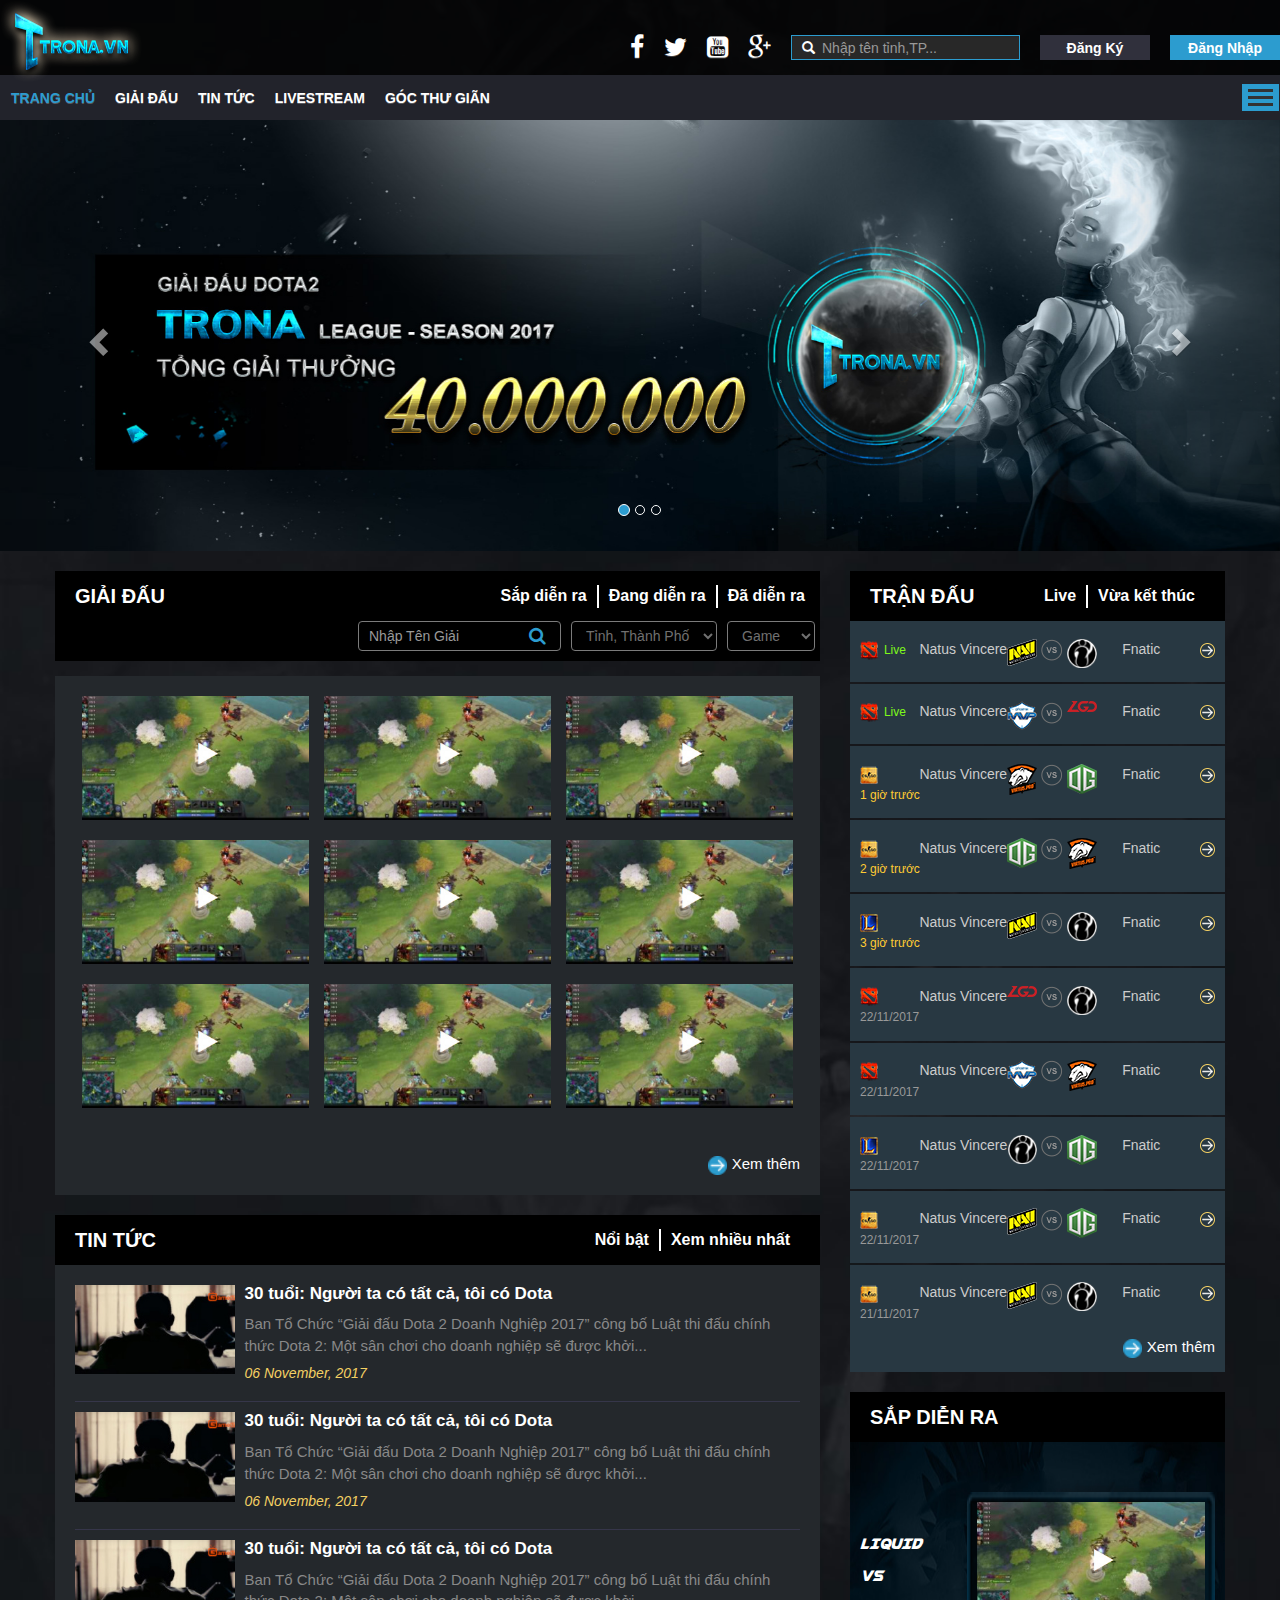
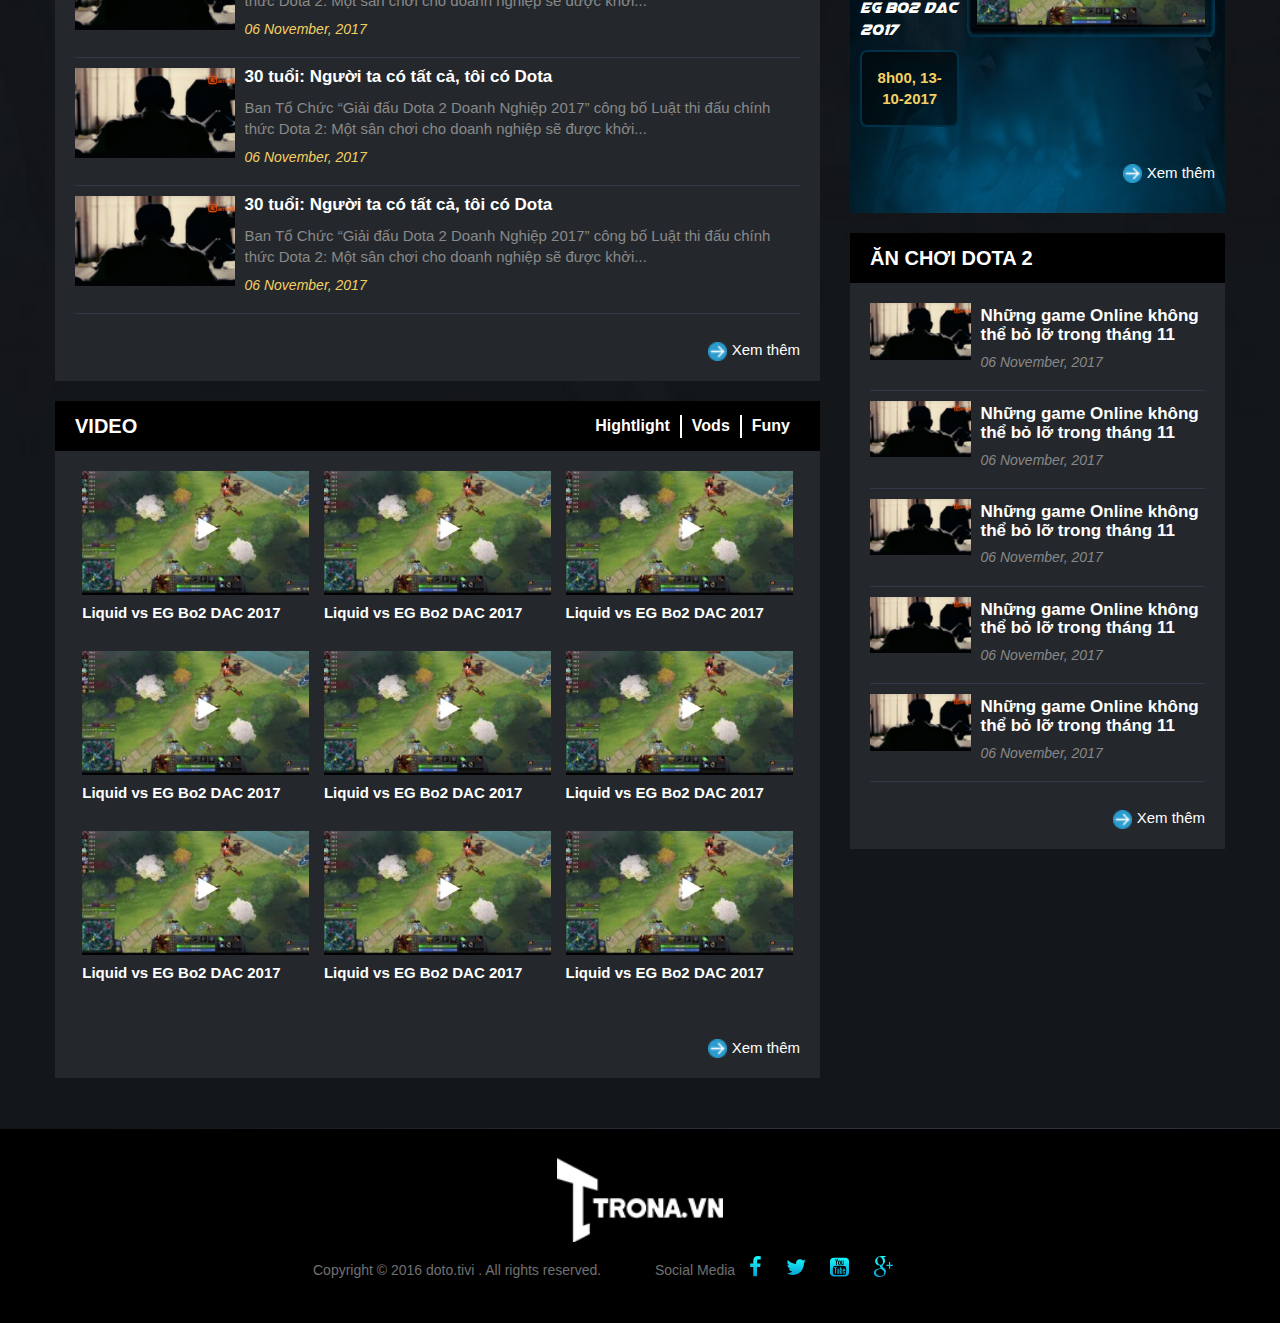
<file: trona.tv/index.html>
<!DOCTYPE html>
<html>
<head>
	<title>TRONA.VN</title>
	<meta charset="utf-8">
	<meta name="viewport" content="width=device-width, initial-scale=1">
	<!-- bootstrap -->
	<link rel="stylesheet" type="text/css" href="public/css/bootstrap.min.css">
	<!-- theme -->
	<link rel="stylesheet" type="text/css" href="public/css/bootstrap-theme.css">
	<!-- Font awesome-->
	<link rel="stylesheet" type="text/css" href="public/css/font-awesome.min.css">
	<!-- common.css -->
	<link rel="stylesheet" type="text/css" href="public/css/common.css">
	<!-- style -->
	<link rel="stylesheet" type="text/css" href="public/css/style.css">
</head>
<body>
	<header>
		<div id="header-top">
			<div id="logo">
				<a href="index.html"><img src="public/images/logo.png"></a>
			</div>
			<ul class="nav navbar-nav navbar-right">
				<li class="social"><a href="#"><i class="fa fa-facebook" aria-hidden="true"></i></a></li>
				<li class="social"><a href="#"><i class="fa fa-twitter" aria-hidden="true"></i></a></li>
				<li class="social"><a href="#"><i class="fa fa-youtube-square" aria-hidden="true"></i></a></li>
				<li class="social"><a href="#"><i class="fa fa-google-plus" aria-hidden="true"></i></a></li>
				<li>
					<div class="form-group search-bar">
						<div class="icon-addon addon-lg">
							<input type="text" placeholder="Nhập tên tỉnh,TP..." class="form-control">
							<label for="email" class="glyphicon glyphicon-search" rel="tooltip" title="email"></label>
						</div>
					</div>
				</li>
				<li class="register-login">
					<button type="button" class="register">Đăng Ký</button>
				</li>
				<li class="register-login">
					<button type="button" class="login">Đăng Nhập</button>
				</li>
			</ul>
			<div class="clearfix"></div>
		</div>	
		<div id="header-bot">
			<div class="header-bot-content">
				<nav class="navbar nav-menu">
					<div class="navbar-header">
						<button type="button" class="navbar-toggle navbar-toggler dropbtn" data-toggle="collapse" data-target="#bs-example-navbar-collapse-1" aria-controls="bs-example-navbar-collapse-1" aria-expanded="false" aria-label="Toggle navigation">
							<div class="bar1"></div>
							<div class="bar2"></div>
							<div class="bar3"></div>
						</button>
					</div>

					<div class="collapse navbar-collapse no-padding" id="bs-example-navbar-collapse-1">
						<ul class="nav navbar-nav menu-items mr-auto">
							<li class="nav-item menu-item active"><a href="index.html">TRANG CHỦ</a></li>
							<li class="nav-item menu-item"><a href="tournament.html">GIẢI ĐẤU</a></li>		
							<li class="nav-item menu-item"><a href="new.html">TIN TỨC</a></li>
							<li class="nav-item menu-item"><a href="#">LIVESTREAM</a></li>
							<li class="nav-item menu-item"><a href="#">GÓC THƯ GIÃN</a></li>											
							<li class="menu-item pull-right dropdown">
								<button class="dropbtn">
									<div class="bar1"></div>
									<div class="bar2"></div>
									<div class="bar3"></div>
								</button>
								<ul class="game-menu dropdown-content">
									<li class="game-menu-item"><a href="#">Dota 2</a></li>
									<li class="game-menu-item"><a href="#">Age Of Empires</a></li>		
									<li class="game-menu-item"><a href="#">Liên Quân Mobile</a></li>
									<li class="game-menu-item"><a href="#">CS:GO</a></li>
									<li class="game-menu-item"><a href="#">PES</a></li>	
									<li class="game-menu-item"><a href="#">GameTV Shop</a></li>	
									<li class="game-menu-item"><a href="contact.html">Liên Hệ</a></li>										
								</ul>
							</li> 
							<div class="clearfix"></div>

						</ul>
					</div>
				</nav>
			</div>
		</div>
	</header>
	<div class="clearfix"></div>

	<div id="carousel-example-generic1" class="carousel slide no-padding" data-ride="carousel">
		<div class="col-lg-12 col-md-12 col-sm-12 col-xs-12 no-padding">
			<ol class="carousel-indicators">
				<li data-target="#carousel-example-generic1" data-slide-to="0" class="active">
				</li>
				<li data-target="#carousel-example-generic1" data-slide-to="1">
				</li>
				<li data-target="#carousel-example-generic1" data-slide-to="2"></li>
			</ol>
			<div class="carousel-inner" style="display: block;">
				<div class="item active">
					<div class="col-lg-12 col-md-12 col-sm-12 col-xs-12 no-padding">
						<a href="#">
							<img src="public/images/slider/banner.jpg" class="img-slide">
						</a>
					</div>
				</div>
				<div class="item">
					<div class="col-lg-12 col-md-12 col-sm-12 col-xs-12 no-padding">
						<a href="#">
							<img src="public/images/slider/banner.jpg" class="img-slide">
						</a>
					</div>
				</div>

				<div class="item">
					<div class="col-lg-12 col-md-12 col-sm-12 col-xs-12 no-padding">
						<a href="#">
							<img src="public/images/slider/banner.jpg" class="img-slide">

						</a>
					</div>
				</div>

			</div>
			<a class="left carousel-control" href="#carousel-example-generic1" role="button" data-slide="prev">
				<span class="glyphicon glyphicon-chevron-left"></span>
			</a>
			<a class="right carousel-control" href="#carousel-example-generic1" role="button" data-slide="next">
				<span class="glyphicon glyphicon-chevron-right"></span>
			</a>
		</div>
	</div>

	<div class="clearfix"></div>

	<div id="main">
		<div id="main-left" class="col-lg-8 col-md-12 col-sm-12 col-xs-12">
			<div id="tournament" class="no-padding">
				<div class="no-padding title">
					<h2 class="title-name">GIẢI ĐẤU</h2>
				</div>
				<ul class="title-option">
					<div class="search-option">
						<select class="form-control">
							<option value="">Game</option>
							<option value="common">Dota 2</option>
							<option value="common">CS:GO</option>
							<option value="common">PUBG</option>
						</select>
					</div>

					<div class="search-option">
						<select class="form-control">
							<option value="">Tỉnh, Thành phố</option>
							<option value="unique">Hà Nội</option>
							<option value="strange">Đà Nẵng</option>
							<option value="strange">Hồ Chí Minh</option>
						</select>
					</div>
					<div class="search search-option">
						<input class="form-control search-name-text" placeholder="Nhập tên giải" type="text">
						<i class="fa fa-search search-name"></i>
					</div>
				</ul>
				<ul class="title-type pull-right">
					<li><a href="#">Sắp diễn ra</a></li>
					<li><a href="#">Đang diễn ra</a></li>
					<li><a href="#">Đã diễn ra</a></li>
				</ul>

				<div class="clearfix"></div>
				<div class="no-padding content">
					<a href="tournament-detail.html">
						<div class="tournament-content">
							<div class="tournament-content-img">
								<img src="public/images/news/videos_1.jpg">
								<img class="tournament-hover" src="public/images/icon/icon-hover-match.png">
							</div>
						</div>
					</a>
					<a href="tournament-detail.html">
						<div class="tournament-content">
							<div class="tournament-content-img">
								<img src="public/images/news/videos_1.jpg">
								<img class="tournament-hover" src="public/images/icon/icon-hover-match.png">
							</div>
						</div>
					</a>
					<a href="tournament-detail.html">
						<div class="tournament-content">
							<div class="tournament-content-img">
								<img src="public/images/news/videos_1.jpg">
								<img class="tournament-hover" src="public/images/icon/icon-hover-match.png">
							</div>
						</div>
					</a>
					<a href="tournament-detail.html">
						<div class="tournament-content">
							<div class="tournament-content-img">
								<img src="public/images/news/videos_1.jpg">
								<img class="tournament-hover" src="public/images/icon/icon-hover-match.png">
							</div>
						</div>
					</a>
					<a href="tournament-detail.html">
						<div class="tournament-content">
							<div class="tournament-content-img">
								<img src="public/images/news/videos_1.jpg">
								<img class="tournament-hover" src="public/images/icon/icon-hover-match.png">
							</div>
						</div>
					</a>
					<a href="tournament-detail.html">
						<div class="tournament-content">
							<div class="tournament-content-img">
								<img src="public/images/news/videos_1.jpg">
								<img class="tournament-hover" src="public/images/icon/icon-hover-match.png">
							</div>
						</div>
					</a>
					<a href="tournament-detail.html">
						<div class="tournament-content">
							<div class="tournament-content-img">
								<img src="public/images/news/videos_1.jpg">
								<img class="tournament-hover" src="public/images/icon/icon-hover-match.png">
							</div>
						</div>
					</a>
					<a href="tournament-detail.html">
						<div class="tournament-content">
							<div class="tournament-content-img">
								<img src="public/images/news/videos_1.jpg">
								<img class="tournament-hover" src="public/images/icon/icon-hover-match.png">
							</div>
						</div>
					</a>
					<a href="tournament-detail.html">
						<div class="tournament-content">
							<div class="tournament-content-img">
								<img src="public/images/news/videos_1.jpg">
								<img class="tournament-hover" src="public/images/icon/icon-hover-match.png">
							</div>
						</div>
					</a>

					<div class="seemore pull-right">
						<img src="public/images/icon/icon-seemore.png"><span>Xem thêm</span>
					</div>
				</div>
			</div>

			<div id="news">
				<div class="no-padding title">
					<h2 class="title-name">Tin tức</h2>
					<ul class="title-type pull-right">
						<li><a href="#">Nổi bật</a></li>
						<li><a href="#">Xem nhiều nhất</a></li>
					</ul>
				</div>

				<div class="content">
					<div class="content-item">
						<div class="content-item-img">
							<img src="public/images/news/1.jpg">
						</div>
						<div class="content-item-news">
							<h4 class="news-title">30 tuổi: Người ta có tất cả, tôi có Dota</h4>
							<p class="news-preview">Ban Tổ Chức “Giải đấu Dota 2 Doanh Nghiệp 2017” công bố Luật thi đấu chính thức Dota 2: Một sân chơi cho doanh nghiệp sẽ được khởi...</p>
							<h5 class="news-time">06 November, 2017</h5>
						</div>
					</div>
					<div class="content-item">
						<div class="content-item-img">
							<img src="public/images/news/1.jpg">
						</div>
						<div class="content-item-news">
							<h4 class="news-title">30 tuổi: Người ta có tất cả, tôi có Dota</h4>
							<p class="news-preview">Ban Tổ Chức “Giải đấu Dota 2 Doanh Nghiệp 2017” công bố Luật thi đấu chính thức Dota 2: Một sân chơi cho doanh nghiệp sẽ được khởi...</p>
							<h5 class="news-time">06 November, 2017</h5>
						</div>
					</div>
					<div class="content-item">
						<div class="content-item-img">
							<img src="public/images/news/1.jpg">
						</div>
						<div class="content-item-news">
							<h4 class="news-title">30 tuổi: Người ta có tất cả, tôi có Dota</h4>
							<p class="news-preview">Ban Tổ Chức “Giải đấu Dota 2 Doanh Nghiệp 2017” công bố Luật thi đấu chính thức Dota 2: Một sân chơi cho doanh nghiệp sẽ được khởi...</p>
							<h5 class="news-time">06 November, 2017</h5>
						</div>
					</div>
					<div class="content-item">
						<div class="content-item-img">
							<img src="public/images/news/1.jpg">
						</div>
						<div class="content-item-news">
							<h4 class="news-title">30 tuổi: Người ta có tất cả, tôi có Dota</h4>
							<p class="news-preview">Ban Tổ Chức “Giải đấu Dota 2 Doanh Nghiệp 2017” công bố Luật thi đấu chính thức Dota 2: Một sân chơi cho doanh nghiệp sẽ được khởi...</p>
							<h5 class="news-time">06 November, 2017</h5>
						</div>
					</div>
					<div class="content-item">
						<div class="content-item-img">
							<img src="public/images/news/1.jpg">
						</div>
						<div class="content-item-news">
							<h4 class="news-title">30 tuổi: Người ta có tất cả, tôi có Dota</h4>
							<p class="news-preview">Ban Tổ Chức “Giải đấu Dota 2 Doanh Nghiệp 2017” công bố Luật thi đấu chính thức Dota 2: Một sân chơi cho doanh nghiệp sẽ được khởi...</p>
							<h5 class="news-time">06 November, 2017</h5>
						</div>
					</div>

					<div class="seemore pull-right">
						<img src="public/images/icon/icon-seemore.png"><span>Xem thêm</span>
					</div>
				</div>
			</div>

			<div id="videos" class="no-padding">
				<div class="no-padding title">
					<h2 class="title-name">Video</h2>
					<ul class="title-type pull-right">
						<li><a href="#">Hightlight</a></li>
						<li><a href="#">Vods</a></li>
						<li><a href="#">Funy</a></li>
					</ul>
				</div>
				<div class="no-padding content">
					<div class="videos-content">
						<div class="videos-content-img">
							<img src="public/images/news/videos_1.jpg">
						</div>
						<h4 class="videos-content-title">
							Liquid vs EG Bo2 DAC 2017
						</h4>
					</div>
					<div class="videos-content">
						<div class="videos-content-img">
							<img src="public/images/news/videos_1.jpg">
						</div>
						<h4 class="videos-content-title">
							Liquid vs EG Bo2 DAC 2017
						</h4>
					</div>
					<div class="videos-content">
						<div class="videos-content-img">
							<img src="public/images/news/videos_1.jpg">
						</div>
						<h4 class="videos-content-title">
							Liquid vs EG Bo2 DAC 2017
						</h4>
					</div>
					<div class="videos-content">
						<div class="videos-content-img">
							<img src="public/images/news/videos_1.jpg">
						</div>
						<h4 class="videos-content-title">
							Liquid vs EG Bo2 DAC 2017
						</h4>
					</div>
					<div class="videos-content">
						<div class="videos-content-img">
							<img src="public/images/news/videos_1.jpg">
						</div>
						<h4 class="videos-content-title">
							Liquid vs EG Bo2 DAC 2017
						</h4>
					</div>
					<div class="videos-content">
						<div class="videos-content-img">
							<img src="public/images/news/videos_1.jpg">
						</div>
						<h4 class="videos-content-title">
							Liquid vs EG Bo2 DAC 2017
						</h4>
					</div>
					<div class="videos-content">
						<div class="videos-content-img">
							<img src="public/images/news/videos_1.jpg">
						</div>
						<h4 class="videos-content-title">
							Liquid vs EG Bo2 DAC 2017
						</h4>
					</div>
					<div class="videos-content">
						<div class="videos-content-img">
							<img src="public/images/news/videos_1.jpg">
						</div>
						<h4 class="videos-content-title">
							Liquid vs EG Bo2 DAC 2017
						</h4>
					</div>
					<div class="videos-content">
						<div class="videos-content-img">
							<img src="public/images/news/videos_1.jpg">
						</div>
						<h4 class="videos-content-title">
							Liquid vs EG Bo2 DAC 2017
						</h4>
					</div>

					<div class="seemore pull-right">
						<img src="public/images/icon/icon-seemore.png"><span>Xem thêm</span>
					</div>
				</div>
			</div>
		</div>
		<div id="main-right" class="col-lg-4 col-md-12 col-sm-12 col-xs-12">
			<div id="match" class="no-padding">
				<div class="no-padding title">
					<h2 class="title-name">trận đấu</h2>
					<ul class="title-type pull-right">
						<li><a href="#">Live</a></li>
						<li><a href="#">Vừa kết thúc</a></li>
					</ul>
				</div>
				<div class="no-padding">
					<div class="match-content">
						<div class="col-lg-2 col-md-2 col-sm-2 col-xs-2 no-padding game">
							<img src="public/images/icon/icon-dota2.png">
							<span class="time live">Live</span>
						</div>
						<div class="col-lg-4 col-md-4 col-sm-4 col-xs-4 no-padding team team-1">
							<span class="team-name">Natus Vincere</span>
							<img src="public/images/team/team-1.png">
						</div>
						<div class="col-lg-1 col-md-1 col-sm-1 col-xs-1 no-padding vs">
							<img src="public/images/icon/icon-vs.png">
						</div>
						<div class="col-lg-4 col-md-4 col-sm-4 col-xs-4 no-padding team team-2">
							<img src="public/images/team/team-2.png">
							<span class="team-name">Fnatic</span>
						</div>
						<div class="col-lg-1 col-md-1 col-sm-1 col-xs-1 no-padding seemore-match">
							<img src="public/images/icon/icon-seemore-match.png">
						</div>
					</div>

					<div class="match-content">
						<div class="col-lg-2 col-md-2 col-sm-2 col-xs-2 no-padding game">
							<img src="public/images/icon/icon-dota2.png">
							<span class="time live">Live</span>
						</div>
						<div class="col-lg-4 col-md-4 col-sm-4 col-xs-4 no-padding team team-1">
							<span class="team-name">Natus Vincere</span>
							<img src="public/images/team/team-3.png">
						</div>
						<div class="col-lg-1 col-md-1 col-sm-1 col-xs-1 no-padding vs">
							<img src="public/images/icon/icon-vs.png">
						</div>
						<div class="col-lg-4 col-md-4 col-sm-4 col-xs-4 no-padding team team-2">
							<img src="public/images/team/team-4.png">
							<span class="team-name">Fnatic</span>
						</div>
						<div class="col-lg-1 col-md-1 col-sm-1 col-xs-1 no-padding seemore-match">
							<img src="public/images/icon/icon-seemore-match.png">
						</div>
					</div>

					<div class="match-content">
						<div class="col-lg-2 col-md-2 col-sm-2 col-xs-2 no-padding game">
							<img src="public/images/icon/icon-csgo.png">
							<span class="time time-ago">1 giờ trước</span>
						</div>
						<div class="col-lg-4 col-md-4 col-sm-4 col-xs-4 no-padding team team-1">
							<span class="team-name">Natus Vincere</span>
							<img src="public/images/team/team-5.png">
						</div>
						<div class="col-lg-1 col-md-1 col-sm-1 col-xs-1 no-padding vs">
							<img src="public/images/icon/icon-vs.png">
						</div>
						<div class="col-lg-4 col-md-4 col-sm-4 col-xs-4 no-padding team team-2">
							<img src="public/images/team/team-6.png">
							<span class="team-name">Fnatic</span>
						</div>
						<div class="col-lg-1 col-md-1 col-sm-1 col-xs-1 no-padding seemore-match">
							<img src="public/images/icon/icon-seemore-match.png">
						</div>
					</div>

					<div class="match-content">
						<div class="col-lg-2 col-md-2 col-sm-2 col-xs-2 no-padding game">
							<img src="public/images/icon/icon-csgo.png">
							<span class="time time-ago">2 giờ trước</span>
						</div>
						<div class="col-lg-4 col-md-4 col-sm-4 col-xs-4 no-padding team team-1">
							<span class="team-name">Natus Vincere</span>
							<img src="public/images/team/team-6.png">
						</div>
						<div class="col-lg-1 col-md-1 col-sm-1 col-xs-1 no-padding vs">
							<img src="public/images/icon/icon-vs.png">
						</div>
						<div class="col-lg-4 col-md-4 col-sm-4 col-xs-4 no-padding team team-2">
							<img src="public/images/team/team-5.png">
							<span class="team-name">Fnatic</span>
						</div>
						<div class="col-lg-1 col-md-1 col-sm-1 col-xs-1 no-padding seemore-match">
							<img src="public/images/icon/icon-seemore-match.png">
						</div>
					</div>

					<div class="match-content">
						<div class="col-lg-2 col-md-2 col-sm-2 col-xs-2 no-padding game">
							<img src="public/images/icon/icon-lol.png">
							<span class="time time-ago">3 giờ trước</span>
						</div>
						<div class="col-lg-4 col-md-4 col-sm-4 col-xs-4 no-padding team team-1">
							<span class="team-name">Natus Vincere</span>
							<img src="public/images/team/team-1.png">
						</div>
						<div class="col-lg-1 col-md-1 col-sm-1 col-xs-1 no-padding vs">
							<img src="public/images/icon/icon-vs.png">
						</div>
						<div class="col-lg-4 col-md-4 col-sm-4 col-xs-4 no-padding team team-2">
							<img src="public/images/team/team-2.png">
							<span class="team-name">Fnatic</span>
						</div>
						<div class="col-lg-1 col-md-1 col-sm-1 col-xs-1 no-padding seemore-match">
							<img src="public/images/icon/icon-seemore-match.png">
						</div>
					</div>

					<div class="match-content">
						<div class="col-lg-2 col-md-2 col-sm-2 col-xs-2 no-padding game">
							<img src="public/images/icon/icon-dota2.png">
							<span class="time time-date">22/11/2017</span>
						</div>
						<div class="col-lg-4 col-md-4 col-sm-4 col-xs-4 no-padding team team-1">
							<span class="team-name">Natus Vincere</span>
							<img src="public/images/team/team-4.png">
						</div>
						<div class="col-lg-1 col-md-1 col-sm-1 col-xs-1 no-padding vs">
							<img src="public/images/icon/icon-vs.png">
						</div>
						<div class="col-lg-4 col-md-4 col-sm-4 col-xs-4 no-padding team team-2">
							<img src="public/images/team/team-2.png">
							<span class="team-name">Fnatic</span>
						</div>
						<div class="col-lg-1 col-md-1 col-sm-1 col-xs-1 no-padding seemore-match">
							<img src="public/images/icon/icon-seemore-match.png">
						</div>
					</div>

					<div class="match-content">
						<div class="col-lg-2 col-md-2 col-sm-2 col-xs-2 no-padding game">
							<img src="public/images/icon/icon-dota2.png">
							<span class="time time-date">22/11/2017</span>
						</div>
						<div class="col-lg-4 col-md-4 col-sm-4 col-xs-4 no-padding team team-1">
							<span class="team-name">Natus Vincere</span>
							<img src="public/images/team/team-3.png">
						</div>
						<div class="col-lg-1 col-md-1 col-sm-1 col-xs-1 no-padding vs">
							<img src="public/images/icon/icon-vs.png">
						</div>
						<div class="col-lg-4 col-md-4 col-sm-4 col-xs-4 no-padding team team-2">
							<img src="public/images/team/team-5.png">
							<span class="team-name">Fnatic</span>
						</div>
						<div class="col-lg-1 col-md-1 col-sm-1 col-xs-1 no-padding seemore-match">
							<img src="public/images/icon/icon-seemore-match.png">
						</div>
					</div>

					<div class="match-content">
						<div class="col-lg-2 col-md-2 col-sm-2 col-xs-2 no-padding game">
							<img src="public/images/icon/icon-lol.png">
							<span class="time time-date">22/11/2017</span>
						</div>
						<div class="col-lg-4 col-md-4 col-sm-4 col-xs-4 no-padding team team-1">
							<span class="team-name">Natus Vincere</span>
							<img src="public/images/team/team-2.png">
						</div>
						<div class="col-lg-1 col-md-1 col-sm-1 col-xs-1 no-padding vs">
							<img src="public/images/icon/icon-vs.png">
						</div>
						<div class="col-lg-4 col-md-4 col-sm-4 col-xs-4 no-padding team team-2">
							<img src="public/images/team/team-6.png">
							<span class="team-name">Fnatic</span>
						</div>
						<div class="col-lg-1 col-md-1 col-sm-1 col-xs-1 no-padding seemore-match">
							<img src="public/images/icon/icon-seemore-match.png">
						</div>
					</div>

					<div class="match-content">
						<div class="col-lg-2 col-md-2 col-sm-2 col-xs-2 no-padding game">
							<img src="public/images/icon/icon-csgo.png">
							<span class="time time-date">22/11/2017</span>
						</div>
						<div class="col-lg-4 col-md-4 col-sm-4 col-xs-4 no-padding team team-1">
							<span class="team-name">Natus Vincere</span>
							<img src="public/images/team/team-1.png">
						</div>
						<div class="col-lg-1 col-md-1 col-sm-1 col-xs-1 no-padding vs">
							<img src="public/images/icon/icon-vs.png">
						</div>
						<div class="col-lg-4 col-md-4 col-sm-4 col-xs-4 no-padding team team-2">
							<img src="public/images/team/team-6.png">
							<span class="team-name">Fnatic</span>
						</div>
						<div class="col-lg-1 col-md-1 col-sm-1 col-xs-1 no-padding seemore-match">
							<img src="public/images/icon/icon-seemore-match.png">
						</div>
					</div>

					<div class="match-content">
						<div class="col-lg-2 col-md-2 col-sm-2 col-xs-2 no-padding game">
							<img src="public/images/icon/icon-csgo.png">
							<span class="time time-date">21/11/2017</span>
						</div>
						<div class="col-lg-4 col-md-4 col-sm-4 col-xs-4 no-padding team team-1">
							<span class="team-name">Natus Vincere</span>
							<img src="public/images/team/team-1.png">
						</div>
						<div class="col-lg-1 col-md-1 col-sm-1 col-xs-1 no-padding vs">
							<img src="public/images/icon/icon-vs.png">
						</div>
						<div class="col-lg-4 col-md-4 col-sm-4 col-xs-4 no-padding team team-2">
							<img src="public/images/team/team-2.png">
							<span class="team-name">Fnatic</span>
						</div>
						<div class="col-lg-1 col-md-1 col-sm-1 col-xs-1 no-padding seemore-match">
							<img src="public/images/icon/icon-seemore-match.png">
						</div>
						<div class="seemore pull-right">
							<img src="public/images/icon/icon-seemore.png"><span>Xem thêm</span>
						</div>
					</div>

				</div>
			</div>
			<div class="clearfix"></div>

			<div id="upcoming" class="no-padding">
				<div class="no-padding title">
					<h2 class="title-name">sắp diễn ra</h2>
				</div>
				<div class="no-padding content">
					<div class="upcoming-info">
						<h4 class="fisrt-team">LIQUID</h4>
						<h4 class="vs">VS</h4>
						<h4 class="second-team">EG BO2 DAC 2017</h4>
						<div class="upcoming-time">
							8h00, 13-10-2017
						</div>
					</div>
					<div class="upcoming-video">
						<div class="videos-content-img">
							<img src="public/images/news/videos_1.jpg">
						</div>
					</div>

					<div class="clearfix"></div>

					<div class="seemore pull-right">
						<img src="public/images/icon/icon-seemore.png"><span>Xem thêm</span>
					</div>
				</div>
			</div>

			<div id="plays" class="no-padding">
				<div class="no-padding title">
					<h2 class="title-name">ăn chơi dota 2</h2>
				</div>
				<div class="no-padding content">
					<div class="no-padding content-item">
						<div class="content-item-img">
							<img src="public/images/news/1.jpg">
						</div>
						<div class="content-item-news">
							<h4 class="news-title">Những game Online không thể bỏ lỡ trong tháng 11</h4>
							<h5 class="news-time">06 November, 2017</h5>
						</div>
					</div>
					<div class="no-padding content-item">
						<div class="content-item-img">
							<img src="public/images/news/1.jpg">
						</div>
						<div class="content-item-news">
							<h4 class="news-title">Những game Online không thể bỏ lỡ trong tháng 11</h4>
							<h5 class="news-time">06 November, 2017</h5>
						</div>
					</div>
					<div class="no-padding content-item">
						<div class="content-item-img">
							<img src="public/images/news/1.jpg">
						</div>
						<div class="content-item-news">
							<h4 class="news-title">Những game Online không thể bỏ lỡ trong tháng 11</h4>
							<h5 class="news-time">06 November, 2017</h5>
						</div>
					</div>
					<div class="no-padding content-item">
						<div class="content-item-img">
							<img src="public/images/news/1.jpg">
						</div>
						<div class="content-item-news">
							<h4 class="news-title">Những game Online không thể bỏ lỡ trong tháng 11</h4>
							<h5 class="news-time">06 November, 2017</h5>
						</div>
					</div>
					<div class="no-padding content-item">
						<div class="content-item-img">
							<img src="public/images/news/1.jpg">
						</div>
						<div class="content-item-news">
							<h4 class="news-title">Những game Online không thể bỏ lỡ trong tháng 11</h4>
							<h5 class="news-time">06 November, 2017</h5>
						</div>
					</div>

					<div class="seemore pull-right">
						<img src="public/images/icon/icon-seemore.png"><span>Xem thêm</span>
					</div>
				</div>
			</div>
		</div>
	</div>
	<div class="clearfix"></div>
	<footer>
		<div class="logo col-xs-12">
			<a href="#"><img src="public/images/logo-footer.png"></a>
		</div>
		<div class="info col-xs-12">
			<div class="col-lg-3 col-md-2 col-sm-2 col-xs-3"></div>
			<div class="col-lg-6 col-md-8 col-sm-8 col-xs-6 info-detail">
				<div class="col-xs-6 copy-right">
					Copyright © 2016 doto.tivi . All rights reserved.
				</div>
				<div class="col-xs-6 social">
					<span>Social Media</span>
					<a href="#"><i class="fa fa-facebook" aria-hidden="true"></i></a>
					<a href="#"><i class="fa fa-twitter" aria-hidden="true"></i></a>
					<a href="#"><i class="fa fa-youtube-square" aria-hidden="true"></i></a>
					<a href="#"><i class="fa fa-google-plus" aria-hidden="true"></i></a>
				</div>
			</div>
		</div>
	</footer>

</body>

<!-- jquery -->
<script type="text/javascript" src="public/js/jquery-3.1.1.min.js"></script>
<!-- js bootstrap -->
<script type="text/javascript" src = "public/js/bootstrap.min.js"></script>
<script type="text/javascript">
	$(document).on('mouseover','.tournament-content-img', function(){
		$(this).find('.tournament-hover').show();
	});

	$(document).on('mouseout','.tournament-content-img', function(){
		$(this).find('.tournament-hover').hide();
	});
</script>
</html>
</file>
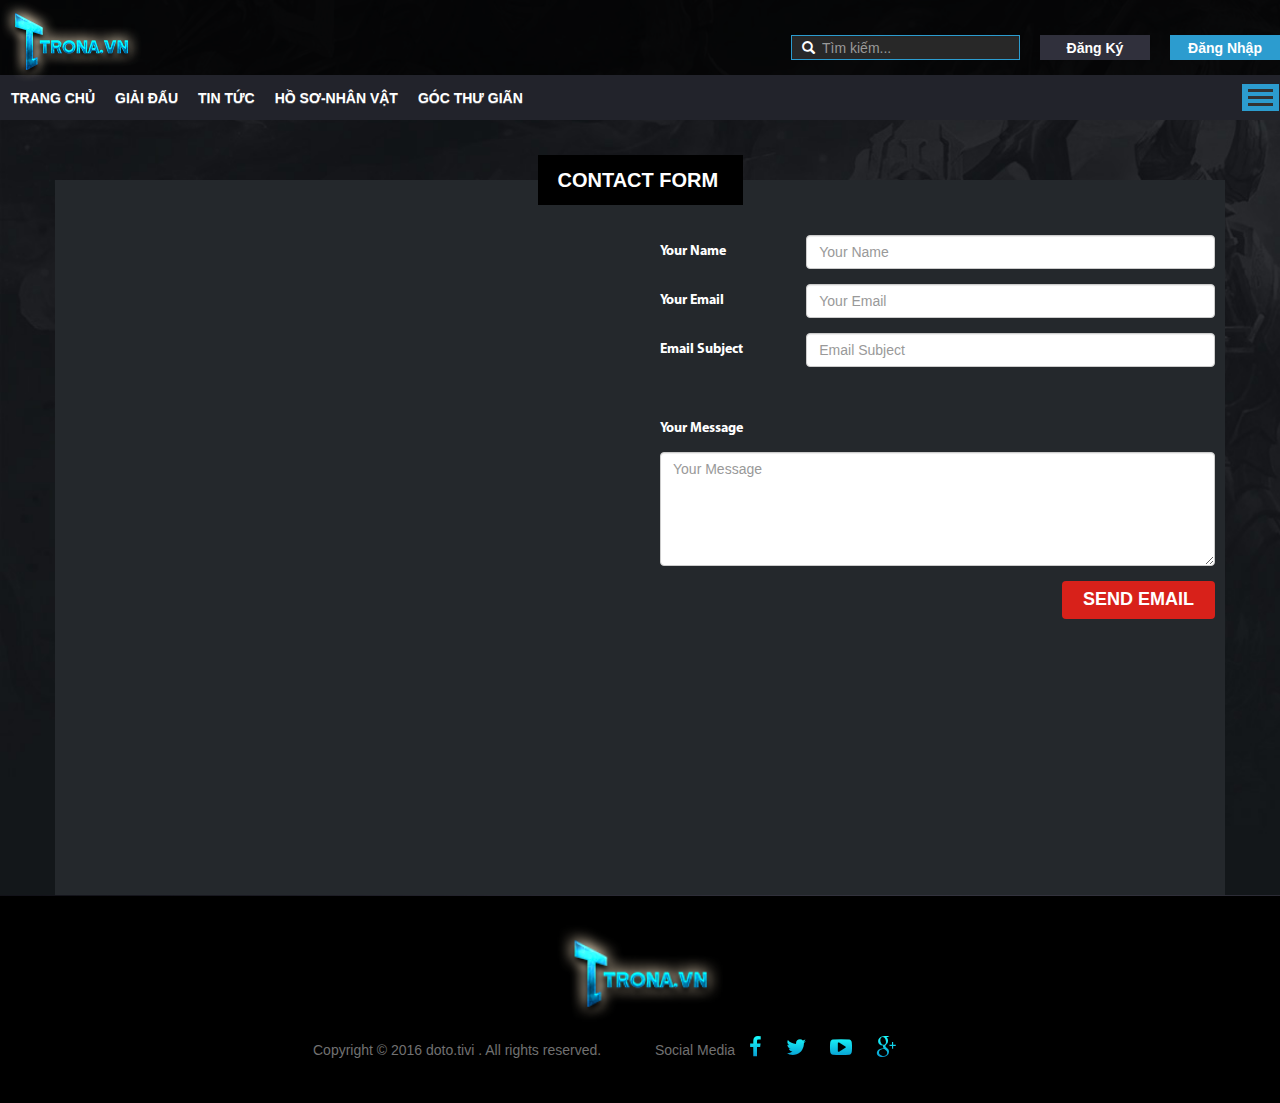
<file: trona.tv/contact.html>
<!DOCTYPE html>
<html>
<head>
	<title>DOTO.TV</title>
	<meta charset="utf-8">
	<meta name="viewport" content="width=device-width, initial-scale=1">
	<!-- bootstrap -->
	<link rel="stylesheet" type="text/css" href="public/css/bootstrap.min.css">
	<!-- theme -->
	<link rel="stylesheet" type="text/css" href="public/css/bootstrap-theme.css">
	<!-- Font awesome-->
	<link rel="stylesheet" type="text/css" href="public/css/font-awesome.min.css">
	<!-- common.css -->
	<link rel="stylesheet" type="text/css" href="public/css/common.css">
	<!-- style -->
	<link rel="stylesheet" type="text/css" href="public/css/contact.css">
</head>
<body>
	<header>
		<div class="header-content">
			<div id="logo">
				<a href="index.html"><img src="public/images/logo.png"></a>
			</div>
			<div class="header-menu">
				<div id="header-top">
					<ul class="nav navbar-nav navbar-right">
						<li>
							<div class="form-group search-bar">
								<div class="icon-addon addon-lg">
									<input type="text" placeholder="Tìm kiếm..." class="form-control">
									<label for="email" class="glyphicon glyphicon-search" rel="tooltip" title="email"></label>
								</div>
							</div>
						</li>
						<li class="register-login">
							<button type="button" class="register">Đăng Ký</button>
						</li>
						<li class="register-login">
							<button type="button" class="login">Đăng Nhập</button>
						</li>
					</ul>
				</div>	
				<div id="header-bot">
					<nav class="navbar nav-menu">
						<div class="navbar-header">
							<button type="button" class="navbar-toggle navbar-toggler dropbtn" data-toggle="collapse" data-target="#bs-example-navbar-collapse-1" aria-controls="bs-example-navbar-collapse-1" aria-expanded="false" aria-label="Toggle navigation">
								<div class="bar1"></div>
								<div class="bar2"></div>
								<div class="bar3"></div>
							</button>
						</div>

						<div class="collapse navbar-collapse no-padding" id="bs-example-navbar-collapse-1">
							<ul class="nav navbar-nav menu-items mr-auto">
								<li class="nav-item menu-item"><a href="index.html">TRANG CHỦ</a></li>
								<li class="nav-item menu-item"><a href="#">GIẢI ĐẤU</a></li>		
								<li class="nav-item menu-item"><a href="new.html">TIN TỨC</a></li>
								<li class="nav-item menu-item"><a href="#">HỒ SƠ-NHÂN VẬT</a></li>
								<li class="nav-item menu-item"><a href="#">GÓC THƯ GIÃN</a></li>											
								<li class="menu-item pull-right dropdown">
									<button class="dropbtn">
										<div class="bar1"></div>
										<div class="bar2"></div>
										<div class="bar3"></div>
									</button>
									<ul class="game-menu dropdown-content">
										<li class="game-menu-item"><a href="#">Dota 2</a></li>
										<li class="game-menu-item"><a href="#">Age Of Empires</a></li>		
										<li class="game-menu-item"><a href="#">Liên Quân Mobile</a></li>
										<li class="game-menu-item"><a href="#">CS:GO</a></li>
										<li class="game-menu-item"><a href="#">PES</a></li>	
										<li class="game-menu-item"><a href="#">GameTV Shop</a></li>	
										<li class="game-menu-item"><a href="contact.html">Liên Hệ</a></li>										
									</ul>
								</li> 
								<div class="clearfix"></div>

							</ul>
						</div>
					</nav>
				</div>
			</div>	
		</div>	
	</header>
	<div class="clearfix"></div>

	<div id="main" class="content">
		<div class="col-lg-12 col-md-12 col-sm-12 col-xs-12 no-padding title">
			<h2 class="title-name">CONTACT FORM</h2>
		</div>
		<div id="main-left" class="col-lg-6 col-md-6 col-sm-12 col-xs-12 no-padding">
			<iframe src="https://www.google.com/maps/embed?pb=!1m18!1m12!1m3!1d3724.5432673345194!2d105.79754331536326!3d21.010937793761332!2m3!1f0!2f0!3f0!3m2!1i1024!2i768!4f13.1!3m3!1m2!1s0x3135aca73b308285%3A0xf4ff5c3693337023!2zVHLhuqduIER1eSBIxrBuZywgVHJ1bmcgSG_DoCwgQ-G6p3UgR2nhuqV5LCBIw6AgTuG7mWksIFZpZXRuYW0!5e0!3m2!1sen!2s!4v1511346318218" width="100%" height="600" frameborder="0" style="border:0" allowfullscreen></iframe>
		</div>
		<div id="main-right" class="col-lg-6 col-md-6 col-sm-12 col-xs-12 no-padding">
			<form class="form-horizontal">
				<div class="form-group">
					<label class="control-label col-xs-3 form-title">Your Name</label>
					<div class="col-xs-9">
						<input type="text" class="form-control" placeholder="Your Name">
					</div>
				</div>
				<div class="form-group">
					<label class="control-label col-xs-3 form-title">Your Email</label>
					<div class="col-xs-9">
						<input type="text" class="form-control" placeholder="Your Email">
					</div>
				</div>
				<div class="form-group">
					<label class="control-label col-xs-3 form-title">Email Subject</label>
					<div class="col-xs-9">
						<input type="text" class="form-control" placeholder="Email Subject">
					</div>
				</div>

				<div class="form-group" style="padding-top: 30px;">
					<label class="control-label col-xs-12 form-title" for="message">Your Message</label><br/><br/>
					<div class="col-xs-12">
						<textarea class="form-control" rows="5" id="message" placeholder="Your Message"></textarea>
					</div>
				</div>

				<button type="button" class="btn btn-send">SEND EMAIL</button>
			</form>
		</div>
	</div>
	<div class="clearfix"></div>
	<footer>
		<div class="logo col-xs-12">
			<a href="#"><img src="public/images/logo.png"></a>
		</div>
		<div class="info col-xs-12">
			<div class="col-lg-3 col-md-2 col-sm-2 col-xs-3"></div>
			<div class="col-lg-6 col-md-8 col-sm-8 col-xs-6 info-detail">
				<div class="col-xs-6 copy-right">
					Copyright © 2016 doto.tivi . All rights reserved.
				</div>
				<div class="col-xs-6 social">
					<span>Social Media</span>
					<a href="#"><i class="fa fa-facebook" aria-hidden="true"></i></a>
					<a href="#"><i class="fa fa-twitter" aria-hidden="true"></i></a>
					<a href="#"><i class="fa fa-youtube-play" aria-hidden="true"></i></a>
					<a href="#"><i class="fa fa-google-plus" aria-hidden="true"></i></a>
				</div>
			</div>
		</div>
	</footer>

</body>

<!-- jquery -->
<script type="text/javascript" src="public/js/jquery-3.1.1.min.js"></script>
<!-- js bootstrap -->
<script type="text/javascript" src = "public/js/bootstrap.min.js"></script>
</html>
</file>
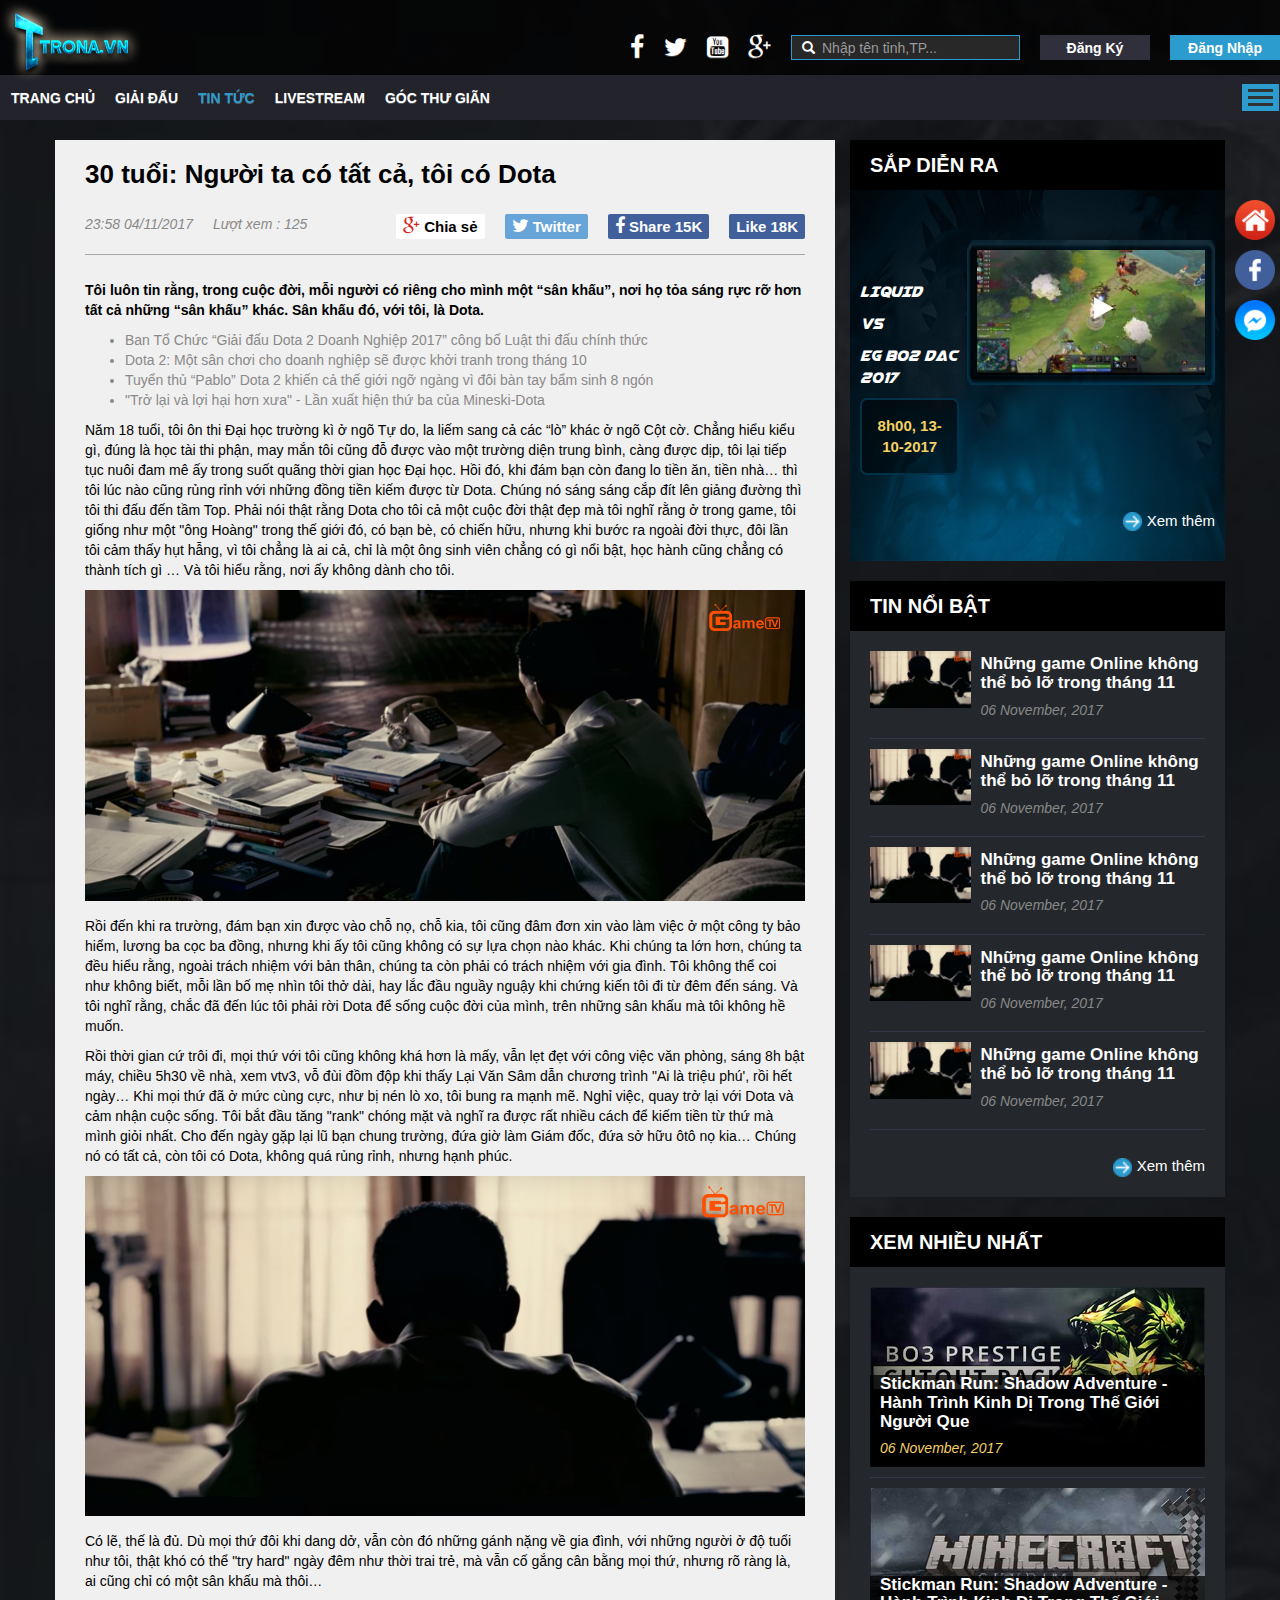
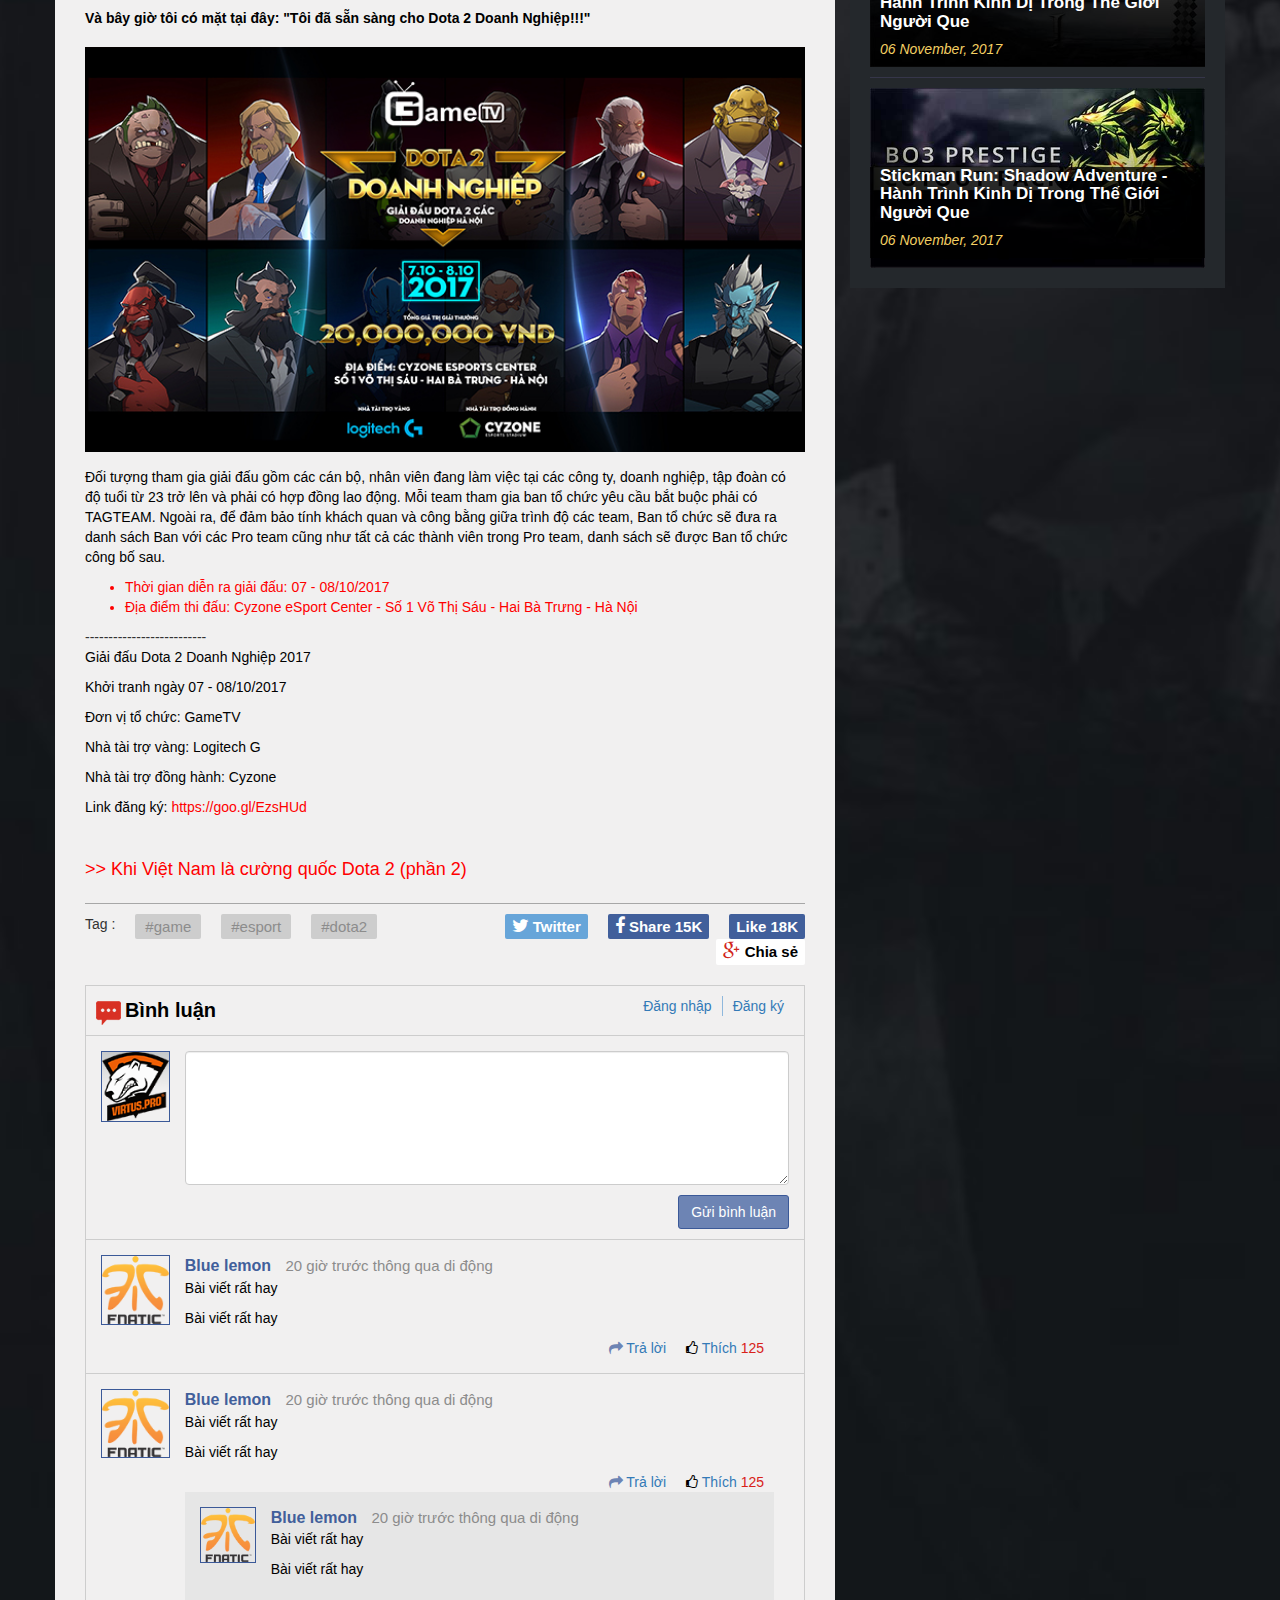
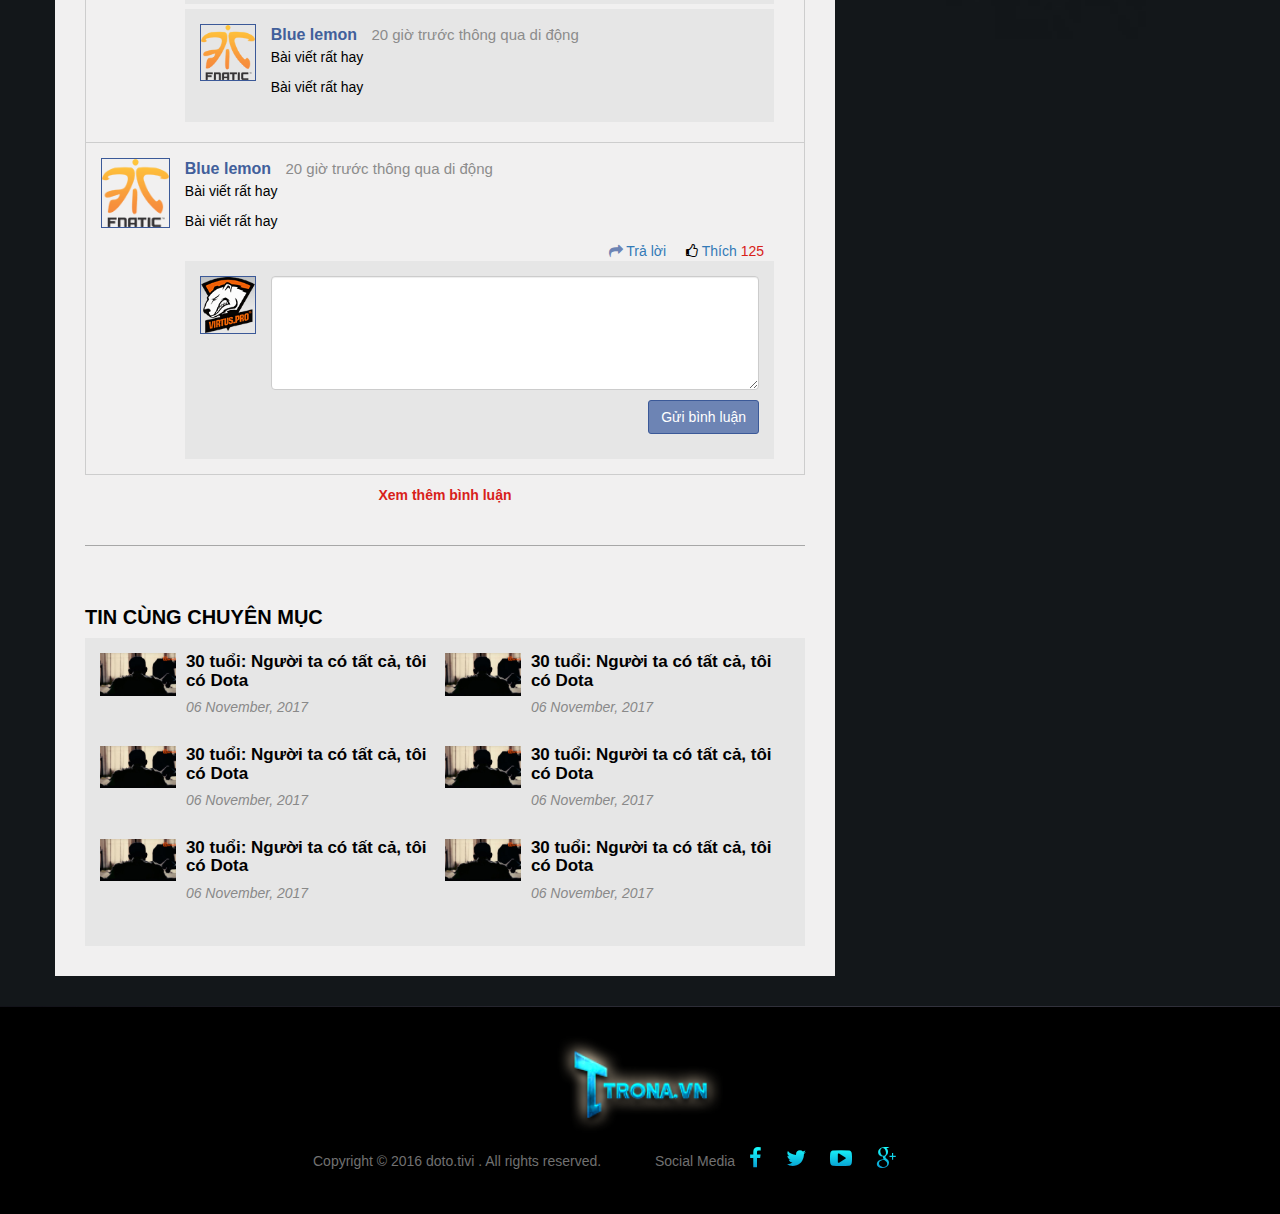
<file: trona.tv/new-detail.html>
<!DOCTYPE html>
<html>
<head>
	<title>DOTO.TV</title>
	<meta charset="utf-8">
	<meta name="viewport" content="width=device-width, initial-scale=1">
	<!-- bootstrap -->
	<link rel="stylesheet" type="text/css" href="public/css/bootstrap.min.css">
	<!-- theme -->
	<link rel="stylesheet" type="text/css" href="public/css/bootstrap-theme.css">
	<!-- Font awesome-->
	<link rel="stylesheet" type="text/css" href="public/css/font-awesome.min.css">
	<!-- common.css -->
	<link rel="stylesheet" type="text/css" href="public/css/common.css">
	<!-- style -->
	<link rel="stylesheet" type="text/css" href="public/css/new-detail.css">
</head>
<body>
	<header>
		<div id="header-top">
			<div id="logo">
				<a href="index.html"><img src="public/images/logo.png"></a>
			</div>
			<ul class="nav navbar-nav navbar-right">
				<li class="social"><a href="#"><i class="fa fa-facebook" aria-hidden="true"></i></a></li>
				<li class="social"><a href="#"><i class="fa fa-twitter" aria-hidden="true"></i></a></li>
				<li class="social"><a href="#"><i class="fa fa-youtube-square" aria-hidden="true"></i></a></li>
				<li class="social"><a href="#"><i class="fa fa-google-plus" aria-hidden="true"></i></a></li>
				<li>
					<div class="form-group search-bar">
						<div class="icon-addon addon-lg">
							<input type="text" placeholder="Nhập tên tỉnh,TP..." class="form-control">
							<label for="email" class="glyphicon glyphicon-search" rel="tooltip" title="email"></label>
						</div>
					</div>
				</li>
				<li class="register-login">
					<button type="button" class="register">Đăng Ký</button>
				</li>
				<li class="register-login">
					<button type="button" class="login">Đăng Nhập</button>
				</li>
			</ul>
			<div class="clearfix"></div>
		</div>	
		<div id="header-bot">
			<div class="header-bot-content">
				<nav class="navbar nav-menu">
					<div class="navbar-header">
						<button type="button" class="navbar-toggle navbar-toggler dropbtn" data-toggle="collapse" data-target="#bs-example-navbar-collapse-1" aria-controls="bs-example-navbar-collapse-1" aria-expanded="false" aria-label="Toggle navigation">
							<div class="bar1"></div>
							<div class="bar2"></div>
							<div class="bar3"></div>
						</button>
					</div>

					<div class="collapse navbar-collapse no-padding" id="bs-example-navbar-collapse-1">
						<ul class="nav navbar-nav menu-items mr-auto">
							<li class="nav-item menu-item "><a href="index.html">TRANG CHỦ</a></li>
							<li class="nav-item menu-item"><a href="#">GIẢI ĐẤU</a></li>		
							<li class="nav-item menu-item active"><a href="new.html">TIN TỨC</a></li>
							<li class="nav-item menu-item"><a href="#">LIVESTREAM</a></li>
							<li class="nav-item menu-item"><a href="#">GÓC THƯ GIÃN</a></li>											
							<li class="menu-item pull-right dropdown">
								<button class="dropbtn">
									<div class="bar1"></div>
									<div class="bar2"></div>
									<div class="bar3"></div>
								</button>
								<ul class="game-menu dropdown-content">
									<li class="game-menu-item"><a href="#">Dota 2</a></li>
									<li class="game-menu-item"><a href="#">Age Of Empires</a></li>		
									<li class="game-menu-item"><a href="#">Liên Quân Mobile</a></li>
									<li class="game-menu-item"><a href="#">CS:GO</a></li>
									<li class="game-menu-item"><a href="#">PES</a></li>	
									<li class="game-menu-item"><a href="#">GameTV Shop</a></li>	
									<li class="game-menu-item"><a href="contact.html">Liên Hệ</a></li>										
								</ul>
							</li> 
							<div class="clearfix"></div>

						</ul>
					</div>
				</nav>
			</div>
		</div>
	</header>
	<div class="clearfix"></div>

	<div id="main">
		<div id="main-left" class="col-lg-8 col-md-12 col-sm-12 col-xs-12">
			<div class="post-header">
				<h3 class="post-title">30 tuổi: Người ta có tất cả, tôi có Dota</h3>
				<div>
					<div class="post-time pull-left">23:58 04/11/2017</div>
					<div class="post-view pull-left">Lượt xem : 125</div>
					<a href="#"><div class="post-share share-fbook pull-right">Like 18K</div></a>
					<a href="#"><div class="post-share share-fbook pull-right"><i class="fa fa-facebook" aria-hidden="true"></i> Share 15K</div></a>
					<a href="#"><div class="post-share share-twitter pull-right"><i class="fa fa-twitter" aria-hidden="true"></i> Twitter</div></a>
					<a href="#"><div class="post-share share-google pull-right"><i class="fa fa-google-plus" aria-hidden="true"></i> Chia sẻ</div></a>
				</div>
			</div>

			<div class="post-body">
				<p class="post-review">Tôi luôn tin rằng, trong cuộc đời, mỗi người có riêng cho mình một “sân khấu”, nơi họ tỏa sáng rực rỡ hơn tất cả những “sân khấu” khác. Sân khấu đó, với tôi, là Dota.</p>
				<ul class="other-post">
					<a href=""><li>Ban Tổ Chức “Giải đấu Dota 2 Doanh Nghiệp 2017” công bố Luật thi đấu chính thức</li></a>
					<a href=""><li>Dota 2: Một sân chơi cho doanh nghiệp sẽ được khởi tranh trong tháng 10</li></a>
					<a href=""><li>Tuyển thủ “Pablo” Dota 2 khiến cả thế giới ngỡ ngàng vì đôi bàn tay bẩm sinh 8 ngón</li></a>
					<a href=""><li>"Trở lại và lợi hại hơn xưa" - Lần xuất hiện thứ ba của Mineski-Dota</li></a>
				</ul>
				<p>Năm 18 tuổi, tôi ôn thi Đại học trường kì ở ngõ Tự do, la liếm sang cả các “lò” khác ở ngõ Cột cờ. Chẳng hiểu kiểu gì, đúng là học tài thi phận, may mắn tôi cũng đỗ được vào một trường diện trung bình, càng được dịp, tôi lại tiếp tục nuôi đam mê ấy trong suốt quãng thời gian học Đại học. Hồi đó, khi đám bạn còn đang lo tiền ăn, tiền nhà… thì tôi lúc nào cũng rủng rỉnh với những đồng tiền kiếm được từ Dota. Chúng nó sáng sáng cắp đít lên giảng đường thì tôi thi đấu đến tầm Top. Phải nói thật rằng Dota cho tôi cả một cuộc đời thật đẹp mà tôi nghĩ rằng ở trong game, tôi giống như một "ông Hoàng" trong thế giới đó, có bạn bè, có chiến hữu, nhưng khi bước ra ngoài đời thực, đôi lần tôi cảm thấy hụt hẫng, vì tôi chẳng là ai cả, chỉ là một ông sinh viên chẳng có gì nổi bật, học hành cũng chẳng có thành tích gì … Và tôi hiểu rằng, nơi ấy không dành cho tôi.</p>
				<img class="post-img" src="public/images/news/post-1.jpg">
				<p>Rồi đến khi ra trường, đám bạn xin được vào chỗ nọ, chỗ kia, tôi cũng đâm đơn xin vào làm việc ở một công ty bảo hiểm, lương ba cọc ba đồng, nhưng khi ấy tôi cũng không có sự lựa chọn nào khác. Khi chúng ta lớn hơn, chúng ta đều hiểu rằng, ngoài trách nhiệm với bản thân, chúng ta còn phải có trách nhiệm với gia đình. Tôi không thể coi như không biết, mỗi lần bố mẹ nhìn tôi thở dài, hay lắc đầu nguầy nguậy khi chứng kiến tôi đi từ đêm đến sáng. Và tôi nghĩ rằng, chắc đã đến lúc tôi phải rời Dota để sống cuộc đời của mình, trên những sân khấu mà tôi không hề muốn.</p>
				<p>Rồi thời gian cứ trôi đi, mọi thứ với tôi cũng không khá hơn là mấy, vẫn lẹt đẹt với công việc văn phòng, sáng 8h bật máy, chiều 5h30 về nhà, xem vtv3, vỗ đùi đồm độp khi thấy Lại Văn Sâm dẫn chương trình "Ai là triệu phú', rồi hết ngày… Khi mọi thứ đã ở mức cùng cực, như bị nén lò xo, tôi bung ra mạnh mẽ. Nghỉ việc, quay trở lại với Dota và cảm nhận cuộc sống. Tôi bắt đầu tăng "rank" chóng mặt và nghĩ ra được rất nhiều cách để kiếm tiền từ thứ mà mình giỏi nhất. Cho đến ngày gặp lại lũ bạn chung trường, đứa giờ làm Giám đốc, đứa sở hữu ôtô nọ kia… Chúng nó có tất cả, còn tôi có Dota, không quá rủng rỉnh, nhưng hạnh phúc.</p>
				<img class="post-img" src="public/images/news/post-2.jpg">
				<p>Có lẽ, thế là đủ. Dù mọi thứ đôi khi dang dở, vẫn còn đó những gánh nặng về gia đình, với những người ở độ tuổi như tôi, thật khó có thể "try hard" ngày đêm như thời trai trẻ, mà vẫn cố gắng cân bằng mọi thứ, nhưng rõ ràng là, ai cũng chỉ có một sân khấu mà thôi…</p>

				<h5 style="font-weight: bold;color: black; padding: 10px 0px">Và bây giờ tôi có mặt tại đây: "Tôi đã sẵn sàng cho Dota 2 Doanh Nghiệp!!!"</h5>
				<img class="post-img" src="public/images/news/post-3.jpg">
				<p>Đối tượng tham gia giải đấu gồm các cán bộ, nhân viên đang làm việc tại các công ty, doanh nghiệp, tập đoàn có độ tuổi từ 23 trở lên và phải có hợp đồng lao động. Mỗi team tham gia ban tổ chức yêu cầu bắt buộc phải có TAGTEAM. Ngoài ra, để đảm bảo tính khách quan và công bằng giữa trình độ các team, Ban tổ chức sẽ đưa ra danh sách Ban với các Pro team cũng như tất cả các thành viên trong Pro team, danh sách sẽ được Ban tổ chức công bố sau.</p>

				<ul class="post-game">
					<li>Thời gian diễn ra giải đấu: 07 - 08/10/2017</li>
					<li>Địa điểm thi đấu: Cyzone eSport Center - Số 1 Võ Thị Sáu - Hai Bà Trưng - Hà Nội</li>
				</ul>
				--------------------------
				<p>Giải đấu Dota 2 Doanh Nghiệp 2017</p>
				<p>Khởi tranh ngày 07 - 08/10/2017</p>
				<p>Đơn vị tổ chức: GameTV</p>
				<p>Nhà tài trợ vàng: Logitech G</p>
				<p>Nhà tài trợ đồng hành: Cyzone</p>
				<p>Link đăng ký: <a style="color: red; text-decoration: none;" target="_blank" href="https://goo.gl/EzsHUd">https://goo.gl/EzsHUd</a></p>

				<a href="#" class="other-post">>> Khi Việt Nam là cường quốc Dota 2 (phần 2)</a>
			</div>
			
			<div class="post-tag-share">
				<div>
					<div class=" pull-left">Tag :</div>
					<a href="#"><div class="post-tag pull-left">#game</div></a>
					<a href="#"><div class="post-tag pull-left">#esport</div></a>
					<a href="#"><div class="post-tag pull-left">#dota2</div></a>
					<a href="#"><div class="post-share share-fbook pull-right">Like 18K</div></a>
					<a href="#"><div class="post-share share-fbook pull-right"><i class="fa fa-facebook" aria-hidden="true"></i> Share 15K</div></a>
					<a href="#"><div class="post-share share-twitter pull-right"><i class="fa fa-twitter" aria-hidden="true"></i> Twitter</div></a>
					<a href="#"><div class="post-share share-google pull-right"><i class="fa fa-google-plus" aria-hidden="true"></i> Chia sẻ</div></a>
				</div>
			</div>

			<div class="clearfix"></div>

			<div class="post-comment">
				<div class="comment-header">
					<img src="public/images/icon/icon-comment.png"> <span>Bình luận</span>
					<a href="#" class="pull-right register">Đăng ký</a>
					<a href="#" class="pull-right login">Đăng nhập</a>
				</div>
				<div class="comment-form">
					<div class="user-avatar">
						<img src="public/images/team/4.png">
					</div>
					<div class="form-area">
						<textarea class="form-control" rows="6" id=""></textarea>
					</div>
					<div class="clearfix"></div>
					<div>
						<button type="button" class="btn btn-comment">Gửi bình luận</button>
					</div>
				</div>

				<div class="user-comment">
					<div class="user-avatar">
						<img src="public/images/team/3.png">
					</div>
					<div class="comment-content">
						<div class="name">Blue lemon <span>20 giờ trước thông qua di động</span></div>
						<p>Bài viết rất hay</p>
						<p>Bài viết rất hay</p>

						<div class="comment-action">
							<div class="pull-right like-action"><a href=""><i class="fa fa-thumbs-o-up" aria-hidden="true"></i> Thích</a><span class="count-like"> 125 </span></div>
							<div class="pull-right reply-action"><a href=""><i class="fa fa-share" aria-hidden="true"></i> Trả lời</a></div>
						</div>
						<div class="clearfix"></div>
					</div>
				</div>

				<div class="user-comment">
					<div class="user-avatar">
						<img src="public/images/team/3.png">
					</div>
					<div class="comment-content">
						<div class="name">Blue lemon <span>20 giờ trước thông qua di động</span></div>
						<p>Bài viết rất hay</p>
						<p>Bài viết rất hay</p>

						<div class="comment-action">
							<div class="pull-right like-action"><a href=""><i class="fa fa-thumbs-o-up" aria-hidden="true"></i> Thích</a><span class="count-like"> 125 </span></div>
							<div class="pull-right reply-action"><a href=""><i class="fa fa-share" aria-hidden="true"></i> Trả lời</a></div>
						</div>
						<div class="clearfix"></div>

						<div class="user-reply" >
							<div class="user-avatar">
								<img src="public/images/team/3.png">
							</div>
							<div class="reply-content">
								<div class="name">Blue lemon <span>20 giờ trước thông qua di động</span></div>
								<p>Bài viết rất hay</p>
								<p>Bài viết rất hay</p>
							</div>
						</div>
						<div class="clearfix"></div>

						<div class="user-reply" >
							<div class="user-avatar">
								<img src="public/images/team/3.png">
							</div>
							<div class="reply-content">
								<div class="name">Blue lemon <span>20 giờ trước thông qua di động</span></div>
								<p>Bài viết rất hay</p>
								<p>Bài viết rất hay</p>
							</div>
						</div>
					</div>
				</div>

				<div class="user-comment">
					<div class="user-avatar">
						<img src="public/images/team/3.png">
					</div>
					<div class="comment-content">
						<div class="name">Blue lemon <span>20 giờ trước thông qua di động</span></div>
						<p>Bài viết rất hay</p>
						<p>Bài viết rất hay</p>

						<div class="comment-action">
							<div class="pull-right like-action"><a href=""><i class="fa fa-thumbs-o-up" aria-hidden="true"></i> Thích</a><span class="count-like"> 125 </span></div>
							<div class="pull-right reply-action"><a href=""><i class="fa fa-share" aria-hidden="true"></i> Trả lời</a></div>
						</div>
						<div class="clearfix"></div>

						<div class="comment-form">
							<div class="user-avatar">
								<img src="public/images/team/4.png">
							</div>
							<div class="form-area">
								<textarea class="form-control" rows="5" id=""></textarea>
							</div>
							<div class="clearfix"></div>
							<div>
								<button type="button" class="btn btn-comment">Gửi bình luận</button>
							</div>
						</div>
					</div>
				</div>

				<div class="post-seemore">
					<a href="#">Xem thêm bình luận</a>
				</div>
			</div>

			<div class="clearfix"></div>
			<div class="same-category">
				<h3 >TIN CÙNG CHUYÊN MỤC</h3>
				<div class="same-category-content">
					<div class="content-item col-xs-6">
						<a href="#">
							<div class="content-item-img">
								<img src="public/images/news/1.jpg">
							</div>
						</a>
						<div class="content-item-news">
							<a href="#"><h4 class="news-title">30 tuổi: Người ta có tất cả, tôi có Dota</h4></a>
							<h5 class="news-time">06 November, 2017</h5>
						</div>
					</div>

					<div class="content-item col-xs-6">
						<a href="#">
							<div class="content-item-img">
								<img src="public/images/news/1.jpg">
							</div>
						</a>
						<div class="content-item-news">
							<a href="#"><h4 class="news-title">30 tuổi: Người ta có tất cả, tôi có Dota</h4></a>
							<h5 class="news-time">06 November, 2017</h5>
						</div>
					</div>

					<div class="content-item col-xs-6">
						<a href="#">
							<div class="content-item-img">
								<img src="public/images/news/1.jpg">
							</div>
						</a>
						<div class="content-item-news">
							<a href="#"><h4 class="news-title">30 tuổi: Người ta có tất cả, tôi có Dota</h4></a>
							<h5 class="news-time">06 November, 2017</h5>
						</div>
					</div>

					<div class="content-item col-xs-6">
						<a href="#">
							<div class="content-item-img">
								<img src="public/images/news/1.jpg">
							</div>
						</a>
						<div class="content-item-news">
							<a href="#"><h4 class="news-title">30 tuổi: Người ta có tất cả, tôi có Dota</h4></a>
							<h5 class="news-time">06 November, 2017</h5>
						</div>
					</div>

					<div class="content-item col-xs-6">
						<a href="#">
							<div class="content-item-img">
								<img src="public/images/news/1.jpg">
							</div>
						</a>
						<div class="content-item-news">
							<a href="#"><h4 class="news-title">30 tuổi: Người ta có tất cả, tôi có Dota</h4></a>
							<h5 class="news-time">06 November, 2017</h5>
						</div>
					</div>

					<div class="content-item col-xs-6">
						<a href="#">
							<div class="content-item-img">
								<img src="public/images/news/1.jpg">
							</div>
						</a>
						<div class="content-item-news">
							<a href="#"><h4 class="news-title">30 tuổi: Người ta có tất cả, tôi có Dota</h4></a>
							<h5 class="news-time">06 November, 2017</h5>
						</div>
					</div>
				</div>
			</div>

			<div class="post-menu">
				<div class="post-menu-button button-home"><a href=""><img src="public/images/icon/icon-home.png"></a></div>
				<div class="post-menu-button button-fbook"><a href=""><img src="public/images/icon/icon-fb.png"></a></div>
				<div class="post-menu-button button-message"><a href=""><img src="public/images/icon/icon-message.png"></a></div>
			</div>
		</div>
		<div id="main-right" class="col-lg-4 col-md-12 col-sm-12 col-xs-12">
			<div id="upcoming" class="no-padding">
				<div class="no-padding title">
					<h2 class="title-name">sắp diễn ra</h2>
				</div>
				<div class="no-padding content">
					<div class="upcoming-info">
						<h4 class="fisrt-team">LIQUID</h4>
						<h4 class="vs">VS</h4>
						<h4 class="second-team">EG BO2 DAC 2017</h4>
						<div class="upcoming-time">
							8h00, 13-10-2017
						</div>
					</div>
					<div class="upcoming-video">
						<div class="videos-content-img">
							<img src="public/images/news/videos_1.jpg">
						</div>
					</div>

					<div class="clearfix"></div>

					<div class="seemore pull-right">
						<img src="public/images/icon/icon-seemore.png"><span>Xem thêm</span>
					</div>
				</div>
			</div>

			<div id="plays" class="no-padding">
				<div class="no-padding title">
					<h2 class="title-name">tin nổi bật</h2>
				</div>
				<div class="no-padding content">
					<div class="no-padding content-item">
						<div class="content-item-img">
							<img src="public/images/news/1.jpg">
						</div>
						<div class="content-item-news">
							<h4 class="news-title">Những game Online không thể bỏ lỡ trong tháng 11</h4>
							<h5 class="news-time">06 November, 2017</h5>
						</div>
					</div>
					<div class="no-padding content-item">
						<div class="content-item-img">
							<img src="public/images/news/1.jpg">
						</div>
						<div class="content-item-news">
							<h4 class="news-title">Những game Online không thể bỏ lỡ trong tháng 11</h4>
							<h5 class="news-time">06 November, 2017</h5>
						</div>
					</div>
					<div class="no-padding content-item">
						<div class="content-item-img">
							<img src="public/images/news/1.jpg">
						</div>
						<div class="content-item-news">
							<h4 class="news-title">Những game Online không thể bỏ lỡ trong tháng 11</h4>
							<h5 class="news-time">06 November, 2017</h5>
						</div>
					</div>
					<div class="no-padding content-item">
						<div class="content-item-img">
							<img src="public/images/news/1.jpg">
						</div>
						<div class="content-item-news">
							<h4 class="news-title">Những game Online không thể bỏ lỡ trong tháng 11</h4>
							<h5 class="news-time">06 November, 2017</h5>
						</div>
					</div>
					<div class="no-padding content-item">
						<div class="content-item-img">
							<img src="public/images/news/1.jpg">
						</div>
						<div class="content-item-news">
							<h4 class="news-title">Những game Online không thể bỏ lỡ trong tháng 11</h4>
							<h5 class="news-time">06 November, 2017</h5>
						</div>
					</div>

					<div class="seemore pull-right">
						<img src="public/images/icon/icon-seemore.png"><span>Xem thêm</span>
					</div>
				</div>
			</div>

			<div id="hot-new" class="col-lg-12 col-md-12 col-sm-12 col-xs-12 no-padding">
				<div class="col-lg-12 col-md-12 col-sm-12 col-xs-12 no-padding title">
					<h2 class="title-name">xem nhiều nhất</h2>
				</div>
				<div class="col-lg-12 col-md-12 col-sm-12 col-xs-12 no-padding content">
					<div class="col-lg-12 col-md-12 col-sm-12 col-xs-12 no-padding content-item">
						<div class="content-item-img">
							<img src="public/images/news/2.jpg">
						</div>
						<div class="content-item-news">
							<h4 class="news-title">Stickman Run: Shadow Adventure - Hành trình kinh dị trong thế giới người que</h4>
							<h5 class="news-time">06 November, 2017</h5>
						</div>
					</div>
					<div class="col-lg-12 col-md-12 col-sm-12 col-xs-12 no-padding content-item">
						<div class="content-item-img">
							<img src="public/images/news/3.jpg">
						</div>
						<div class="content-item-news">
							<h4 class="news-title">Stickman Run: Shadow Adventure - Hành trình kinh dị trong thế giới người que</h4>
							<h5 class="news-time">06 November, 2017</h5>
						</div>
					</div>
					<div class="col-lg-12 col-md-12 col-sm-12 col-xs-12 no-padding content-item">
						<div class="content-item-img">
							<img src="public/images/news/2.jpg">
						</div>
						<div class="content-item-news">
							<h4 class="news-title">Stickman Run: Shadow Adventure - Hành trình kinh dị trong thế giới người que</h4>
							<h5 class="news-time">06 November, 2017</h5>
						</div>
					</div>
				</div>
			</div>
		</div>
	</div>
	<div class="clearfix"></div>
	<footer>
		<div class="logo col-xs-12">
			<a href="#"><img src="public/images/logo.png"></a>
		</div>
		<div class="info col-xs-12">
			<div class="col-lg-3 col-md-2 col-sm-2 col-xs-3"></div>
			<div class="col-lg-6 col-md-8 col-sm-8 col-xs-6 info-detail">
				<div class="col-xs-6 copy-right">
					Copyright © 2016 doto.tivi . All rights reserved.
				</div>
				<div class="col-xs-6 social">
					<span>Social Media</span>
					<a href="#"><i class="fa fa-facebook" aria-hidden="true"></i></a>
					<a href="#"><i class="fa fa-twitter" aria-hidden="true"></i></a>
					<a href="#"><i class="fa fa-youtube-play" aria-hidden="true"></i></a>
					<a href="#"><i class="fa fa-google-plus" aria-hidden="true"></i></a>
				</div>
			</div>
		</div>
	</footer>

</body>

<!-- jquery -->
<script type="text/javascript" src="public/js/jquery-3.1.1.min.js"></script>
<!-- js bootstrap -->
<script type="text/javascript" src = "public/js/bootstrap.min.js"></script>
</script>
</html>
</file>
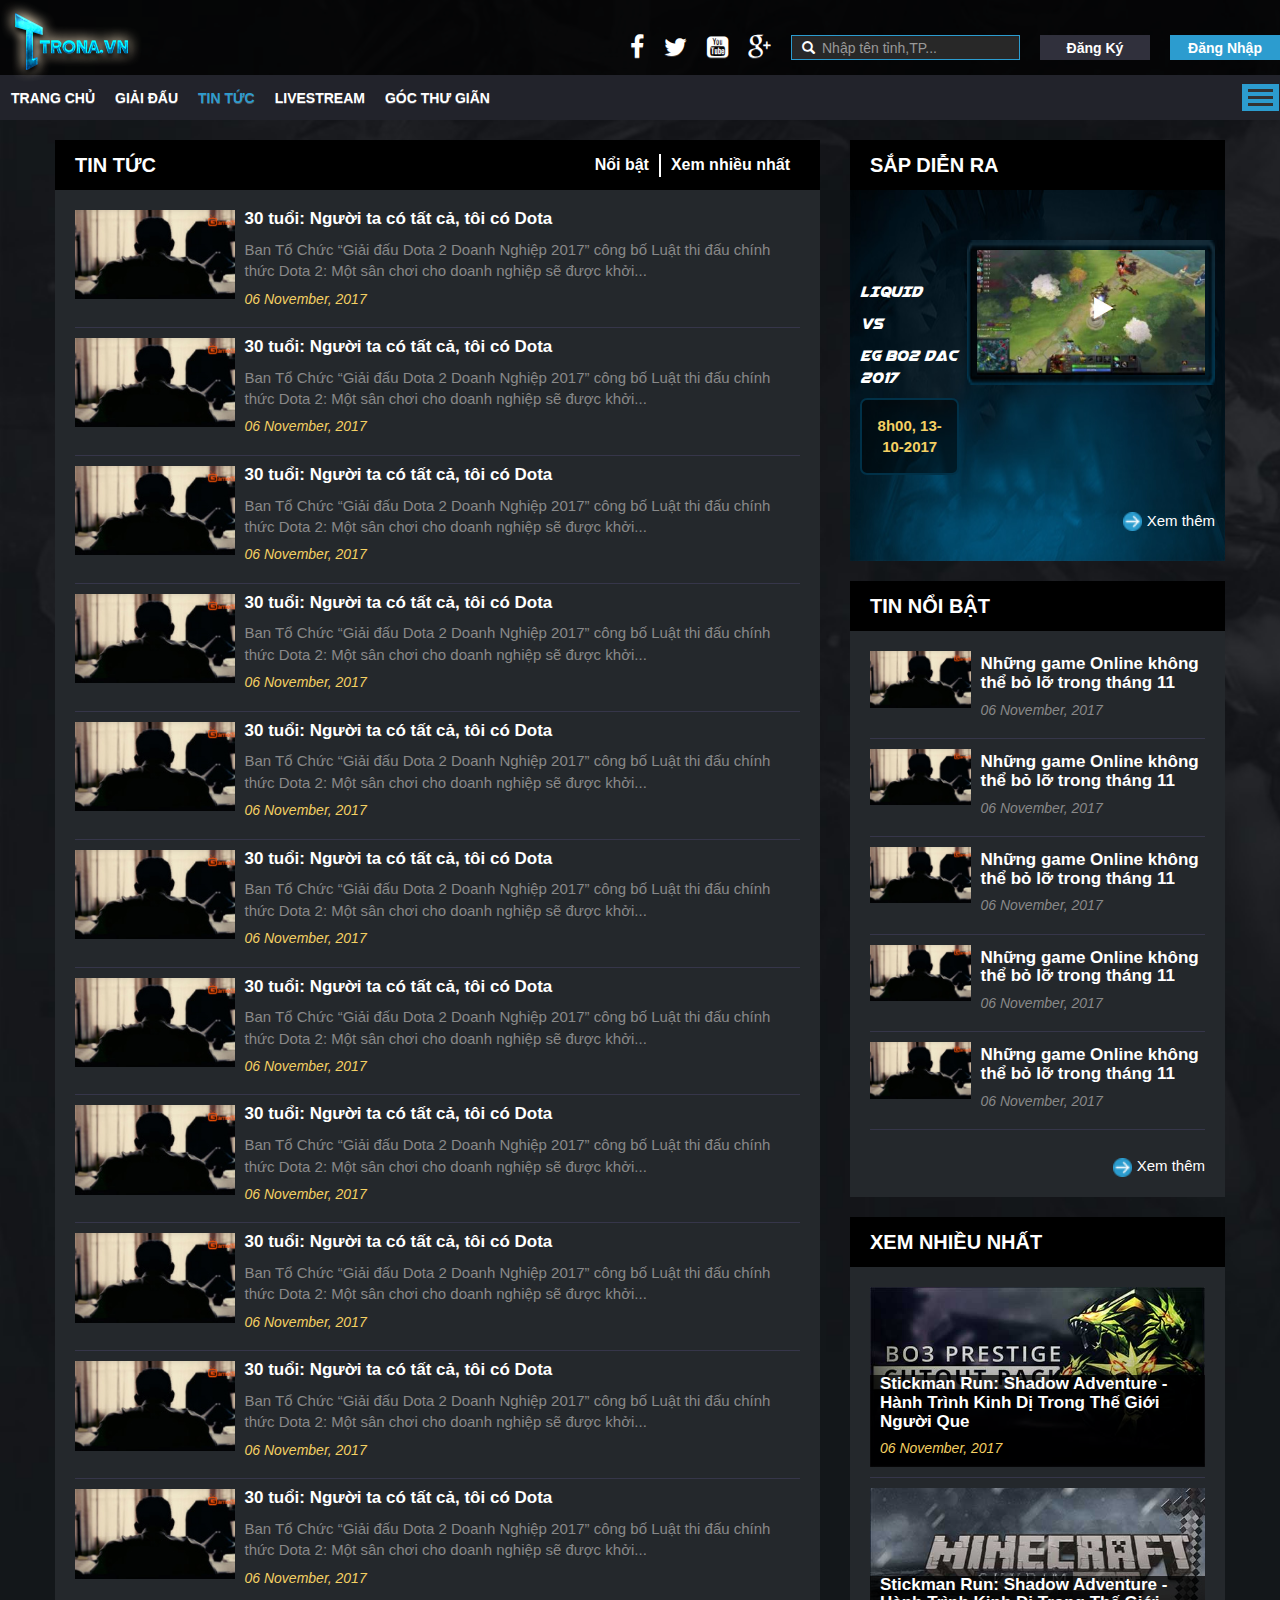
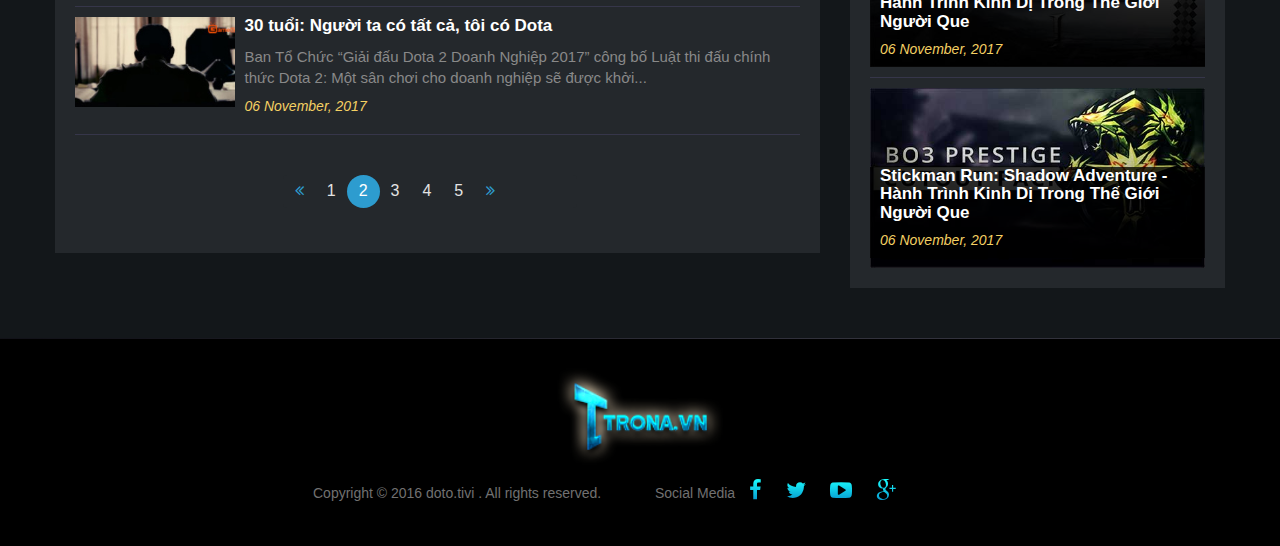
<file: trona.tv/new.html>
<!DOCTYPE html>
<html>
<head>
	<title>DOTO.TV</title>
	<meta charset="utf-8">
	<meta name="viewport" content="width=device-width, initial-scale=1">
	<!-- bootstrap -->
	<link rel="stylesheet" type="text/css" href="public/css/bootstrap.min.css">
	<!-- theme -->
	<link rel="stylesheet" type="text/css" href="public/css/bootstrap-theme.css">
	<!-- Font awesome-->
	<link rel="stylesheet" type="text/css" href="public/css/font-awesome.min.css">
	<!-- common.css -->
	<link rel="stylesheet" type="text/css" href="public/css/common.css">
	<!-- style -->
	<link rel="stylesheet" type="text/css" href="public/css/new.css">
</head>
<body>
	<header>
		<div id="header-top">
			<div id="logo">
				<a href="index.html"><img src="public/images/logo.png"></a>
			</div>
			<ul class="nav navbar-nav navbar-right">
				<li class="social"><a href="#"><i class="fa fa-facebook" aria-hidden="true"></i></a></li>
				<li class="social"><a href="#"><i class="fa fa-twitter" aria-hidden="true"></i></a></li>
				<li class="social"><a href="#"><i class="fa fa-youtube-square" aria-hidden="true"></i></a></li>
				<li class="social"><a href="#"><i class="fa fa-google-plus" aria-hidden="true"></i></a></li>
				<li>
					<div class="form-group search-bar">
						<div class="icon-addon addon-lg">
							<input type="text" placeholder="Nhập tên tỉnh,TP..." class="form-control">
							<label for="email" class="glyphicon glyphicon-search" rel="tooltip" title="email"></label>
						</div>
					</div>
				</li>
				<li class="register-login">
					<button type="button" class="register">Đăng Ký</button>
				</li>
				<li class="register-login">
					<button type="button" class="login">Đăng Nhập</button>
				</li>
			</ul>
			<div class="clearfix"></div>
		</div>	
		<div id="header-bot">
			<div class="header-bot-content">
				<nav class="navbar nav-menu">
					<div class="navbar-header">
						<button type="button" class="navbar-toggle navbar-toggler dropbtn" data-toggle="collapse" data-target="#bs-example-navbar-collapse-1" aria-controls="bs-example-navbar-collapse-1" aria-expanded="false" aria-label="Toggle navigation">
							<div class="bar1"></div>
							<div class="bar2"></div>
							<div class="bar3"></div>
						</button>
					</div>

					<div class="collapse navbar-collapse no-padding" id="bs-example-navbar-collapse-1">
						<ul class="nav navbar-nav menu-items mr-auto">
							<li class="nav-item menu-item "><a href="index.html">TRANG CHỦ</a></li>
							<li class="nav-item menu-item"><a href="#">GIẢI ĐẤU</a></li>		
							<li class="nav-item menu-item active"><a href="new.html">TIN TỨC</a></li>
							<li class="nav-item menu-item"><a href="#">LIVESTREAM</a></li>
							<li class="nav-item menu-item"><a href="#">GÓC THƯ GIÃN</a></li>											
							<li class="menu-item pull-right dropdown">
								<button class="dropbtn">
									<div class="bar1"></div>
									<div class="bar2"></div>
									<div class="bar3"></div>
								</button>
								<ul class="game-menu dropdown-content">
									<li class="game-menu-item"><a href="#">Dota 2</a></li>
									<li class="game-menu-item"><a href="#">Age Of Empires</a></li>		
									<li class="game-menu-item"><a href="#">Liên Quân Mobile</a></li>
									<li class="game-menu-item"><a href="#">CS:GO</a></li>
									<li class="game-menu-item"><a href="#">PES</a></li>	
									<li class="game-menu-item"><a href="#">GameTV Shop</a></li>	
									<li class="game-menu-item"><a href="contact.html">Liên Hệ</a></li>										
								</ul>
							</li> 
							<div class="clearfix"></div>

						</ul>
					</div>
				</nav>
			</div>
		</div>
	</header>
	<div class="clearfix"></div>

	<div id="main">
		<div id="main-left" class="col-lg-8 col-md-12 col-sm-12 col-xs12">
			<div id="news" class="col-lg-12 col-md-12 col-sm-12 col-xs-12 no-padding">
				<div class="col-lg-12 col-md-12 col-sm-12 col-xs-12 no-padding title">
					<h2 class="title-name">Tin tức</h2>
					<ul class="title-type pull-right">
						<li><a href="#">Nổi bật</a></li>
						<li><a href="#">Xem nhiều nhất</a></li>
					</ul>
				</div>
				<div class="col-lg-12 col-md-12 col-sm-12 col-xs-12 no-padding content">
					<div class="col-lg-12 col-md-12 col-sm-12 col-xs-12 no-padding content-item">
						<a href="new-detail.html">
							<div class="content-item-img">
								<img src="public/images/news/1.jpg">
							</div>
						</a>
						<div class="content-item-news">
							<a href="new-detail.html"><h4 class="news-title">30 tuổi: Người ta có tất cả, tôi có Dota</h4></a>
							<p class="news-preview">Ban Tổ Chức “Giải đấu Dota 2 Doanh Nghiệp 2017” công bố Luật thi đấu chính thức Dota 2: Một sân chơi cho doanh nghiệp sẽ được khởi...</p>
							<h5 class="news-time">06 November, 2017</h5>
						</div>
					</div>
					<div class="col-lg-12 col-md-12 col-sm-12 col-xs-12 no-padding content-item">
						<a href="new-detail.html">
							<div class="content-item-img">
								<img src="public/images/news/1.jpg">
							</div>
						</a>
						<div class="content-item-news">
							<a href="new-detail.html"><h4 class="news-title">30 tuổi: Người ta có tất cả, tôi có Dota</h4></a>
							<p class="news-preview">Ban Tổ Chức “Giải đấu Dota 2 Doanh Nghiệp 2017” công bố Luật thi đấu chính thức Dota 2: Một sân chơi cho doanh nghiệp sẽ được khởi...</p>
							<h5 class="news-time">06 November, 2017</h5>
						</div>
					</div>
					<div class="col-lg-12 col-md-12 col-sm-12 col-xs-12 no-padding content-item">
						<a href="new-detail.html">
							<div class="content-item-img">
								<img src="public/images/news/1.jpg">
							</div>
						</a>
						<div class="content-item-news">
							<a href="new-detail.html"><h4 class="news-title">30 tuổi: Người ta có tất cả, tôi có Dota</h4></a>
							<p class="news-preview">Ban Tổ Chức “Giải đấu Dota 2 Doanh Nghiệp 2017” công bố Luật thi đấu chính thức Dota 2: Một sân chơi cho doanh nghiệp sẽ được khởi...</p>
							<h5 class="news-time">06 November, 2017</h5>
						</div>
					</div>
					<div class="col-lg-12 col-md-12 col-sm-12 col-xs-12 no-padding content-item">
						<a href="new-detail.html">
							<div class="content-item-img">
								<img src="public/images/news/1.jpg">
							</div>
						</a>
						<div class="content-item-news">
							<a href="new-detail.html"><h4 class="news-title">30 tuổi: Người ta có tất cả, tôi có Dota</h4></a>
							<p class="news-preview">Ban Tổ Chức “Giải đấu Dota 2 Doanh Nghiệp 2017” công bố Luật thi đấu chính thức Dota 2: Một sân chơi cho doanh nghiệp sẽ được khởi...</p>
							<h5 class="news-time">06 November, 2017</h5>
						</div>
					</div>
					<div class="col-lg-12 col-md-12 col-sm-12 col-xs-12 no-padding content-item">
						<a href="new-detail.html">
							<div class="content-item-img">
								<img src="public/images/news/1.jpg">
							</div>
						</a>
						<div class="content-item-news">
							<a href="new-detail.html"><h4 class="news-title">30 tuổi: Người ta có tất cả, tôi có Dota</h4></a>
							<p class="news-preview">Ban Tổ Chức “Giải đấu Dota 2 Doanh Nghiệp 2017” công bố Luật thi đấu chính thức Dota 2: Một sân chơi cho doanh nghiệp sẽ được khởi...</p>
							<h5 class="news-time">06 November, 2017</h5>
						</div>
					</div>
					<div class="col-lg-12 col-md-12 col-sm-12 col-xs-12 no-padding content-item">
						<a href="new-detail.html">
							<div class="content-item-img">
								<img src="public/images/news/1.jpg">
							</div>
						</a>
						<div class="content-item-news">
							<a href="new-detail.html"><h4 class="news-title">30 tuổi: Người ta có tất cả, tôi có Dota</h4></a>
							<p class="news-preview">Ban Tổ Chức “Giải đấu Dota 2 Doanh Nghiệp 2017” công bố Luật thi đấu chính thức Dota 2: Một sân chơi cho doanh nghiệp sẽ được khởi...</p>
							<h5 class="news-time">06 November, 2017</h5>
						</div>
					</div>
					<div class="col-lg-12 col-md-12 col-sm-12 col-xs-12 no-padding content-item">
						<a href="new-detail.html">
							<div class="content-item-img">
								<img src="public/images/news/1.jpg">
							</div>
						</a>
						<div class="content-item-news">
							<a href="new-detail.html"><h4 class="news-title">30 tuổi: Người ta có tất cả, tôi có Dota</h4></a>
							<p class="news-preview">Ban Tổ Chức “Giải đấu Dota 2 Doanh Nghiệp 2017” công bố Luật thi đấu chính thức Dota 2: Một sân chơi cho doanh nghiệp sẽ được khởi...</p>
							<h5 class="news-time">06 November, 2017</h5>
						</div>
					</div>
					<div class="col-lg-12 col-md-12 col-sm-12 col-xs-12 no-padding content-item">
						<a href="new-detail.html">
							<div class="content-item-img">
								<img src="public/images/news/1.jpg">
							</div>
						</a>
						<div class="content-item-news">
							<a href="new-detail.html"><h4 class="news-title">30 tuổi: Người ta có tất cả, tôi có Dota</h4></a>
							<p class="news-preview">Ban Tổ Chức “Giải đấu Dota 2 Doanh Nghiệp 2017” công bố Luật thi đấu chính thức Dota 2: Một sân chơi cho doanh nghiệp sẽ được khởi...</p>
							<h5 class="news-time">06 November, 2017</h5>
						</div>
					</div>
					<div class="col-lg-12 col-md-12 col-sm-12 col-xs-12 no-padding content-item">
						<a href="new-detail.html">
							<div class="content-item-img">
								<img src="public/images/news/1.jpg">
							</div>
						</a>
						<div class="content-item-news">
							<a href="new-detail.html"><h4 class="news-title">30 tuổi: Người ta có tất cả, tôi có Dota</h4></a>
							<p class="news-preview">Ban Tổ Chức “Giải đấu Dota 2 Doanh Nghiệp 2017” công bố Luật thi đấu chính thức Dota 2: Một sân chơi cho doanh nghiệp sẽ được khởi...</p>
							<h5 class="news-time">06 November, 2017</h5>
						</div>
					</div>
					<div class="col-lg-12 col-md-12 col-sm-12 col-xs-12 no-padding content-item">
						<a href="new-detail.html">
							<div class="content-item-img">
								<img src="public/images/news/1.jpg">
							</div>
						</a>
						<div class="content-item-news">
							<a href="new-detail.html"><h4 class="news-title">30 tuổi: Người ta có tất cả, tôi có Dota</h4></a>
							<p class="news-preview">Ban Tổ Chức “Giải đấu Dota 2 Doanh Nghiệp 2017” công bố Luật thi đấu chính thức Dota 2: Một sân chơi cho doanh nghiệp sẽ được khởi...</p>
							<h5 class="news-time">06 November, 2017</h5>
						</div>
					</div>
					<div class="col-lg-12 col-md-12 col-sm-12 col-xs-12 no-padding content-item">
						<a href="new-detail.html">
							<div class="content-item-img">
								<img src="public/images/news/1.jpg">
							</div>
						</a>
						<div class="content-item-news">
							<a href="new-detail.html"><h4 class="news-title">30 tuổi: Người ta có tất cả, tôi có Dota</h4></a>
							<p class="news-preview">Ban Tổ Chức “Giải đấu Dota 2 Doanh Nghiệp 2017” công bố Luật thi đấu chính thức Dota 2: Một sân chơi cho doanh nghiệp sẽ được khởi...</p>
							<h5 class="news-time">06 November, 2017</h5>
						</div>
					</div>
					<div class="col-lg-12 col-md-12 col-sm-12 col-xs-12 no-padding content-item">
						<a href="new-detail.html">
							<div class="content-item-img">
								<img src="public/images/news/1.jpg">
							</div>
						</a>
						<div class="content-item-news">
							<a href="new-detail.html"><h4 class="news-title">30 tuổi: Người ta có tất cả, tôi có Dota</h4></a>
							<p class="news-preview">Ban Tổ Chức “Giải đấu Dota 2 Doanh Nghiệp 2017” công bố Luật thi đấu chính thức Dota 2: Một sân chơi cho doanh nghiệp sẽ được khởi...</p>
							<h5 class="news-time">06 November, 2017</h5>
						</div>
					</div>

					<div class="pagination col-xs-12 text-center" style="overflow: hidden;">
						<ul class="pagination" style="overflow: hidden;">
							<li class=""><a href="#"><i class="fa fa-angle-double-left" aria-hidden="true"></i></a>
							</li>
							<li class=""><a href="#">1</a>
							</li>
							<li class="active"><a href="#">2</a>
							</li>
							<li class=""><a href="#">3</a>
							</li>
							<li class=""><a href="#">4</a>
							</li>
							<li class=""><a href="#">5</a>
							</li>
							<li class=""><a href="#"><i class="fa fa-angle-double-right" aria-hidden="true"></i></a>
							</li>
						</ul>
					</div>
				</div>
			</div>
		</div>
		<div id="main-right" class="col-lg-4 col-md-12 col-sm-12 col-xs-12">
			<div id="upcoming" class="no-padding">
				<div class="no-padding title">
					<h2 class="title-name">sắp diễn ra</h2>
				</div>
				<div class="no-padding content">
					<div class="upcoming-info">
						<h4 class="fisrt-team">LIQUID</h4>
						<h4 class="vs">VS</h4>
						<h4 class="second-team">EG BO2 DAC 2017</h4>
						<div class="upcoming-time">
							8h00, 13-10-2017
						</div>
					</div>
					<div class="upcoming-video">
						<div class="videos-content-img">
							<img src="public/images/news/videos_1.jpg">
						</div>
					</div>

					<div class="clearfix"></div>

					<div class="seemore pull-right">
						<img src="public/images/icon/icon-seemore.png"><span>Xem thêm</span>
					</div>
				</div>
			</div>

			<div id="plays" class="no-padding">
				<div class="no-padding title">
					<h2 class="title-name">tin nổi bật</h2>
				</div>
				<div class="no-padding content">
					<div class="no-padding content-item">
						<a href="new-detail.html">
							<div class="content-item-img">
								<img src="public/images/news/1.jpg">
							</div>
						</a>
						<div class="content-item-news">
							<a href="new-detail.html"><h4 class="news-title">Những game Online không thể bỏ lỡ trong tháng 11</h4></a>
							<h5 class="news-time">06 November, 2017</h5>
						</div>
					</div>
					<div class="no-padding content-item">
						<a href="new-detail.html">
							<div class="content-item-img">
								<img src="public/images/news/1.jpg">
							</div>
						</a>
						<div class="content-item-news">
							<a href="new-detail.html"><h4 class="news-title">Những game Online không thể bỏ lỡ trong tháng 11</h4></a>
							<h5 class="news-time">06 November, 2017</h5>
						</div>
					</div>
					<div class="no-padding content-item">
						<a href="new-detail.html">
							<div class="content-item-img">
								<img src="public/images/news/1.jpg">
							</div>
						</a>
						<div class="content-item-news">
							<a href="new-detail.html"><h4 class="news-title">Những game Online không thể bỏ lỡ trong tháng 11</h4></a>
							<h5 class="news-time">06 November, 2017</h5>
						</div>
					</div>
					<div class="no-padding content-item">
						<a href="new-detail.html">
							<div class="content-item-img">
								<img src="public/images/news/1.jpg">
							</div>
						</a>
						<div class="content-item-news">
							<a href="new-detail.html"><h4 class="news-title">Những game Online không thể bỏ lỡ trong tháng 11</h4></a>
							<h5 class="news-time">06 November, 2017</h5>
						</div>
					</div>
					<div class="no-padding content-item">
						<a href="new-detail.html">
							<div class="content-item-img">
								<img src="public/images/news/1.jpg">
							</div>
						</a>
						<div class="content-item-news">
							<a href="new-detail.html"><h4 class="news-title">Những game Online không thể bỏ lỡ trong tháng 11</h4></a>
							<h5 class="news-time">06 November, 2017</h5>
						</div>
					</div>

					<div class="seemore pull-right">
						<img src="public/images/icon/icon-seemore.png"><span>Xem thêm</span>
					</div>
				</div>
			</div>

			<div id="hot-new" class="col-lg-12 col-md-12 col-sm-12 col-xs-12 no-padding">
				<div class="col-lg-12 col-md-12 col-sm-12 col-xs-12 no-padding title">
					<h2 class="title-name">xem nhiều nhất</h2>
				</div>
				<div class="col-lg-12 col-md-12 col-sm-12 col-xs-12 no-padding content">
					<div class="col-lg-12 col-md-12 col-sm-12 col-xs-12 no-padding content-item">
						<a href="new-detail.html">
							<div class="content-item-img">
								<img src="public/images/news/2.jpg">
							</div>
						</a>
						<div class="content-item-news">
							<a href="new-detail.html"><h4 class="news-title">Stickman Run: Shadow Adventure - Hành trình kinh dị trong thế giới người que</h4></a>
							<h5 class="news-time">06 November, 2017</h5>
						</div>
					</div>
					<div class="col-lg-12 col-md-12 col-sm-12 col-xs-12 no-padding content-item">
						<a href="new-detail.html">
							<div class="content-item-img">
								<img src="public/images/news/3.jpg">
							</div>
						</a>
						<div class="content-item-news">
							<a href="new-detail.html"><h4 class="news-title">Stickman Run: Shadow Adventure - Hành trình kinh dị trong thế giới người que</h4></a>
							<h5 class="news-time">06 November, 2017</h5>
						</div>
					</div>
					<div class="col-lg-12 col-md-12 col-sm-12 col-xs-12 no-padding content-item">
						<a href="new-detail.html">
							<div class="content-item-img">
								<img src="public/images/news/2.jpg">
							</div>
						</a>
						<div class="content-item-news">
							<a href="new-detail.html"><h4 class="news-title">Stickman Run: Shadow Adventure - Hành trình kinh dị trong thế giới người que</h4></a>
							<h5 class="news-time">06 November, 2017</h5>
						</div>
					</div>
				</div>
			</div>
		</div>
	</div>
	<div class="clearfix"></div>
	<footer>
		<div class="logo col-xs-12">
			<a href="#"><img src="public/images/logo.png"></a>
		</div>
		<div class="info col-xs-12">
			<div class="col-lg-3 col-md-2 col-sm-2 col-xs-3"></div>
			<div class="col-lg-6 col-md-8 col-sm-8 col-xs-6 info-detail">
				<div class="col-xs-6 copy-right">
					Copyright © 2016 doto.tivi . All rights reserved.
				</div>
				<div class="col-xs-6 social">
					<span>Social Media</span>
					<a href="#"><i class="fa fa-facebook" aria-hidden="true"></i></a>
					<a href="#"><i class="fa fa-twitter" aria-hidden="true"></i></a>
					<a href="#"><i class="fa fa-youtube-play" aria-hidden="true"></i></a>
					<a href="#"><i class="fa fa-google-plus" aria-hidden="true"></i></a>
				</div>
			</div>
		</div>
	</footer>

</body>

<!-- jquery -->
<script type="text/javascript" src="public/js/jquery-3.1.1.min.js"></script>
<!-- js bootstrap -->
<script type="text/javascript" src = "public/js/bootstrap.min.js"></script>
</html>
</file>
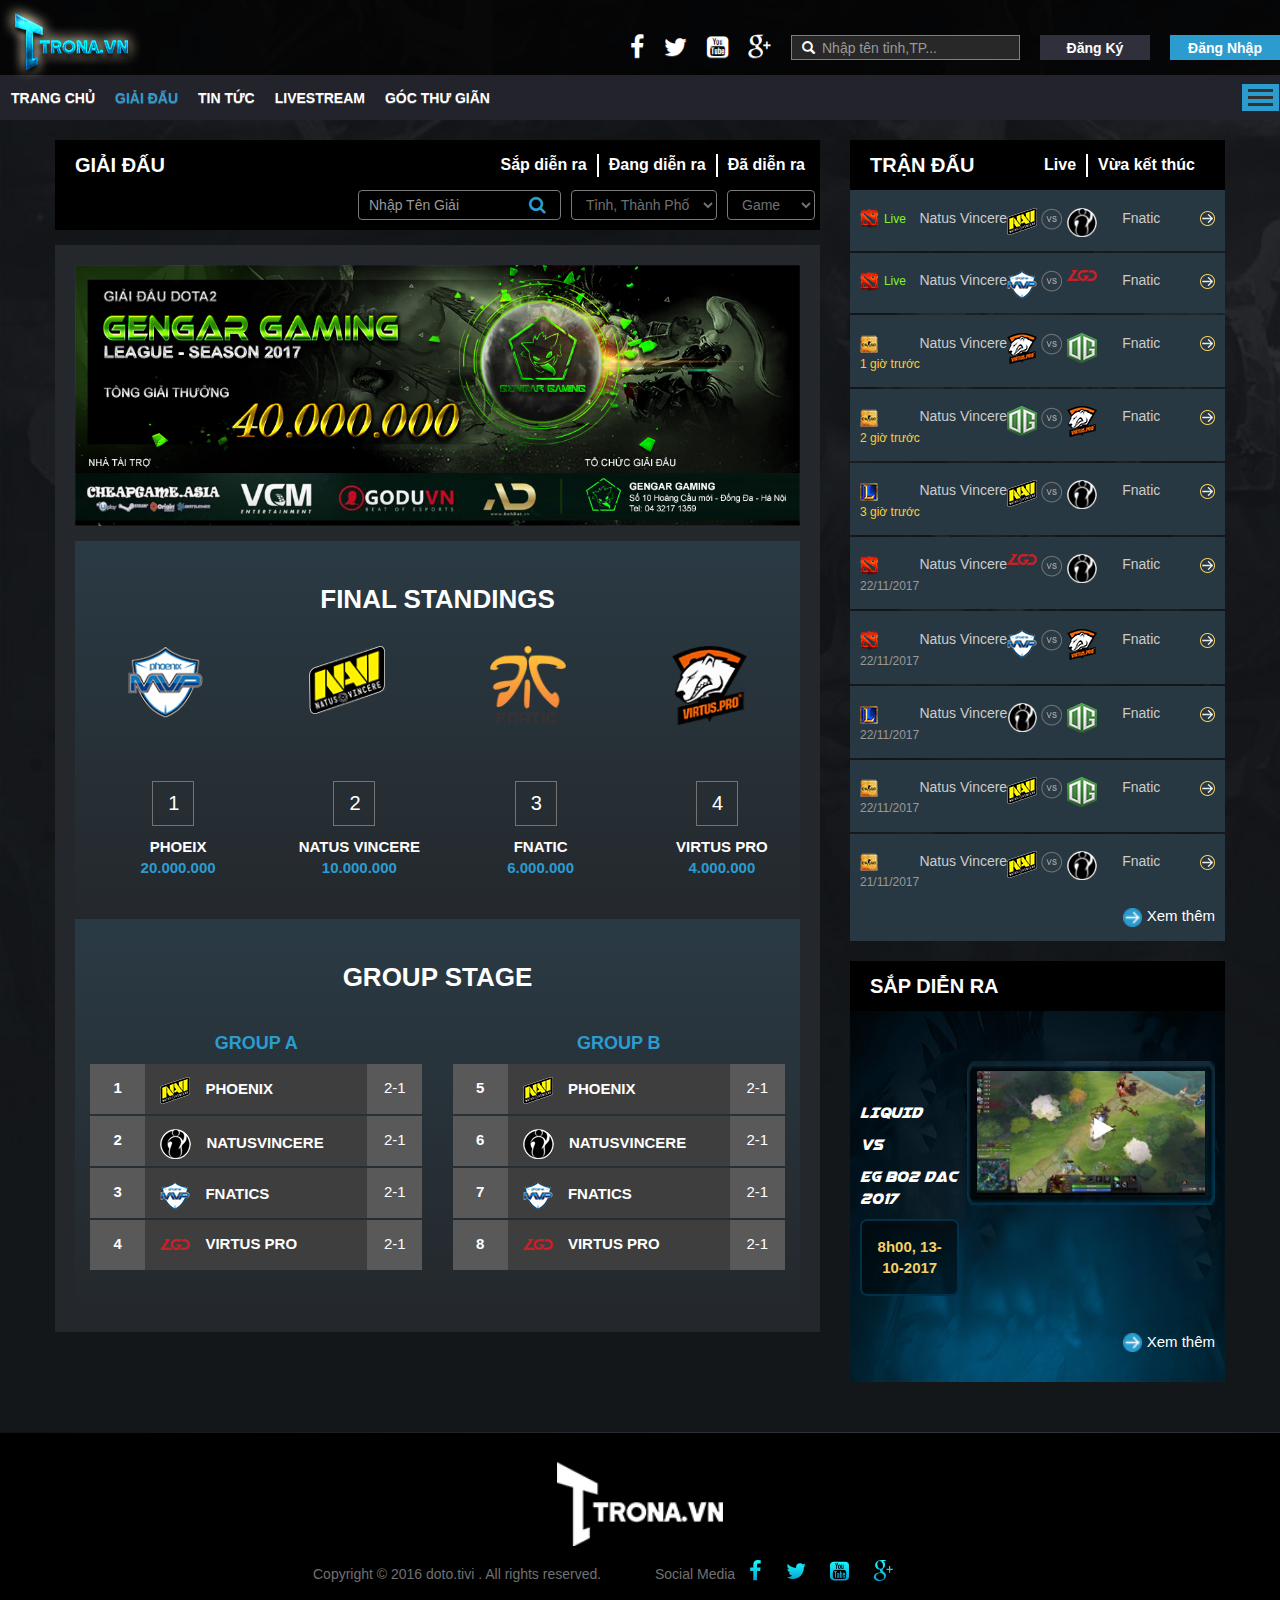
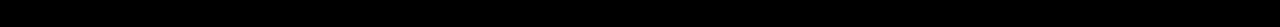
<file: trona.tv/tournament-detail.html>
<!DOCTYPE html>
<html>
<head>
	<title>TRONA.VN</title>
	<meta charset="utf-8">
	<meta name="viewport" content="width=device-width, initial-scale=1">
	<!-- bootstrap -->
	<link rel="stylesheet" type="text/css" href="public/css/bootstrap.min.css">
	<!-- theme -->
	<link rel="stylesheet" type="text/css" href="public/css/bootstrap-theme.css">
	<!-- Font awesome-->
	<link rel="stylesheet" type="text/css" href="public/css/font-awesome.min.css">
	<!-- common.css -->
	<link rel="stylesheet" type="text/css" href="public/css/common.css">
	<!-- style -->
	<link rel="stylesheet" type="text/css" href="public/css/tournament-detail.css">
</head>
<body>
	<header>
		<div id="header-top">
			<div id="logo">
				<a href="index.html"><img src="public/images/logo.png"></a>
			</div>
			<ul class="nav navbar-nav navbar-right">
				<li class="social"><a href="#"><i class="fa fa-facebook" aria-hidden="true"></i></a></li>
				<li class="social"><a href="#"><i class="fa fa-twitter" aria-hidden="true"></i></a></li>
				<li class="social"><a href="#"><i class="fa fa-youtube-square" aria-hidden="true"></i></a></li>
				<li class="social"><a href="#"><i class="fa fa-google-plus" aria-hidden="true"></i></a></li>
				<li>
					<div class="form-group search-bar">
						<div class="icon-addon addon-lg">
							<input type="text" placeholder="Nhập tên tỉnh,TP..." class="form-control">
							<label for="email" class="glyphicon glyphicon-search" rel="tooltip" title="email"></label>
						</div>
					</div>
				</li>
				<li class="register-login">
					<button type="button" class="register">Đăng Ký</button>
				</li>
				<li class="register-login">
					<button type="button" class="login">Đăng Nhập</button>
				</li>
			</ul>
			<div class="clearfix"></div>
		</div>	
		<div id="header-bot">
			<div class="header-bot-content">
				<nav class="navbar nav-menu">
					<div class="navbar-header">
						<button type="button" class="navbar-toggle navbar-toggler dropbtn" data-toggle="collapse" data-target="#bs-example-navbar-collapse-1" aria-controls="bs-example-navbar-collapse-1" aria-expanded="false" aria-label="Toggle navigation">
							<div class="bar1"></div>
							<div class="bar2"></div>
							<div class="bar3"></div>
						</button>
					</div>

					<div class="collapse navbar-collapse no-padding" id="bs-example-navbar-collapse-1">
						<ul class="nav navbar-nav menu-items mr-auto">
							<li class="nav-item menu-item"><a href="index.html">TRANG CHỦ</a></li>
							<li class="nav-item menu-item active"><a href="tournament.html">GIẢI ĐẤU</a></li>		
							<li class="nav-item menu-item"><a href="new.html">TIN TỨC</a></li>
							<li class="nav-item menu-item"><a href="#">LIVESTREAM</a></li>
							<li class="nav-item menu-item"><a href="#">GÓC THƯ GIÃN</a></li>											
							<li class="menu-item pull-right dropdown">
								<button class="dropbtn">
									<div class="bar1"></div>
									<div class="bar2"></div>
									<div class="bar3"></div>
								</button>
								<ul class="game-menu dropdown-content">
									<li class="game-menu-item"><a href="#">Dota 2</a></li>
									<li class="game-menu-item"><a href="#">Age Of Empires</a></li>		
									<li class="game-menu-item"><a href="#">Liên Quân Mobile</a></li>
									<li class="game-menu-item"><a href="#">CS:GO</a></li>
									<li class="game-menu-item"><a href="#">PES</a></li>	
									<li class="game-menu-item"><a href="#">GameTV Shop</a></li>	
									<li class="game-menu-item"><a href="contact.html">Liên Hệ</a></li>										
								</ul>
							</li> 
							<div class="clearfix"></div>

						</ul>
					</div>
				</nav>
			</div>
		</div>
	</header>
	<div class="clearfix"></div>

	<div id="main">
		<div id="main-left" class="col-lg-8 col-md-12 col-sm-12 col-xs-12">
			<div id="tournament" class="no-padding">
				<div class="no-padding title">
					<h2 class="title-name">GIẢI ĐẤU</h2>
				</div>
				<ul class="title-option">
					<div class="search-option">
						<select class="form-control">
							<option value="">Game</option>
							<option value="common">Dota 2</option>
							<option value="common">CS:GO</option>
							<option value="common">PUBG</option>
						</select>
					</div>

					<div class="search-option">
						<select class="form-control">
							<option value="">Tỉnh, Thành phố</option>
							<option value="unique">Hà Nội</option>
							<option value="strange">Đà Nẵng</option>
							<option value="strange">Hồ Chí Minh</option>
						</select>
					</div>
					<div class="search search-option">
						<input class="form-control search-name-text" placeholder="Nhập tên giải" type="text">
						<i class="fa fa-search search-name"></i>
					</div>
				</ul>
				<ul class="title-type pull-right">
					<li><a href="#">Sắp diễn ra</a></li>
					<li><a href="#">Đang diễn ra</a></li>
					<li><a href="#">Đã diễn ra</a></li>
				</ul>

				<div class="clearfix"></div>
				<div class="no-padding content">
					<div class="banner">
						<img src="public/images/tournament/banner.jpg">
					</div>

					<div class="tournament-content">
						<div class="title">FINAL STANDINGS</div>
						<div class="col-xs-3">
							<div class="team">
								<img class="team-img" src="public/images/team/1.png">
							</div>
							<div class="team-info">
								<div class="place">1</div>
								<div class="team-info-price">
									<span class="team-name">PHOEIX</span><br/>
									<span class="team-price">20.000.000</span>
								</div>
							</div>
						</div>

						<div class="col-xs-3">
							<div class="team">
								<img class="team-img" src="public/images/team/2.png">
							</div>
							<div class="team-info">
								<div class="place">2</div>
								<div class="team-info-price">
									<span class="team-name">natus vincere</span><br/>
									<span class="team-price">10.000.000</span>
								</div>
							</div>
						</div>

						<div class="col-xs-3">
							<div class="team">
								<img class="team-img" src="public/images/team/3.png">
							</div>
							<div class="team-info">
								<div class="place">3</div>
								<div class="team-info-price">
									<span class="team-name">fnatic</span><br/>
									<span class="team-price">6.000.000</span>
								</div>
							</div>
						</div>

						<div class="col-xs-3">
							<div class="team">
								<img class="team-img" src="public/images/team/4.png">
							</div>
							<div class="team-info">
								<div class="place">4</div>
								<div class="team-info-price">
									<span class="team-name">virtus pro</span><br/>
									<span class="team-price">4.000.000</span>
								</div>
							</div>
						</div>
					</div>
					<div class="clearfix"></div>

					<div class="tournament-content">
						<div class="title">GROUP STAGE</div>
						<div class="col-sm-6 col-xs-12">
							<h4 class="group">GROUP A</h4>
							<div class="team-place">
								<div class="team-rate col-lg-2 col-md-2 col-sm-2 col-xs-2">1</div>
								<div class="team-profile col-lg-8 col-md-8 col-sm-8 col-xs-8"><img src="public/images/team/team-1.png">PHOENIX</div>
								<div class="team-score col-xs-2">2-1</div>
							</div>

							<div class="team-place">
								<div class="team-rate col-lg-2 col-md-2 col-sm-2 col-xs-2">2</div>
								<div class="team-profile col-lg-8 col-md-8 col-sm-8 col-xs-8"><img src="public/images/team/team-2.png">Natusvincere</div>
								<div class="team-score col-xs-2">2-1</div>
							</div>

							<div class="team-place">
								<div class="team-rate col-lg-2 col-md-2 col-sm-2 col-xs-2">3</div>
								<div class="team-profile col-lg-8 col-md-8 col-sm-8 col-xs-8"><img src="public/images/team/team-3.png">fnatics</div>
								<div class="team-score col-xs-2">2-1</div>
							</div>

							<div class="team-place">
								<div class="team-rate col-lg-2 col-md-2 col-sm-2 col-xs-2">4</div>
								<div class="team-profile col-lg-8 col-md-8 col-sm-8 col-xs-8"><img src="public/images/team/team-4.png">virtus pro</div>
								<div class="team-score col-xs-2">2-1</div>
							</div>
						</div>

						<div class="col-sm-6 col-xs-12">
							<h4 class="group">GROUP B</h4>
							<div class="team-place">
								<div class="team-rate col-lg-2 col-md-2 col-sm-2 col-xs-2">5</div>
								<div class="team-profile col-lg-8 col-md-8 col-sm-8 col-xs-8"><img src="public/images/team/team-1.png">PHOENIX</div>
								<div class="team-score col-xs-2">2-1</div>
							</div>

							<div class="team-place">
								<div class="team-rate col-lg-2 col-md-2 col-sm-2 col-xs-2">6</div>
								<div class="team-profile col-lg-8 col-md-8 col-sm-8 col-xs-8"><img src="public/images/team/team-2.png">Natusvincere</div>
								<div class="team-score col-xs-2">2-1</div>
							</div>

							<div class="team-place">
								<div class="team-rate col-lg-2 col-md-2 col-sm-2 col-xs-2">7</div>
								<div class="team-profile col-lg-8 col-md-8 col-sm-8 col-xs-8"><img src="public/images/team/team-3.png">fnatics</div>
								<div class="team-score col-xs-2">2-1</div>
							</div>

							<div class="team-place">
								<div class="team-rate col-lg-2 col-md-2 col-sm-2 col-xs-2">8</div>
								<div class="team-profile col-lg-8 col-md-8 col-sm-8 col-xs-8"><img src="public/images/team/team-4.png">virtus pro</div>
								<div class="team-score col-xs-2">2-1</div>
							</div>
						</div>
					</div>
				</div>
			</div>
		</div>
		<div id="main-right" class="col-lg-4 col-md-12 col-sm-12 col-xs-12">
			<div id="match" class="no-padding">
				<div class="no-padding title">
					<h2 class="title-name">trận đấu</h2>
					<ul class="title-type pull-right">
						<li><a href="#">Live</a></li>
						<li><a href="#">Vừa kết thúc</a></li>
					</ul>
				</div>
				<div class="no-padding">
					<div class="match-content">
						<div class="col-lg-2 col-md-2 col-sm-2 col-xs-2 no-padding game">
							<img src="public/images/icon/icon-dota2.png">
							<span class="time live">Live</span>
						</div>
						<div class="col-lg-4 col-md-4 col-sm-4 col-xs-4 no-padding team team-1">
							<span class="team-name">Natus Vincere</span>
							<img src="public/images/team/team-1.png">
						</div>
						<div class="col-lg-1 col-md-1 col-sm-1 col-xs-1 no-padding vs">
							<img src="public/images/icon/icon-vs.png">
						</div>
						<div class="col-lg-4 col-md-4 col-sm-4 col-xs-4 no-padding team team-2">
							<img src="public/images/team/team-2.png">
							<span class="team-name">Fnatic</span>
						</div>
						<div class="col-lg-1 col-md-1 col-sm-1 col-xs-1 no-padding seemore-match">
							<img src="public/images/icon/icon-seemore-match.png">
						</div>
					</div>

					<div class="match-content">
						<div class="col-lg-2 col-md-2 col-sm-2 col-xs-2 no-padding game">
							<img src="public/images/icon/icon-dota2.png">
							<span class="time live">Live</span>
						</div>
						<div class="col-lg-4 col-md-4 col-sm-4 col-xs-4 no-padding team team-1">
							<span class="team-name">Natus Vincere</span>
							<img src="public/images/team/team-3.png">
						</div>
						<div class="col-lg-1 col-md-1 col-sm-1 col-xs-1 no-padding vs">
							<img src="public/images/icon/icon-vs.png">
						</div>
						<div class="col-lg-4 col-md-4 col-sm-4 col-xs-4 no-padding team team-2">
							<img src="public/images/team/team-4.png">
							<span class="team-name">Fnatic</span>
						</div>
						<div class="col-lg-1 col-md-1 col-sm-1 col-xs-1 no-padding seemore-match">
							<img src="public/images/icon/icon-seemore-match.png">
						</div>
					</div>

					<div class="match-content">
						<div class="col-lg-2 col-md-2 col-sm-2 col-xs-2 no-padding game">
							<img src="public/images/icon/icon-csgo.png">
							<span class="time time-ago">1 giờ trước</span>
						</div>
						<div class="col-lg-4 col-md-4 col-sm-4 col-xs-4 no-padding team team-1">
							<span class="team-name">Natus Vincere</span>
							<img src="public/images/team/team-5.png">
						</div>
						<div class="col-lg-1 col-md-1 col-sm-1 col-xs-1 no-padding vs">
							<img src="public/images/icon/icon-vs.png">
						</div>
						<div class="col-lg-4 col-md-4 col-sm-4 col-xs-4 no-padding team team-2">
							<img src="public/images/team/team-6.png">
							<span class="team-name">Fnatic</span>
						</div>
						<div class="col-lg-1 col-md-1 col-sm-1 col-xs-1 no-padding seemore-match">
							<img src="public/images/icon/icon-seemore-match.png">
						</div>
					</div>

					<div class="match-content">
						<div class="col-lg-2 col-md-2 col-sm-2 col-xs-2 no-padding game">
							<img src="public/images/icon/icon-csgo.png">
							<span class="time time-ago">2 giờ trước</span>
						</div>
						<div class="col-lg-4 col-md-4 col-sm-4 col-xs-4 no-padding team team-1">
							<span class="team-name">Natus Vincere</span>
							<img src="public/images/team/team-6.png">
						</div>
						<div class="col-lg-1 col-md-1 col-sm-1 col-xs-1 no-padding vs">
							<img src="public/images/icon/icon-vs.png">
						</div>
						<div class="col-lg-4 col-md-4 col-sm-4 col-xs-4 no-padding team team-2">
							<img src="public/images/team/team-5.png">
							<span class="team-name">Fnatic</span>
						</div>
						<div class="col-lg-1 col-md-1 col-sm-1 col-xs-1 no-padding seemore-match">
							<img src="public/images/icon/icon-seemore-match.png">
						</div>
					</div>

					<div class="match-content">
						<div class="col-lg-2 col-md-2 col-sm-2 col-xs-2 no-padding game">
							<img src="public/images/icon/icon-lol.png">
							<span class="time time-ago">3 giờ trước</span>
						</div>
						<div class="col-lg-4 col-md-4 col-sm-4 col-xs-4 no-padding team team-1">
							<span class="team-name">Natus Vincere</span>
							<img src="public/images/team/team-1.png">
						</div>
						<div class="col-lg-1 col-md-1 col-sm-1 col-xs-1 no-padding vs">
							<img src="public/images/icon/icon-vs.png">
						</div>
						<div class="col-lg-4 col-md-4 col-sm-4 col-xs-4 no-padding team team-2">
							<img src="public/images/team/team-2.png">
							<span class="team-name">Fnatic</span>
						</div>
						<div class="col-lg-1 col-md-1 col-sm-1 col-xs-1 no-padding seemore-match">
							<img src="public/images/icon/icon-seemore-match.png">
						</div>
					</div>

					<div class="match-content">
						<div class="col-lg-2 col-md-2 col-sm-2 col-xs-2 no-padding game">
							<img src="public/images/icon/icon-dota2.png">
							<span class="time time-date">22/11/2017</span>
						</div>
						<div class="col-lg-4 col-md-4 col-sm-4 col-xs-4 no-padding team team-1">
							<span class="team-name">Natus Vincere</span>
							<img src="public/images/team/team-4.png">
						</div>
						<div class="col-lg-1 col-md-1 col-sm-1 col-xs-1 no-padding vs">
							<img src="public/images/icon/icon-vs.png">
						</div>
						<div class="col-lg-4 col-md-4 col-sm-4 col-xs-4 no-padding team team-2">
							<img src="public/images/team/team-2.png">
							<span class="team-name">Fnatic</span>
						</div>
						<div class="col-lg-1 col-md-1 col-sm-1 col-xs-1 no-padding seemore-match">
							<img src="public/images/icon/icon-seemore-match.png">
						</div>
					</div>

					<div class="match-content">
						<div class="col-lg-2 col-md-2 col-sm-2 col-xs-2 no-padding game">
							<img src="public/images/icon/icon-dota2.png">
							<span class="time time-date">22/11/2017</span>
						</div>
						<div class="col-lg-4 col-md-4 col-sm-4 col-xs-4 no-padding team team-1">
							<span class="team-name">Natus Vincere</span>
							<img src="public/images/team/team-3.png">
						</div>
						<div class="col-lg-1 col-md-1 col-sm-1 col-xs-1 no-padding vs">
							<img src="public/images/icon/icon-vs.png">
						</div>
						<div class="col-lg-4 col-md-4 col-sm-4 col-xs-4 no-padding team team-2">
							<img src="public/images/team/team-5.png">
							<span class="team-name">Fnatic</span>
						</div>
						<div class="col-lg-1 col-md-1 col-sm-1 col-xs-1 no-padding seemore-match">
							<img src="public/images/icon/icon-seemore-match.png">
						</div>
					</div>

					<div class="match-content">
						<div class="col-lg-2 col-md-2 col-sm-2 col-xs-2 no-padding game">
							<img src="public/images/icon/icon-lol.png">
							<span class="time time-date">22/11/2017</span>
						</div>
						<div class="col-lg-4 col-md-4 col-sm-4 col-xs-4 no-padding team team-1">
							<span class="team-name">Natus Vincere</span>
							<img src="public/images/team/team-2.png">
						</div>
						<div class="col-lg-1 col-md-1 col-sm-1 col-xs-1 no-padding vs">
							<img src="public/images/icon/icon-vs.png">
						</div>
						<div class="col-lg-4 col-md-4 col-sm-4 col-xs-4 no-padding team team-2">
							<img src="public/images/team/team-6.png">
							<span class="team-name">Fnatic</span>
						</div>
						<div class="col-lg-1 col-md-1 col-sm-1 col-xs-1 no-padding seemore-match">
							<img src="public/images/icon/icon-seemore-match.png">
						</div>
					</div>

					<div class="match-content">
						<div class="col-lg-2 col-md-2 col-sm-2 col-xs-2 no-padding game">
							<img src="public/images/icon/icon-csgo.png">
							<span class="time time-date">22/11/2017</span>
						</div>
						<div class="col-lg-4 col-md-4 col-sm-4 col-xs-4 no-padding team team-1">
							<span class="team-name">Natus Vincere</span>
							<img src="public/images/team/team-1.png">
						</div>
						<div class="col-lg-1 col-md-1 col-sm-1 col-xs-1 no-padding vs">
							<img src="public/images/icon/icon-vs.png">
						</div>
						<div class="col-lg-4 col-md-4 col-sm-4 col-xs-4 no-padding team team-2">
							<img src="public/images/team/team-6.png">
							<span class="team-name">Fnatic</span>
						</div>
						<div class="col-lg-1 col-md-1 col-sm-1 col-xs-1 no-padding seemore-match">
							<img src="public/images/icon/icon-seemore-match.png">
						</div>
					</div>

					<div class="match-content">
						<div class="col-lg-2 col-md-2 col-sm-2 col-xs-2 no-padding game">
							<img src="public/images/icon/icon-csgo.png">
							<span class="time time-date">21/11/2017</span>
						</div>
						<div class="col-lg-4 col-md-4 col-sm-4 col-xs-4 no-padding team team-1">
							<span class="team-name">Natus Vincere</span>
							<img src="public/images/team/team-1.png">
						</div>
						<div class="col-lg-1 col-md-1 col-sm-1 col-xs-1 no-padding vs">
							<img src="public/images/icon/icon-vs.png">
						</div>
						<div class="col-lg-4 col-md-4 col-sm-4 col-xs-4 no-padding team team-2">
							<img src="public/images/team/team-2.png">
							<span class="team-name">Fnatic</span>
						</div>
						<div class="col-lg-1 col-md-1 col-sm-1 col-xs-1 no-padding seemore-match">
							<img src="public/images/icon/icon-seemore-match.png">
						</div>
						<div class="seemore pull-right">
							<img src="public/images/icon/icon-seemore.png"><span>Xem thêm</span>
						</div>
					</div>

				</div>
			</div>
			<div class="clearfix"></div>

			<div id="upcoming" class="no-padding">
				<div class="no-padding title">
					<h2 class="title-name">sắp diễn ra</h2>
				</div>
				<div class="no-padding content">
					<div class="upcoming-info">
						<h4 class="fisrt-team">LIQUID</h4>
						<h4 class="vs">VS</h4>
						<h4 class="second-team">EG BO2 DAC 2017</h4>
						<div class="upcoming-time">
							8h00, 13-10-2017
						</div>
					</div>
					<div class="upcoming-video">
						<div class="videos-content-img">
							<img src="public/images/news/videos_1.jpg">
						</div>
					</div>

					<div class="clearfix"></div>

					<div class="seemore pull-right">
						<img src="public/images/icon/icon-seemore.png"><span>Xem thêm</span>
					</div>
				</div>
			</div>
		</div>
	</div>
	<div class="clearfix"></div>
	<footer>
		<div class="logo col-xs-12">
			<a href="#"><img src="public/images/logo-footer.png"></a>
		</div>
		<div class="info col-xs-12">
			<div class="col-lg-3 col-md-2 col-sm-2 col-xs-3"></div>
			<div class="col-lg-6 col-md-8 col-sm-8 col-xs-6 info-detail">
				<div class="col-xs-6 copy-right">
					Copyright © 2016 doto.tivi . All rights reserved.
				</div>
				<div class="col-xs-6 social">
					<span>Social Media</span>
					<a href="#"><i class="fa fa-facebook" aria-hidden="true"></i></a>
					<a href="#"><i class="fa fa-twitter" aria-hidden="true"></i></a>
					<a href="#"><i class="fa fa-youtube-square" aria-hidden="true"></i></a>
					<a href="#"><i class="fa fa-google-plus" aria-hidden="true"></i></a>
				</div>
			</div>
		</div>
	</footer>

</body>

<!-- jquery -->
<script type="text/javascript" src="public/js/jquery-3.1.1.min.js"></script>
<!-- js bootstrap -->
<script type="text/javascript" src = "public/js/bootstrap.min.js"></script>
<script type="text/javascript">
	$(document).on('mouseover','.tournament-content-img', function(){
		$(this).find('.tournament-hover').show();
	});

	$(document).on('mouseout','.tournament-content-img', function(){
		$(this).find('.tournament-hover').hide();
	});
</script>
</html>
</file>
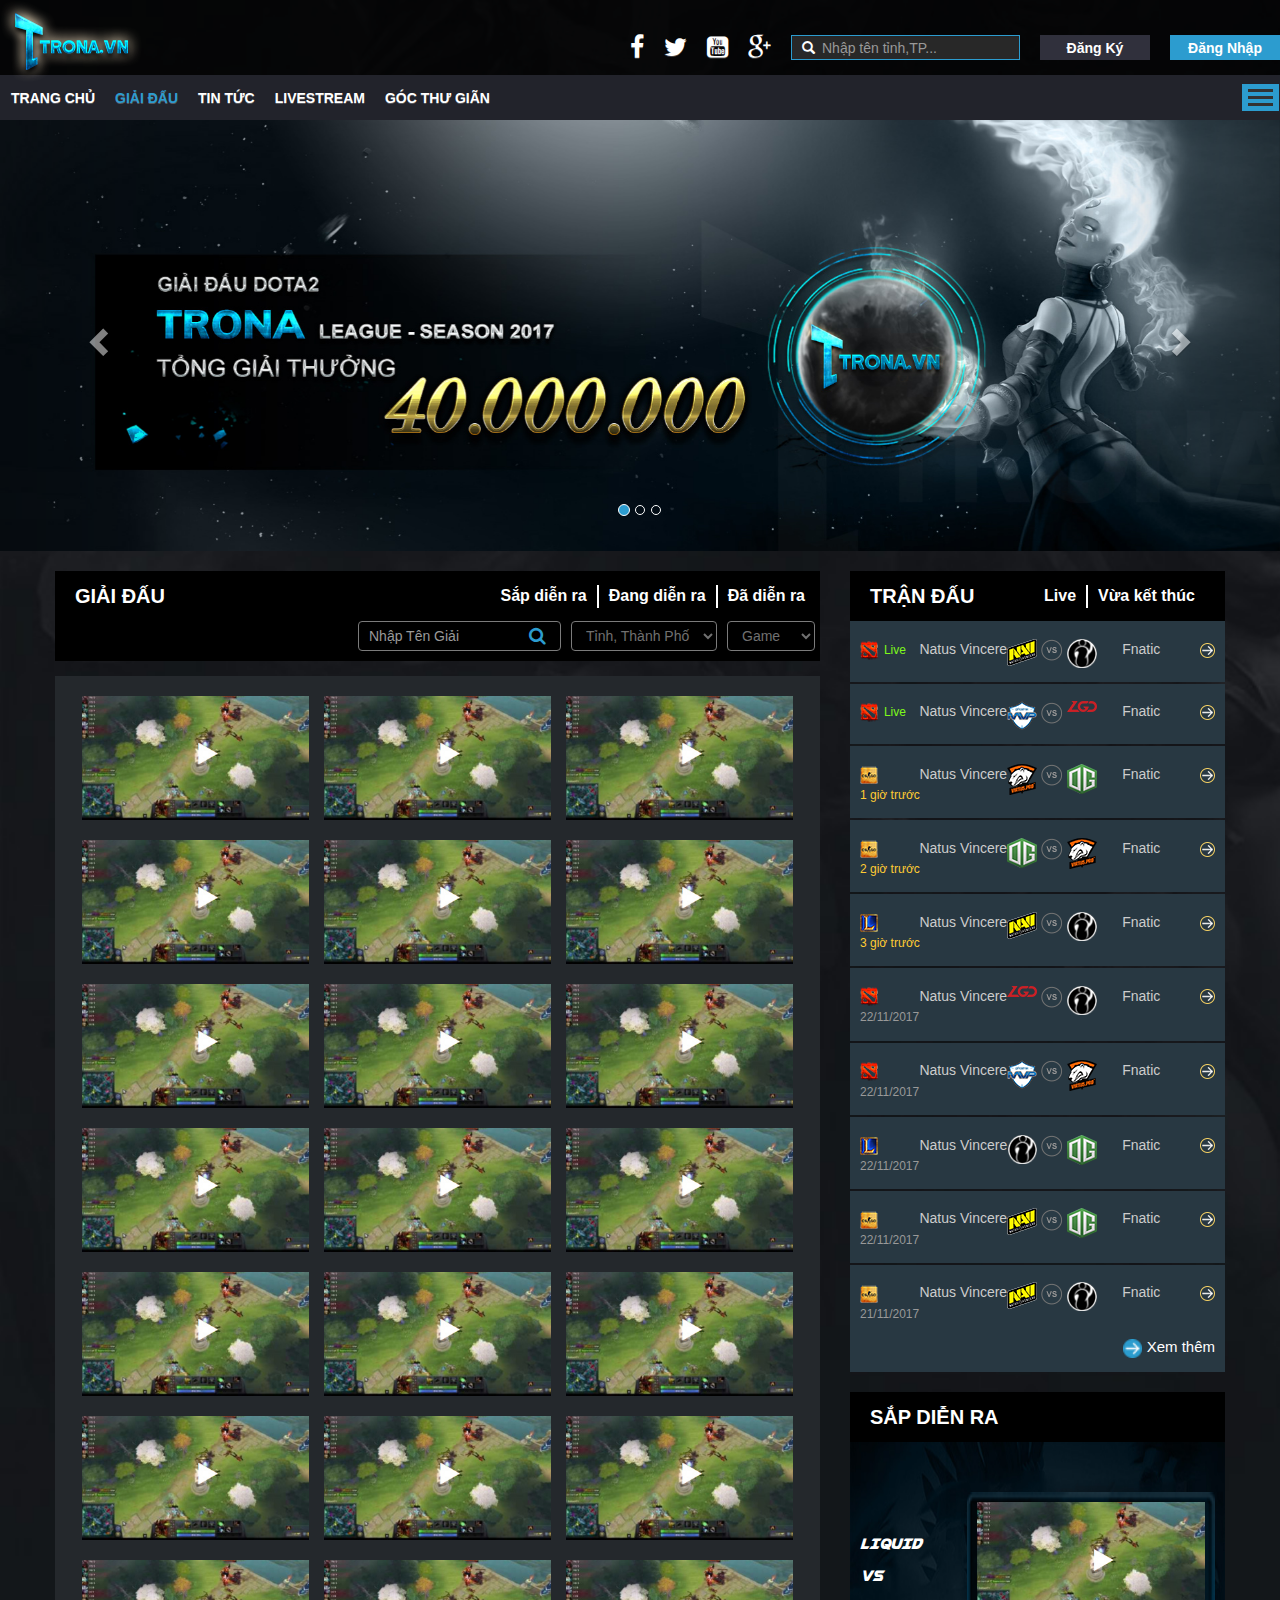
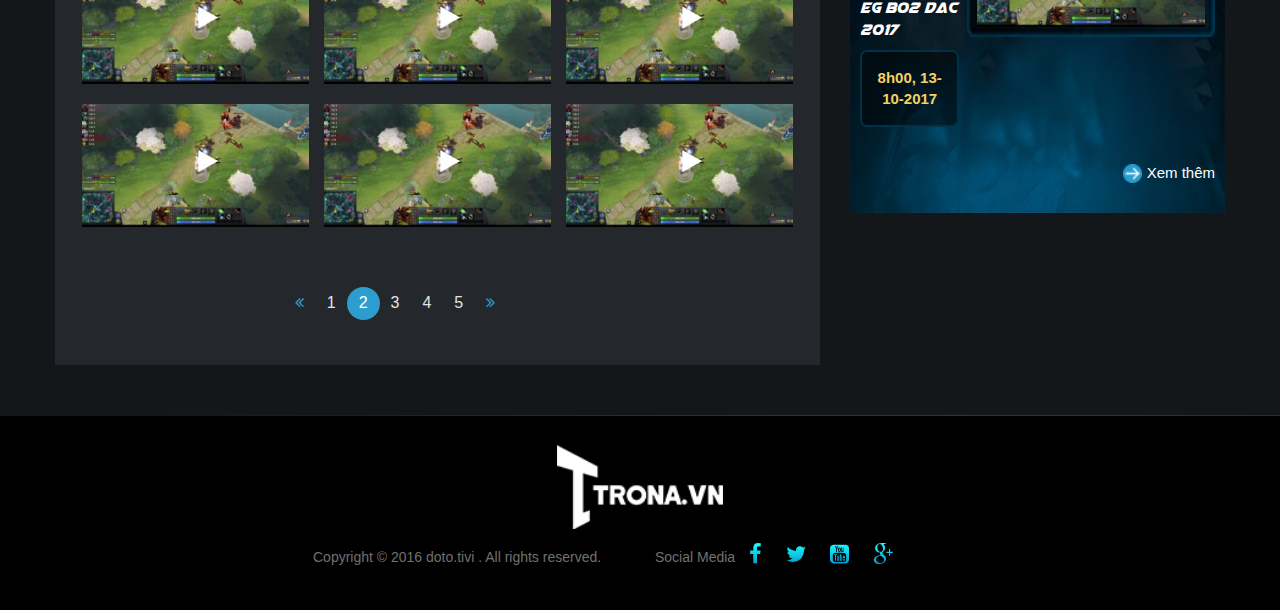
<file: trona.tv/tournament.html>
<!DOCTYPE html>
<html>
<head>
	<title>TRONA.VN</title>
	<meta charset="utf-8">
	<meta name="viewport" content="width=device-width, initial-scale=1">
	<!-- bootstrap -->
	<link rel="stylesheet" type="text/css" href="public/css/bootstrap.min.css">
	<!-- theme -->
	<link rel="stylesheet" type="text/css" href="public/css/bootstrap-theme.css">
	<!-- Font awesome-->
	<link rel="stylesheet" type="text/css" href="public/css/font-awesome.min.css">
	<!-- common.css -->
	<link rel="stylesheet" type="text/css" href="public/css/common.css">
	<!-- style -->
	<link rel="stylesheet" type="text/css" href="public/css/style.css">
</head>
<body>
	<header>
		<div id="header-top">
			<div id="logo">
				<a href="index.html"><img src="public/images/logo.png"></a>
			</div>
			<ul class="nav navbar-nav navbar-right">
				<li class="social"><a href="#"><i class="fa fa-facebook" aria-hidden="true"></i></a></li>
				<li class="social"><a href="#"><i class="fa fa-twitter" aria-hidden="true"></i></a></li>
				<li class="social"><a href="#"><i class="fa fa-youtube-square" aria-hidden="true"></i></a></li>
				<li class="social"><a href="#"><i class="fa fa-google-plus" aria-hidden="true"></i></a></li>
				<li>
					<div class="form-group search-bar">
						<div class="icon-addon addon-lg">
							<input type="text" placeholder="Nhập tên tỉnh,TP..." class="form-control">
							<label for="email" class="glyphicon glyphicon-search" rel="tooltip" title="email"></label>
						</div>
					</div>
				</li>
				<li class="register-login">
					<button type="button" class="register">Đăng Ký</button>
				</li>
				<li class="register-login">
					<button type="button" class="login">Đăng Nhập</button>
				</li>
			</ul>
			<div class="clearfix"></div>
		</div>	
		<div id="header-bot">
			<div class="header-bot-content">
				<nav class="navbar nav-menu">
					<div class="navbar-header">
						<button type="button" class="navbar-toggle navbar-toggler dropbtn" data-toggle="collapse" data-target="#bs-example-navbar-collapse-1" aria-controls="bs-example-navbar-collapse-1" aria-expanded="false" aria-label="Toggle navigation">
							<div class="bar1"></div>
							<div class="bar2"></div>
							<div class="bar3"></div>
						</button>
					</div>

					<div class="collapse navbar-collapse no-padding" id="bs-example-navbar-collapse-1">
						<ul class="nav navbar-nav menu-items mr-auto">
							<li class="nav-item menu-item"><a href="index.html">TRANG CHỦ</a></li>
							<li class="nav-item menu-item active"><a href="tournament.html">GIẢI ĐẤU</a></li>		
							<li class="nav-item menu-item"><a href="new.html">TIN TỨC</a></li>
							<li class="nav-item menu-item"><a href="#">LIVESTREAM</a></li>
							<li class="nav-item menu-item"><a href="#">GÓC THƯ GIÃN</a></li>											
							<li class="menu-item pull-right dropdown">
								<button class="dropbtn">
									<div class="bar1"></div>
									<div class="bar2"></div>
									<div class="bar3"></div>
								</button>
								<ul class="game-menu dropdown-content">
									<li class="game-menu-item"><a href="#">Dota 2</a></li>
									<li class="game-menu-item"><a href="#">Age Of Empires</a></li>		
									<li class="game-menu-item"><a href="#">Liên Quân Mobile</a></li>
									<li class="game-menu-item"><a href="#">CS:GO</a></li>
									<li class="game-menu-item"><a href="#">PES</a></li>	
									<li class="game-menu-item"><a href="#">GameTV Shop</a></li>	
									<li class="game-menu-item"><a href="contact.html">Liên Hệ</a></li>										
								</ul>
							</li> 
							<div class="clearfix"></div>

						</ul>
					</div>
				</nav>
			</div>
		</div>
	</header>
	<div class="clearfix"></div>

	<div id="carousel-example-generic1" class="carousel slide no-padding" data-ride="carousel">
		<div class="col-lg-12 col-md-12 col-sm-12 col-xs-12 no-padding">
			<ol class="carousel-indicators">
				<li data-target="#carousel-example-generic1" data-slide-to="0" class="active">
				</li>
				<li data-target="#carousel-example-generic1" data-slide-to="1">
				</li>
				<li data-target="#carousel-example-generic1" data-slide-to="2"></li>
			</ol>
			<div class="carousel-inner" style="display: block;">
				<div class="item active">
					<div class="col-lg-12 col-md-12 col-sm-12 col-xs-12 no-padding">
						<a href="#">
							<img src="public/images/slider/banner.jpg" class="img-slide">
						</a>
					</div>
				</div>
				<div class="item">
					<div class="col-lg-12 col-md-12 col-sm-12 col-xs-12 no-padding">
						<a href="#">
							<img src="public/images/slider/banner.jpg" class="img-slide">
						</a>
					</div>
				</div>

				<div class="item">
					<div class="col-lg-12 col-md-12 col-sm-12 col-xs-12 no-padding">
						<a href="#">
							<img src="public/images/slider/banner.jpg" class="img-slide">

						</a>
					</div>
				</div>

			</div>
			<a class="left carousel-control" href="#carousel-example-generic1" role="button" data-slide="prev">
				<span class="glyphicon glyphicon-chevron-left"></span>
			</a>
			<a class="right carousel-control" href="#carousel-example-generic1" role="button" data-slide="next">
				<span class="glyphicon glyphicon-chevron-right"></span>
			</a>
		</div>
	</div>

	<div class="clearfix"></div>

	<div id="main">
		<div id="main-left" class="col-lg-8 col-md-12 col-sm-12 col-xs-12">
			<div id="tournament" class="no-padding">
				<div class="no-padding title">
					<h2 class="title-name">GIẢI ĐẤU</h2>
				</div>
				<ul class="title-option">
					<div class="search-option">
						<select class="form-control">
							<option value="">Game</option>
							<option value="common">Dota 2</option>
							<option value="common">CS:GO</option>
							<option value="common">PUBG</option>
						</select>
					</div>

					<div class="search-option">
						<select class="form-control">
							<option value="">Tỉnh, Thành phố</option>
							<option value="unique">Hà Nội</option>
							<option value="strange">Đà Nẵng</option>
							<option value="strange">Hồ Chí Minh</option>
						</select>
					</div>
					<div class="search search-option">
						<input class="form-control search-name-text" placeholder="Nhập tên giải" type="text">
						<i class="fa fa-search search-name"></i>
					</div>
				</ul>
				<ul class="title-type pull-right">
					<li><a href="#">Sắp diễn ra</a></li>
					<li><a href="#">Đang diễn ra</a></li>
					<li><a href="#">Đã diễn ra</a></li>
				</ul>

				<div class="clearfix"></div>
				<div class="no-padding content">
					<a href="tournament-detail.html">
						<div class="tournament-content">
							<div class="tournament-content-img">
								<img src="public/images/news/videos_1.jpg">
								<img class="tournament-hover" src="public/images/icon/icon-hover-match.png">
							</div>
						</div>
					</a>
					<a href="tournament-detail.html">
						<div class="tournament-content">
							<div class="tournament-content-img">
								<img src="public/images/news/videos_1.jpg">
								<img class="tournament-hover" src="public/images/icon/icon-hover-match.png">
							</div>
						</div>
					</a>
					<a href="tournament-detail.html">
						<div class="tournament-content">
							<div class="tournament-content-img">
								<img src="public/images/news/videos_1.jpg">
								<img class="tournament-hover" src="public/images/icon/icon-hover-match.png">
							</div>
						</div>
					</a>
					<a href="tournament-detail.html">
						<div class="tournament-content">
							<div class="tournament-content-img">
								<img src="public/images/news/videos_1.jpg">
								<img class="tournament-hover" src="public/images/icon/icon-hover-match.png">
							</div>
						</div>
					</a>
					<a href="tournament-detail.html">
						<div class="tournament-content">
							<div class="tournament-content-img">
								<img src="public/images/news/videos_1.jpg">
								<img class="tournament-hover" src="public/images/icon/icon-hover-match.png">
							</div>
						</div>
					</a>
					<a href="tournament-detail.html">
						<div class="tournament-content">
							<div class="tournament-content-img">
								<img src="public/images/news/videos_1.jpg">
								<img class="tournament-hover" src="public/images/icon/icon-hover-match.png">
							</div>
						</div>
					</a>
					<a href="tournament-detail.html">
						<div class="tournament-content">
							<div class="tournament-content-img">
								<img src="public/images/news/videos_1.jpg">
								<img class="tournament-hover" src="public/images/icon/icon-hover-match.png">
							</div>
						</div>
					</a>
					<a href="tournament-detail.html">
						<div class="tournament-content">
							<div class="tournament-content-img">
								<img src="public/images/news/videos_1.jpg">
								<img class="tournament-hover" src="public/images/icon/icon-hover-match.png">
							</div>
						</div>
					</a>
					<a href="tournament-detail.html">
						<div class="tournament-content">
							<div class="tournament-content-img">
								<img src="public/images/news/videos_1.jpg">
								<img class="tournament-hover" src="public/images/icon/icon-hover-match.png">
							</div>
						</div>
					</a>

					<a href="tournament-detail.html">
						<div class="tournament-content">
							<div class="tournament-content-img">
								<img src="public/images/news/videos_1.jpg">
								<img class="tournament-hover" src="public/images/icon/icon-hover-match.png">
							</div>
						</div>
					</a>
					<a href="tournament-detail.html">
						<div class="tournament-content">
							<div class="tournament-content-img">
								<img src="public/images/news/videos_1.jpg">
								<img class="tournament-hover" src="public/images/icon/icon-hover-match.png">
							</div>
						</div>
					</a>
					<a href="tournament-detail.html">
						<div class="tournament-content">
							<div class="tournament-content-img">
								<img src="public/images/news/videos_1.jpg">
								<img class="tournament-hover" src="public/images/icon/icon-hover-match.png">
							</div>
						</div>
					</a>
					<a href="tournament-detail.html">
						<div class="tournament-content">
							<div class="tournament-content-img">
								<img src="public/images/news/videos_1.jpg">
								<img class="tournament-hover" src="public/images/icon/icon-hover-match.png">
							</div>
						</div>
					</a>
					<a href="tournament-detail.html">
						<div class="tournament-content">
							<div class="tournament-content-img">
								<img src="public/images/news/videos_1.jpg">
								<img class="tournament-hover" src="public/images/icon/icon-hover-match.png">
							</div>
						</div>
					</a>
					<a href="tournament-detail.html">
						<div class="tournament-content">
							<div class="tournament-content-img">
								<img src="public/images/news/videos_1.jpg">
								<img class="tournament-hover" src="public/images/icon/icon-hover-match.png">
							</div>
						</div>
					</a>
					<a href="tournament-detail.html">
						<div class="tournament-content">
							<div class="tournament-content-img">
								<img src="public/images/news/videos_1.jpg">
								<img class="tournament-hover" src="public/images/icon/icon-hover-match.png">
							</div>
						</div>
					</a>
					<a href="tournament-detail.html">
						<div class="tournament-content">
							<div class="tournament-content-img">
								<img src="public/images/news/videos_1.jpg">
								<img class="tournament-hover" src="public/images/icon/icon-hover-match.png">
							</div>
						</div>
					</a>
					<a href="tournament-detail.html">
						<div class="tournament-content">
							<div class="tournament-content-img">
								<img src="public/images/news/videos_1.jpg">
								<img class="tournament-hover" src="public/images/icon/icon-hover-match.png">
							</div>
						</div>
					</a>

					<a href="tournament-detail.html">
						<div class="tournament-content">
							<div class="tournament-content-img">
								<img src="public/images/news/videos_1.jpg">
								<img class="tournament-hover" src="public/images/icon/icon-hover-match.png">
							</div>
						</div>
					</a>
					<a href="tournament-detail.html">
						<div class="tournament-content">
							<div class="tournament-content-img">
								<img src="public/images/news/videos_1.jpg">
								<img class="tournament-hover" src="public/images/icon/icon-hover-match.png">
							</div>
						</div>
					</a>
					<a href="tournament-detail.html">
						<div class="tournament-content">
							<div class="tournament-content-img">
								<img src="public/images/news/videos_1.jpg">
								<img class="tournament-hover" src="public/images/icon/icon-hover-match.png">
							</div>
						</div>
					</a>
					<a href="tournament-detail.html">
						<div class="tournament-content">
							<div class="tournament-content-img">
								<img src="public/images/news/videos_1.jpg">
								<img class="tournament-hover" src="public/images/icon/icon-hover-match.png">
							</div>
						</div>
					</a>
					<a href="tournament-detail.html">
						<div class="tournament-content">
							<div class="tournament-content-img">
								<img src="public/images/news/videos_1.jpg">
								<img class="tournament-hover" src="public/images/icon/icon-hover-match.png">
							</div>
						</div>
					</a>
					<a href="tournament-detail.html">
						<div class="tournament-content">
							<div class="tournament-content-img">
								<img src="public/images/news/videos_1.jpg">
								<img class="tournament-hover" src="public/images/icon/icon-hover-match.png">
							</div>
						</div>
					</a>

					<div class="pagination col-xs-12 text-center" style="overflow: hidden;">
						<ul class="pagination" style="overflow: hidden;">
							<li class=""><a href="#"><i class="fa fa-angle-double-left" aria-hidden="true"></i></a>
							</li>
							<li class=""><a href="#">1</a>
							</li>
							<li class="active"><a href="#">2</a>
							</li>
							<li class=""><a href="#">3</a>
							</li>
							<li class=""><a href="#">4</a>
							</li>
							<li class=""><a href="#">5</a>
							</li>
							<li class=""><a href="#"><i class="fa fa-angle-double-right" aria-hidden="true"></i></a>
							</li>
						</ul>
					</div>
					
				</div>
			</div>
		</div>
		<div id="main-right" class="col-lg-4 col-md-12 col-sm-12 col-xs-12">
			<div id="match" class="no-padding">
				<div class="no-padding title">
					<h2 class="title-name">trận đấu</h2>
					<ul class="title-type pull-right">
						<li><a href="#">Live</a></li>
						<li><a href="#">Vừa kết thúc</a></li>
					</ul>
				</div>
				<div class="no-padding">
					<div class="match-content">
						<div class="col-lg-2 col-md-2 col-sm-2 col-xs-2 no-padding game">
							<img src="public/images/icon/icon-dota2.png">
							<span class="time live">Live</span>
						</div>
						<div class="col-lg-4 col-md-4 col-sm-4 col-xs-4 no-padding team team-1">
							<span class="team-name">Natus Vincere</span>
							<img src="public/images/team/team-1.png">
						</div>
						<div class="col-lg-1 col-md-1 col-sm-1 col-xs-1 no-padding vs">
							<img src="public/images/icon/icon-vs.png">
						</div>
						<div class="col-lg-4 col-md-4 col-sm-4 col-xs-4 no-padding team team-2">
							<img src="public/images/team/team-2.png">
							<span class="team-name">Fnatic</span>
						</div>
						<div class="col-lg-1 col-md-1 col-sm-1 col-xs-1 no-padding seemore-match">
							<img src="public/images/icon/icon-seemore-match.png">
						</div>
					</div>

					<div class="match-content">
						<div class="col-lg-2 col-md-2 col-sm-2 col-xs-2 no-padding game">
							<img src="public/images/icon/icon-dota2.png">
							<span class="time live">Live</span>
						</div>
						<div class="col-lg-4 col-md-4 col-sm-4 col-xs-4 no-padding team team-1">
							<span class="team-name">Natus Vincere</span>
							<img src="public/images/team/team-3.png">
						</div>
						<div class="col-lg-1 col-md-1 col-sm-1 col-xs-1 no-padding vs">
							<img src="public/images/icon/icon-vs.png">
						</div>
						<div class="col-lg-4 col-md-4 col-sm-4 col-xs-4 no-padding team team-2">
							<img src="public/images/team/team-4.png">
							<span class="team-name">Fnatic</span>
						</div>
						<div class="col-lg-1 col-md-1 col-sm-1 col-xs-1 no-padding seemore-match">
							<img src="public/images/icon/icon-seemore-match.png">
						</div>
					</div>

					<div class="match-content">
						<div class="col-lg-2 col-md-2 col-sm-2 col-xs-2 no-padding game">
							<img src="public/images/icon/icon-csgo.png">
							<span class="time time-ago">1 giờ trước</span>
						</div>
						<div class="col-lg-4 col-md-4 col-sm-4 col-xs-4 no-padding team team-1">
							<span class="team-name">Natus Vincere</span>
							<img src="public/images/team/team-5.png">
						</div>
						<div class="col-lg-1 col-md-1 col-sm-1 col-xs-1 no-padding vs">
							<img src="public/images/icon/icon-vs.png">
						</div>
						<div class="col-lg-4 col-md-4 col-sm-4 col-xs-4 no-padding team team-2">
							<img src="public/images/team/team-6.png">
							<span class="team-name">Fnatic</span>
						</div>
						<div class="col-lg-1 col-md-1 col-sm-1 col-xs-1 no-padding seemore-match">
							<img src="public/images/icon/icon-seemore-match.png">
						</div>
					</div>

					<div class="match-content">
						<div class="col-lg-2 col-md-2 col-sm-2 col-xs-2 no-padding game">
							<img src="public/images/icon/icon-csgo.png">
							<span class="time time-ago">2 giờ trước</span>
						</div>
						<div class="col-lg-4 col-md-4 col-sm-4 col-xs-4 no-padding team team-1">
							<span class="team-name">Natus Vincere</span>
							<img src="public/images/team/team-6.png">
						</div>
						<div class="col-lg-1 col-md-1 col-sm-1 col-xs-1 no-padding vs">
							<img src="public/images/icon/icon-vs.png">
						</div>
						<div class="col-lg-4 col-md-4 col-sm-4 col-xs-4 no-padding team team-2">
							<img src="public/images/team/team-5.png">
							<span class="team-name">Fnatic</span>
						</div>
						<div class="col-lg-1 col-md-1 col-sm-1 col-xs-1 no-padding seemore-match">
							<img src="public/images/icon/icon-seemore-match.png">
						</div>
					</div>

					<div class="match-content">
						<div class="col-lg-2 col-md-2 col-sm-2 col-xs-2 no-padding game">
							<img src="public/images/icon/icon-lol.png">
							<span class="time time-ago">3 giờ trước</span>
						</div>
						<div class="col-lg-4 col-md-4 col-sm-4 col-xs-4 no-padding team team-1">
							<span class="team-name">Natus Vincere</span>
							<img src="public/images/team/team-1.png">
						</div>
						<div class="col-lg-1 col-md-1 col-sm-1 col-xs-1 no-padding vs">
							<img src="public/images/icon/icon-vs.png">
						</div>
						<div class="col-lg-4 col-md-4 col-sm-4 col-xs-4 no-padding team team-2">
							<img src="public/images/team/team-2.png">
							<span class="team-name">Fnatic</span>
						</div>
						<div class="col-lg-1 col-md-1 col-sm-1 col-xs-1 no-padding seemore-match">
							<img src="public/images/icon/icon-seemore-match.png">
						</div>
					</div>

					<div class="match-content">
						<div class="col-lg-2 col-md-2 col-sm-2 col-xs-2 no-padding game">
							<img src="public/images/icon/icon-dota2.png">
							<span class="time time-date">22/11/2017</span>
						</div>
						<div class="col-lg-4 col-md-4 col-sm-4 col-xs-4 no-padding team team-1">
							<span class="team-name">Natus Vincere</span>
							<img src="public/images/team/team-4.png">
						</div>
						<div class="col-lg-1 col-md-1 col-sm-1 col-xs-1 no-padding vs">
							<img src="public/images/icon/icon-vs.png">
						</div>
						<div class="col-lg-4 col-md-4 col-sm-4 col-xs-4 no-padding team team-2">
							<img src="public/images/team/team-2.png">
							<span class="team-name">Fnatic</span>
						</div>
						<div class="col-lg-1 col-md-1 col-sm-1 col-xs-1 no-padding seemore-match">
							<img src="public/images/icon/icon-seemore-match.png">
						</div>
					</div>

					<div class="match-content">
						<div class="col-lg-2 col-md-2 col-sm-2 col-xs-2 no-padding game">
							<img src="public/images/icon/icon-dota2.png">
							<span class="time time-date">22/11/2017</span>
						</div>
						<div class="col-lg-4 col-md-4 col-sm-4 col-xs-4 no-padding team team-1">
							<span class="team-name">Natus Vincere</span>
							<img src="public/images/team/team-3.png">
						</div>
						<div class="col-lg-1 col-md-1 col-sm-1 col-xs-1 no-padding vs">
							<img src="public/images/icon/icon-vs.png">
						</div>
						<div class="col-lg-4 col-md-4 col-sm-4 col-xs-4 no-padding team team-2">
							<img src="public/images/team/team-5.png">
							<span class="team-name">Fnatic</span>
						</div>
						<div class="col-lg-1 col-md-1 col-sm-1 col-xs-1 no-padding seemore-match">
							<img src="public/images/icon/icon-seemore-match.png">
						</div>
					</div>

					<div class="match-content">
						<div class="col-lg-2 col-md-2 col-sm-2 col-xs-2 no-padding game">
							<img src="public/images/icon/icon-lol.png">
							<span class="time time-date">22/11/2017</span>
						</div>
						<div class="col-lg-4 col-md-4 col-sm-4 col-xs-4 no-padding team team-1">
							<span class="team-name">Natus Vincere</span>
							<img src="public/images/team/team-2.png">
						</div>
						<div class="col-lg-1 col-md-1 col-sm-1 col-xs-1 no-padding vs">
							<img src="public/images/icon/icon-vs.png">
						</div>
						<div class="col-lg-4 col-md-4 col-sm-4 col-xs-4 no-padding team team-2">
							<img src="public/images/team/team-6.png">
							<span class="team-name">Fnatic</span>
						</div>
						<div class="col-lg-1 col-md-1 col-sm-1 col-xs-1 no-padding seemore-match">
							<img src="public/images/icon/icon-seemore-match.png">
						</div>
					</div>

					<div class="match-content">
						<div class="col-lg-2 col-md-2 col-sm-2 col-xs-2 no-padding game">
							<img src="public/images/icon/icon-csgo.png">
							<span class="time time-date">22/11/2017</span>
						</div>
						<div class="col-lg-4 col-md-4 col-sm-4 col-xs-4 no-padding team team-1">
							<span class="team-name">Natus Vincere</span>
							<img src="public/images/team/team-1.png">
						</div>
						<div class="col-lg-1 col-md-1 col-sm-1 col-xs-1 no-padding vs">
							<img src="public/images/icon/icon-vs.png">
						</div>
						<div class="col-lg-4 col-md-4 col-sm-4 col-xs-4 no-padding team team-2">
							<img src="public/images/team/team-6.png">
							<span class="team-name">Fnatic</span>
						</div>
						<div class="col-lg-1 col-md-1 col-sm-1 col-xs-1 no-padding seemore-match">
							<img src="public/images/icon/icon-seemore-match.png">
						</div>
					</div>

					<div class="match-content">
						<div class="col-lg-2 col-md-2 col-sm-2 col-xs-2 no-padding game">
							<img src="public/images/icon/icon-csgo.png">
							<span class="time time-date">21/11/2017</span>
						</div>
						<div class="col-lg-4 col-md-4 col-sm-4 col-xs-4 no-padding team team-1">
							<span class="team-name">Natus Vincere</span>
							<img src="public/images/team/team-1.png">
						</div>
						<div class="col-lg-1 col-md-1 col-sm-1 col-xs-1 no-padding vs">
							<img src="public/images/icon/icon-vs.png">
						</div>
						<div class="col-lg-4 col-md-4 col-sm-4 col-xs-4 no-padding team team-2">
							<img src="public/images/team/team-2.png">
							<span class="team-name">Fnatic</span>
						</div>
						<div class="col-lg-1 col-md-1 col-sm-1 col-xs-1 no-padding seemore-match">
							<img src="public/images/icon/icon-seemore-match.png">
						</div>
						<div class="seemore pull-right">
							<img src="public/images/icon/icon-seemore.png"><span>Xem thêm</span>
						</div>
					</div>

				</div>
			</div>
			<div class="clearfix"></div>

			<div id="upcoming" class="no-padding">
				<div class="no-padding title">
					<h2 class="title-name">sắp diễn ra</h2>
				</div>
				<div class="no-padding content">
					<div class="upcoming-info">
						<h4 class="fisrt-team">LIQUID</h4>
						<h4 class="vs">VS</h4>
						<h4 class="second-team">EG BO2 DAC 2017</h4>
						<div class="upcoming-time">
							8h00, 13-10-2017
						</div>
					</div>
					<div class="upcoming-video">
						<div class="videos-content-img">
							<img src="public/images/news/videos_1.jpg">
						</div>
					</div>

					<div class="clearfix"></div>

					<div class="seemore pull-right">
						<img src="public/images/icon/icon-seemore.png"><span>Xem thêm</span>
					</div>
				</div>
			</div>
		</div>
	</div>
	<div class="clearfix"></div>
	<footer>
		<div class="logo col-xs-12">
			<a href="#"><img src="public/images/logo-footer.png"></a>
		</div>
		<div class="info col-xs-12">
			<div class="col-lg-3 col-md-2 col-sm-2 col-xs-3"></div>
			<div class="col-lg-6 col-md-8 col-sm-8 col-xs-6 info-detail">
				<div class="col-xs-6 copy-right">
					Copyright © 2016 doto.tivi . All rights reserved.
				</div>
				<div class="col-xs-6 social">
					<span>Social Media</span>
					<a href="#"><i class="fa fa-facebook" aria-hidden="true"></i></a>
					<a href="#"><i class="fa fa-twitter" aria-hidden="true"></i></a>
					<a href="#"><i class="fa fa-youtube-square" aria-hidden="true"></i></a>
					<a href="#"><i class="fa fa-google-plus" aria-hidden="true"></i></a>
				</div>
			</div>
		</div>
	</footer>

</body>

<!-- jquery -->
<script type="text/javascript" src="public/js/jquery-3.1.1.min.js"></script>
<!-- js bootstrap -->
<script type="text/javascript" src = "public/js/bootstrap.min.js"></script>
<script type="text/javascript">
	$(document).on('mouseover','.tournament-content-img', function(){
		$(this).find('.tournament-hover').show();
	});

	$(document).on('mouseout','.tournament-content-img', function(){
		$(this).find('.tournament-hover').hide();
	});
</script>
</html>
</file>
<file: trona.tv/public/css/common.css>
/* common css */
.no-padding {padding: 0;}
.center { margin:0 auto !important; }
.fontw-bold {font-weight: bold;}
/* color */
.text-red {color: #c90000;}
.text-white{ color: #fff; }
.text-black{ color: #000; }
.text-yellow{ color: #f8d053; }
.text-gray{ color: #ccc; };
.pull-right{float: right !important; }

.title{
	height: 50px;
	background: #000000;
	overflow: hidden;
	position: relative;
}

h2.title-name{
	font-family: arial;
	font-weight: bold;
	font-size: 20px;
	color: #fff;
	text-transform: uppercase;
	padding: 14px 20px;
	margin: 0 auto;
}

ul.title-type{
	position: absolute;
	right: 20px;
	top: 14px;
}

ul.title-type li{
	list-style: none;
	float: left;
	border-right: 2px solid #fff;
}

ul.title-type li:last-child{
	border-right: none;
}

ul.title-type li a{
	font-family: arial;
	font-weight: bold;
	font-size: 16px;
	color: #fff;
	padding: 0px 10px;
	display: block;
	text-decoration: none;
}

ul.title-option{
	display: inline-block;
	color: #7b7b7b;
	position: absolute;
	top: 10px;
	left: 150px;
}

ul.title-option .form-control{
	height: 30px;
}

ul.title-option .search-option{
	float: left;
	padding: 0px 5px;
	color: #fff
}

ul.title-option .search-option select{
	background-color: #000000;
	border: 1px solid #7b7b7b;
	border-radius: 4px;
	color: #707070;
	text-transform: capitalize;
	padding: 3px 10px;
}

ul.title-option .search{
	/*position: absolute;*/
}

ul.title-option .search input{
	background-color: #000000;
	border: 1px solid #7b7b7b;
	border-radius: 4px;
	color: #707070;
	text-transform: capitalize;
	padding: 3px 10px;
}

ul.title-option .search i{
	position: absolute;
	right: 20px;
	top: 6px;
	font-size: 18px;
	color: #2c9ccf;
}

.content{
	padding: 20px;
	background: #24282c;
	overflow: hidden;
}

h4.news-title{
	margin-top: 0px;
	font-weight: bold;
	font-size: 18px;
	color: white;
	cursor: pointer;
}
p.news-preview{
	margin-top: 0px;
	font-size: 15px;
	color: #898989;
}
h5.news-time{
	font-size: 14px;
	font-style: italic;
	color: #f4d063;
}

ul.pagination{
	margin-bottom: 0;
	padding-left: 0;
	background: #24282c;
}

ul.pagination li{
	padding: 0px 5px;
}

ul.pagination li a{
	color: #e3e3e3;
	font-size: 16px;
	font-family: Arial;
	cursor: pointer;
	background: none;
	border: none;
	padding: 5px 12px;
	border-radius: 50%;
}

ul.pagination li.active a{
	background: #2d9ccf;
}

ul.pagination li i{
	color: #2d9ccf;
}

ul.pagination li:hover a{
	background-color: #232330;
	color: #2d9ccf;
}
.pagination>.active>a:focus a{
	background-color: #232330;
	color: #2d9ccf;
}

.seemore{
	padding: 25px 0px 0px;
	color: #fffefe;
	font-size: 15px;
	cursor: pointer;
}

.seemore:hover{
	color: #2b9cce;
}

.seemore img{
	padding-right: 5px;
	width: 24px;
}

span.time.live{
	font-family: Arial;
	font-size: 12px;
	color: #7ff91a;
	overflow: hidden;
	white-space: nowrap;
	text-overflow: ellipsis;
	z-index: 2;
}

span.time.time-ago{
	font-family: Arial;
	font-size: 12px;
	color: #ffcc33;
	overflow: hidden;
	white-space: nowrap;
	text-overflow: ellipsis;
	z-index: 2;

}

span.time.time-date{
	font-family: Arial;
	font-size: 12px;
	color: #999999;
	overflow: hidden;
	white-space: nowrap;
	text-overflow: ellipsis;
	z-index: 2;

}

span.team-name{
	font-family: Arial;
	font-size: 14px;
	color: #cccccc;
	overflow: hidden;
	white-space: nowrap;
	text-overflow: ellipsis;
	z-index: 2;

}

.seemore-match{
	cursor: pointer;
}

@font-face {font-family:"airstrike condensed";
src: url('../fonts/airstrikecond.woff');
/*src:url("airstrikecond.eot?") format("eot"),url("airstrikecond.woff") format("woff"),url("airstrikecond.ttf") format("truetype"),url("airstrikecond.svg#airstrikecondensed") format("svg");font-weight:normal;font-style:normal;*/
}

@font-face {font-family:"MyriadPro";
src: url('../fonts/MyriadPro-Bold.woff');
}


/*common =========================== */
header{
	background: url(../images/bg/bg-head.png);
/*	background: #141617; 
	background: -webkit-linear-gradient(left,#040507,#222426,#0c1013);
	background: -o-linear-gradient(left,#040507,#222426,#0c1013);
	background: -moz-linear-gradient(left,#040507,#222426,#0c1013);
	background: linear-gradient(to right, #040507,#222426,#0c1013); */
	height: 120px;
}
.wrapper-head, #main, #wrapper-footer, #wrapper-copyright{
	max-width: 1640px;
	margin: 0 auto;
}
body{
	background: url(../images/bg/background.jpg) no-repeat;
	/*background-size: 100% 100%;*/
	/*background-position: center;*/
	background-size: cover;
}

/*header*/
header #logo{
	/*width: 190px;*/
	display: inline-block; 
	float: left;
}
header #logo img{
	height: 100%;
}
header .header-content{
	max-width: 1640px;
	margin: 0 auto;
	height: 80px;
}
/*header-top*/
#header-top{
	height: 75px;
	width: 100%;
	max-width: 1640px;
	margin: 0 auto;
}

#header-top ul{
	margin-top: 35px;
	margin-right: 0px;
}

#header-top ul li{
	padding: 0px 10px;
}

#header-top ul li:last-child{
	padding-right: 0px;
}
#header-top ul li.social{
	padding: 0px;
	margin: 0px;
}
#header-top ul li a{
	color: #ffffff;
	font-size: 25px;
	padding: 0 10px;
	margin: 0;
}

#header-top ul li.social a:hover{
	background: none;
	color: #2c9ccf;
}

#header-top .search-bar .glyphicon{
	position: absolute;
	z-index: 2;
	left: 20px;
	font-size: 13px;
	width: 20px;
	margin-left: -2.5px;
	text-align: center;
	padding: 10px 0;
	top: -4px;
	color: white;
}

#header-top .search-bar input{
	font-family: arial;
	font-size: 14px;
	height: 25px;
	padding: 10px 16px 10px 30px;
	border: 1px solid #2c9ccf;
	border-radius: 0px;
	background-color: #282828;
	color: white;
}

#header-top ul li button{
	font-family: arial;
	color: white;
	height: 25px;
	font-size: 14px;
	font-weight: bold;
	border: none;
	width: 110px;
	outline: none;
}

#header-top ul li button.register{
	background-color: #30303c;
}

#header-top ul li button.login{
	background-color: #2c9ccf;
}

/*header-bot*/
#header-bot{
	height: 45px;
	background-color: #22232b;
}
#header-bot .header-bot-content{
	max-width: 1640px;
	margin: 0 auto;
	height: 45px;
}
#header-bot .nav-menu{
	height: 45px;
	padding: 0;
	margin: 0;
}
#bs-example-navbar-collapse-1{
	height: 45px !important;
}
ul.menu-items{
	width: 100%;
}
li.menu-item{
	font-family: Arial;
	font-size: 17px;
	font-weight: bold;
	background: none;
	padding-top: 5px;
}
li.menu-item a{
	color: white;
	padding:0px 10px;
	text-transform: uppercase;
}
li.menu-item.active a{
	color: #2c9ccf;
}
li.menu-item a:hover, li.menu-item a:focus{
	background: none;
	color: #2c9ccf;
}

li.menu-item.pull-right .navbar-toggle{
	color: red;
}

ul.game-menu{
	right: 0px;
}
ul.game-menu li.game-menu-item{
	float: left;
	list-style: none;
}

ul.game-menu li.game-menu-item a{
	color: #fff;
	text-transform: capitalize;
	border-right: 2px solid #2c9ccf;
}
ul.game-menu li.game-menu-item:last-child a{
	padding-right: 0px;
	border: none;
}
ul.game-menu li.game-menu-item a:hover{
	text-decoration: none;
	color: #2c9ccf;
}

button.dropbtn{
	display: none;
	background: #2c9ccf;
	border: none;
	color: white;
}

button.dropbtn .bar1,button.dropbtn .bar2,button.dropbtn .bar3{
	width: 25px;
	height: 3px;
	background-color: #333;
	margin: 4px 0px;
	transition: 0.4s;
}

/*main*/
#main{
	margin-top: 20px;
}

/*match =========================================================================================================*/
#match{
	margin-bottom: 20px;
}

#match .match-content{
	overflow: hidden;
	padding: 17.5px 10px 14px;
	background: #283842;
	margin-bottom: 2px;
}

#match .match-content .game img{
	max-width: 20px;
}

#match .match-content .team{
	text-align: center;
}

#match .match-content .team img{
	max-width: 30px;
}

#match .match-content .team-1 img{
	float: right;
}

#match .match-content .team-2 img{
	float: left;
}

#match .match-content .vs{
	text-align: center;
}

#match .match-content .seemore-match{
	text-align: right;
}

/*upcoming =========================================================================================================*/
#upcoming{
	margin-bottom: 20px;
}
#upcoming .content{
	padding: 50px 10px 30px;
	background: #180f0f; /* For browsers that do not support gradients */
	background: -webkit-linear-gradient(#180f0f, #980808); /* For Safari 5.1 to 6.0 */
	background: -o-linear-gradient(#180f0f, #980808); /* For Opera 11.1 to 12.0 */
	background: -moz-linear-gradient(#180f0f, #980808); /* For Firefox 3.6 to 15 */
	background: linear-gradient(#180f0f, #980808); /* Standard syntax */
	/*opacity: 0.8;*/
	background: url(../images/bg/bg-upcoming.jpg) no-repeat;
	background-size: 100% 100%;
}

#upcoming .upcoming-info{
	width: 28%;	
	padding: 30px 0px 10px;
	float: left;
}

#upcoming .upcoming-info h4{
	color: white;
	font-size: 20px;
	font-family: 'Airstrike Condensed';
}

#upcoming .upcoming-time{
	color: #f4d063;
	font-weight: bold;
	font-size: 15px;
	padding: 15px 5px;
	text-align: center;
	border: 2px solid #013148;
	border-radius: 7px;
	background: #013d59; /* For browsers that do not support gradients */
	background: -webkit-linear-gradient(left, #01354d , #011c29); /* For Safari 5.1 to 6.0 */
	background: -o-linear-gradient(right, #01354d, #011c29); /* For Opera 11.1 to 12.0 */
	background: -moz-linear-gradient(right, #01354d, #011c29); /* For Firefox 3.6 to 15 */
	background: linear-gradient(to right, #01354d , #011c29); /* Standard syntax */
	background: rgba(0, 0, 0, 0.5);
}

#upcoming .upcoming-video{
	width: 70%;
	padding: 10px;
	float: right;
	cursor: pointer;
	background: url(../images/bg/bg-upcoming-video.png) no-repeat;
	background-size: 100% 100%;
}

#upcoming .upcoming-video img{
	width: 100%;
}

/*==================================================================================================================================*/
#plays{
	margin-bottom: 20px;
}
#plays .content-item-img{
	width: 30%;
	float: left;
	cursor: pointer;
}
#plays .content-item-img img{
	width: 100%;
}
#plays .content-item-news{
	width: 70%;
	float: left;
	padding-left: 10px;
}
#plays .content-item{
	padding: 10px 0px;
	border-bottom: 1px solid #36364a;
	float: left;
}

#plays .content-item:first-child{
	padding-top: 0px;
}

#plays .content-item:last-child{
	border-bottom: none;
	padding-bottom: 0px;
}

#plays .news-title{
	padding-top: 4px;
}
#plays .news-time{
	color: #898989;
}

/*footer=======================================================================================================================*/
footer{
	background: url(../images/bg/bg-footer.png) no-repeat;
	background-color: black;
	padding: 30px;
	overflow: hidden;
	color: #717171;
}

footer .logo{
	text-align: center;
	width: 16%;
	margin-left: 42%;
}

footer .logo img{
	width: 100%;
}

footer .info{
	padding-top: 5px;
}

footer .info .info-detail{
	height: 45px;
	line-height: 45px;
}

footer .social i{
	font-size: 22px;
	color: #2c9ccf;
	padding: 0px 10px;
	background: -webkit-linear-gradient(#1affff, #0697ce);
	-webkit-background-clip: text;
	-webkit-text-fill-color: transparent;
}


/*responsive=======================================================================================================================*/
@media screen and (max-width: 1522px) {
	li.menu-item{
		font-size: 15px;
	}
}

@media screen and (max-width: 1480px) {
	ul.title-option{
		left: 120px;
	}
}

@media screen and (max-width: 1450px) {
	li.menu-item{
		font-size: 14px;
	}
	footer .info .info-detail{
		width: 60%;
		margin-left: 20%;
	}
	ul.title-option{
		left: 100px;
	}
}


@media screen and (max-width: 1390px) {
	.container,.wrapper-head,#main,#wrapper-footer,#wrapper-copyright {
		max-width: 1170px;
		margin: 0 auto
	}
	#main{
		margin-top: 20px;
	}
	.navbar-header button.dropbtn{
		display: none;
	}
	button.dropbtn{
		display: block;
	}
	li.menu-item{}
	li.menu-item button.dropbtn{
		cursor: pointer;
		display: block;
		margin-top: -4px;
	}
	li.menu-item .dropdown{
		position: relative;
		display: inline-block;
	}
	li.menu-item .dropdown-content{
		display: none;
		position: absolute;
		background-color: #f9f9f9;
		min-width: 160px;
		box-shadow: 0px 8px 16px 0px rgba(0,0,0,0.2);
		z-index: 1;
		padding: 0px;
	}
	li.menu-item .dropdown-content li{
		width: 100%;
	}
	li.menu-item .dropdown-content a{
		padding: 12px 16px;
		text-decoration: none;
		display: block;
	}

	ul.game-menu li.game-menu-item a{
		color: #2c9ccf;
		border: none;
	}
	li.menu-item .dropdown-content a:hover{
		background-color: #d2cecd;
		color: white;
	}
	.dropdown:hover .dropdown-content{
		display: block;
	}
	.dropdown:hover button.dropbtn{
		background: #1b1b25;
		color: white;
	}
	h4.news-title{
		font-size: 17px;
	}
	ul.title-option {
		position: inherit;
		background: #000000;
		padding: 0px 0px 10px;
		width: 100%;
	}
	ul.title-option .search-option{
		float: right;
	}
	ul.title-option .search-option.search{
		position: relative;
	}
}

@media screen and (max-width: 1230px) {
	footer .info .info-detail{
		width: 70%;
		margin-left: 15%;
	}
	footer .logo{
		width: 20%;
		margin-left: 40%;
	}
	h4.news-title{
		font-size: 16px;
	}
	p.news-preview{
		font-size: 14px;
	}
}

@media screen and (max-width: 1200px) {
	#main-left{
		padding-right: 0px;
	}
	#main-right{
		padding-left: 0px;
	}
}

@media screen and (max-width: 1060px) {
	footer .info .info-detail{
		width: 80%;
		margin-left: 10%;
	}
	footer .logo{
		width: 28%;
		margin-left: 36%;
	}
}

@media screen and (max-width: 992px) {

	footer .logo{
		width: 30%;
		margin-left: 35%;
	}
	footer .info .copy-right, footer .info .social{
		width: 100%;
		text-align: center;
	}
}

@media screen and (max-width: 767px) {
	.navbar-header button.dropbtn{
		display: block;
	}
	header .header-content{
		height: auto;
	}
	header #logo{
		width: 100%;
		text-align: center;
		clear: both;
	}
	header .header-menu{
		width: 100%;
		float: left;
		padding:0px 20px;
	}
	#header-top{
		height: auto;
		clear: both;
	}

	#header-top ul{
		text-align: center;
		margin: 0px;
		clear: both;
	}
	#header-top ul li{
		float: left;
	}
	#header-top ul li.social{
		width: 8%;
	}
	#header-top .search-bar .glyphicon{
		left: calc(78% + 20px);
	}

	#header-top .form-group{
		margin-bottom: 12px;
	}

	#header-bot{
		height: auto;
		text-align: center;
	}
	ul.menu-items{
		z-index: 20;
		display: block;
		width: 100%;
		margin: 0;
		position: absolute;
		background-color: #1b1b25
	}
	#header-bot .navbar-header{
		text-align: center;
	}
	#header-bot .nav-menu{
		height: auto;
	}
	#header-bot button.dropbtn{
		padding: 7px 10px;
		margin-top: 2px;
		margin-bottom: 4px;
		left: calc(-50% + 45px);
	}
	li.menu-item button.dropbtn{
		display: none;
	}
	li.menu-item .dropdown-content{
		display: block;
		position: relative;
	}
	#bs-example-navbar-collapse-1{
		border: none;
	}
}

@media screen and (max-width: 720px) {
	#header-top ul li button{
		width: 95px;
	}
}

@media screen and (max-width: 680px) {
	#header-top ul li.register-login{
		width: 50%;
		padding: 10px 0px;
	}
	#header-top ul{
		padding-left: 12%;
	}
}

@media screen and (max-width: 470px) {

}
</file>
<file: trona.tv/public/css/style.css>
/*Slider===========================================================================================================================*/	
.carousel-inner .item img{
	width: 100%;
	max-height: 570px;
}
.carousel-indicators label{
	display: inline-block;
	width: 200px;
	padding: 5px;
}
.carousel-indicators .active{
	background-color: #2c9ccf;
}

/*Main-left*/
#main-left{
/*	width: 66%;
	padding-right: 10px;
	float: left;*/
	margin-bottom: 30px;
	padding-left: 0px;
}

#main-right{
/*	width: 34%;
	padding-left: 10px;
	float: right;*/
	margin-bottom: 30px;
	padding-right: 0px;
}

/*tournament ==================================================================================*/
#tournament{
	margin-bottom: 20px;
}
#tournament .tournament-content{
	padding: 0 1%;
	width: 33.33%;
	float: left;
	margin-bottom: 20px;
	cursor: pointer;
	float: left;
	position: relative;
}
.tournament-content-img img{
	width: 100%;
}

#tournament img.tournament-hover{
	display: none;
	width: 100%;
	height: 100%;
	position: absolute;
	z-index: 7;
	top: 0;
	left: 0;
}

/*news ==================================================================================*/
#news{
	margin-bottom: 20px;
}

#news .content-item{
	padding: 10px 0px;
	border-bottom: 1px solid #36364a;
	float: left;
}

#news .content-item:first-child{
	padding-top: 0px;
}

#news .content-item:last-child{
	border-bottom: none;
	padding-bottom: 0px;
}

#news .content-item-img{
	width: 22%;
	float: left;
	cursor: pointer;
}
#news .content-item-img img{
	width: 100%;
}
#news .content-item-news{
	width: 78%;
	float: left;
	padding-left: 10px;
}

/*Video ==================================================================================*/
#videos{
	margin-bottom: 20px;
}
#videos .videos-content{
	padding: 0 1%;
	width: 33.33%;
	float: left;
	padding-bottom: 20px;
	cursor: pointer;
}
.videos-content-img img{
	width: 100%;
}
.videos-content-title{
	font-weight: bold;
	font-size: 15px;
	color: white;
}
</file>
<file: trona.tv/public/css/contact.css>
#main{
	overflow: hidden;
	margin-top: 60px;
	padding: 55px 10px;
	min-height: 700px;
}
#main .title {
	width: 205px;
	position: absolute;
	left: calc(50% - 102.5px);
	margin-top: -80px;
}

#main-left{
	padding-right: 20px;
}

#main-right{
	padding-left: 20px;
}

#main-right form label.form-title{
	text-align: left;
	color: #ffffff;
	font-family: MyriadPro;
}

#main-right .btn-send{
	font-family: Arial;
	font-weight: bold;
	font-size: 18px;
	text-transform: uppercase;
	color: white;
	padding: 5px 20px;
	cursor: pointer;
	background-color: #d8211a;
	float: right;
}

@media screen and (max-width: 992px) {
	#main-left{
		padding-right: 0;
		margin-bottom: 30px;
	}
	#main-right{
		padding-left: 0;
	}

}
</file>
<file: trona.tv/public/css/new-detail.css>
/*Main-left*/
#main-left{
	margin-bottom: 30px;
	padding: 0px 30px;
	background-color: #f1f0f0;
}

#main-right{
/*	width: 34%;
	padding-left: 10px;
	float: right;*/
	margin-bottom: 30px;
	padding-right: 0px;
}

/*Post*/
.post-header{
	overflow: hidden;
	padding-bottom: 15px;
	border-bottom: 1px solid #a7a7a7;
	margin-bottom: 25px;
}
.post-header h3.post-title{
	font-weight: bold;
	color: black;
	font-size: 26px;
	padding-bottom: 15px;
}

.post-time, .post-view{
	color: #898989;
	font-style: italic;
	margin: 0px 20px 0px 0px;
}

.post-share{
	color: #fff;
	font-weight: bold;
	margin: 0px 0px 0px 20px;
	padding: 2px 7px;
	border-radius: 2px;
	font-size: 15px;
}

.post-share i{
	font-size: 18px;
}

.share-fbook{
	background-color: #415f9b;
}

.share-twitter{
	background-color: #67a5d9;
}

.share-google{
	background-color: #ffffff;
	color: black;
}

.share-google i {
	color: #d12419;
}

.post-body{
	padding: 0px 0px 0px 0px;
	border-bottom: 1px solid #a7a7a7;
}

.post-body .post-review{
	font-weight: bold;
	color: black;
}

.post-body ul.other-post{
	color: rgb(255, 0, 0);
}

.post-body ul.other-post a{
	text-decoration: none;
}

.post-body ul.other-post a{
	color: #898989;
}

.post-body p{
	color: #010101;
}

.post-body img.post-img{
	width: 100%;
	margin-bottom: 15px;
}

.post-body ul.post-game{
	color: rgb(255, 0, 0);
}

a.other-post{
	margin-top: 40px;
	color: red;
	text-decoration: none;
	font-size: 18px;
	display: block;
	padding-bottom: 20px;
}

.post-tag-share{
	padding: 10px 0px;
	margin-bottom: 20px;
}

.post-tag{
	color: #8c8c8c;
	margin: 0px 0px 0px 20px;
	padding: 2px 10px;
	border-radius: 2px;
	font-size: 15px;
	background-color: #cdcdcd;
}

.post-comment{
	padding: 20px 0px 40px;
	border-bottom: 1px solid #a7a7a7;
}

.post-comment .comment-header {
	padding: 10px;
	border: 1px solid #cdcdcd
}

.post-comment .comment-header span{
	color: black;
	font-size: 20px;
	font-weight: bold;
}

.post-comment .comment-header a{
	display: block;
	padding: 0px 10px;
	text-decoration: none;
}

.post-comment .comment-header a.login{
	border-right: 1px solid #8fb8dd;
}

.post-comment .comment-form{
	padding: 15px 15px 0px 15px;
	border: 1px solid #cdcdcd;
	border-top: none;
	overflow: hidden;
}

.post-comment .comment-form .user-avatar{
	width: 10%;
	float: left;
}

.post-comment .comment-form .user-avatar img{
	width: 100%;
	border: 1px solid #3b5998;
	max-height: 80px;
}

.post-comment .comment-form .form-area{
	width: 90%;
	float: right;
	padding-left: 15px;
}

button.btn-comment{
	background-color: #6d84b4;
	color: white;
	border: 1px solid #3b5998;
	border-radius: 3px;
	float: right;
	margin: 10px 0px;
}

.user-comment{
	padding: 15px;
	border: 1px solid #cdcdcd;
	border-top: none;
	overflow: hidden;
}

.user-comment .user-avatar{
	width: 10%;
	float: left;
}

.user-comment .user-avatar img{
	width: 100%;
	border: 1px solid #3b5998;
	max-height: 80px;
}

.user-comment .comment-content{
	width: 90%;
	padding:0px 15px;
	float: right;
}

.user-comment .comment-content .name{
	font-weight: bold;
	font-size: 16px;
	color: #415f9b;
}

.user-comment .comment-content .name span{
	color: #8c8c8c;
	font-weight: normal;
	font-size: 15px;
	padding-left: 10px;
}

.user-comment .comment-content p{
	color: #000000;
	font-size: 14px;
}

.comment-action{}
.comment-action a{
	text-decoration: none;
}
.comment-action .like-action, .comment-action .reply-action{
	padding: 0px 10px;
	color: #3b3b3b;
	text-decoration: none;
}

.comment-action .like-action i{
	color: black;
}

.comment-action .reply-action i{
	color: #6d84b4;
}

span.count-like{
	color: #d8211a
}

.user-comment .comment-form{
	border: none;
	background-color: #e6e6e6;
	padding: 15px;
}


.user-comment .user-reply{
	border: none; 
	background-color: #e6e6e6;
	margin-bottom: 5px;
	padding: 15px;
	float: left;
	width: 100%;
}

.user-comment .user-reply .reply-content{
	padding: 0 15px;
	float: left;
}

.post-seemore{
	text-align: center;
	padding: 10px 0px 0px;
}

.post-seemore a{
	color: #d8211a;
	font-weight: bold;
	text-decoration: none;
}

.same-category{
	padding: 40px 0px 30px;
}

.same-category h3{
	font-weight: bold;
	color: black;
	text-transform: uppercase;
	font-size: 20px;
}

.same-category .same-category-content{
	padding: 15px;
	background-color: #e6e6e6;
	width: 100%;
	overflow: hidden;
}

.same-category .same-category-content .content-item{
	padding: 0px 0px 20px;
}

.same-category .same-category-content .content-item-img{
	width: 22%;
	float: left;
	cursor: pointer;
}

.same-category .same-category-content .content-item-img img{
	width: 100%;
}

.same-category .same-category-content .content-item-news{
	width: 78%;
	float: left;
	padding-left: 10px;
}

.same-category .same-category-content .content-item-news .news-title{
	color: #010101
}

.same-category .same-category-content .content-item-news .news-time{
	color: #898989;
}

.same-category a{
	text-decoration: none;
}

.post-menu{
	position: fixed;
	/*left: calc(100% - 1740px);*/
	right: 0;
	top: 20%;
	overflow: hidden;
	color: #d1d2d4;
	z-index: 10000;
	width: 50px;
	padding:15px 5px;
	text-align: center;
}

.post-menu .post-menu-button{
	padding: 5px 0px;
}

.post-menu img{
	width: 100%;
}


#news{
	margin-bottom: 20px;
}

#news .content-item{
	padding: 10px 0px;
	border-bottom: 1px solid #36364a;
}

#news .content-item:first-child{
	padding-top: 0px;
}

#news .content-item:last-child{
	border-bottom: none;
	padding-bottom: 0px;
}

#news .content-item-img{
	width: 22%;
	float: left;
	cursor: pointer;
}
#news .content-item-img img{
	width: 100%;
}
#news .content-item-news{
	width: 78%;
	float: left;
	padding-left: 10px;
}

/*opinions*/
#hot-new{
	margin-bottom: 20px;
}
#hot-new .content-item{
	padding: 10px 0px;
	border-bottom: 1px solid #36364a;
}

#hot-new .content-item:first-child{
	padding-top: 0px;
}

#hot-new .content-item:last-child{
	border-bottom: none;
	padding-bottom: 0px;
}
#hot-new .content-item-img img{
	width: 100%;
}

#hot-new .content-item-news{
	padding: 0px 10px;
	position: absolute;
	bottom: 10px;
	left: 0;
	width: 100%;
	background: rgba(0, 0, 0, 0.75);
	text-transform: capitalize;
}
</file>
<file: trona.tv/public/css/new.css>
/*Main-left*/
#main-left{
/*	width: 66%;
	padding-right: 10px;
	float: left;*/
	margin-bottom: 30px;
	padding-left: 0px;
}

#main-right{
/*	width: 34%;
	padding-left: 10px;
	float: right;*/
	margin-bottom: 30px;
	padding-right: 0px;
}

#news{
	margin-bottom: 20px;
}

#news .content-item{
	padding: 10px 0px;
	border-bottom: 1px solid #36364a;
}

#news .content-item:first-child{
	padding-top: 0px;
}

#news .content-item:last-child{
	border-bottom: none;
	padding-bottom: 0px;
}

#news .content-item-img{
	width: 22%;
	float: left;
	cursor: pointer;
}
#news .content-item-img img{
	width: 100%;
}
#news .content-item-news{
	width: 78%;
	float: left;
	padding-left: 10px;
}

/*opinions*/
#hot-new{
	margin-bottom: 20px;
}
#hot-new .content-item{
	padding: 10px 0px;
	border-bottom: 1px solid #36364a;
}

#hot-new .content-item:first-child{
	padding-top: 0px;
}

#hot-new .content-item:last-child{
	border-bottom: none;
	padding-bottom: 0px;
}
#hot-new .content-item-img img{
	width: 100%;
}

#hot-new .content-item-news{
	padding: 0px 10px;
	position: absolute;
    bottom: 10px;
    left: 0;
    width: 100%;
    background: rgba(0, 0, 0, 0.75);
    text-transform: capitalize;
}

a:hover{
	text-decoration: none;
}
</file>
<file: trona.tv/public/css/tournament-detail.css>
/*Main-left*/
#main-left{
/*	width: 66%;
	padding-right: 10px;
	float: left;*/
	margin-bottom: 30px;
	padding-left: 0px;
}

#main-right{
/*	width: 34%;
	padding-left: 10px;
	float: right;*/
	margin-bottom: 30px;
	padding-right: 0px;
}

/*Main left ===========================================*/
#tournament .banner img{
	width: 100%;
}

#tournament .banner {
	margin-bottom: 15px;
}

#tournament .tournament-content{
	padding: 40px 0px;
	width: 100%;
	background: #24292d; 
	background: -webkit-linear-gradient(#2a3a44, #24282c);
	background: -o-linear-gradient(#2a3a44, #24282c); 
	background: -moz-linear-gradient(#2a3a44, #24282c);
	background: linear-gradient(#2a3a44, #24282c);
	float: left;
}

#tournament .tournament-content .title{
	font-weight: bold;
	font-size: 28px;
	color: white;
	text-align: center;
	background: none;
	margin-bottom: 15px;
}

#tournament .tournament-content .team{
	/*width: 80%;*/
	/*margin-left: 10%;*/
	/*background: url(../images/bg/bg-team.png) no-repeat;*/
	/*background-size: 100% 100%;*/
	height: 120px;
	text-align: center;
}

#tournament .tournament-content .team img.team-img{
	width: 50%;
	/*margin: 10%;*/
}

#tournament .team-info{
	padding-top: 10px;
	padding: 15px 0px 0px 15px;
}
#tournament .team-info .place{
	padding: 7px 15px;
	font-size: 20px;
	color: white;
	border: 1px solid #737373;
	width: 42px;
	float: left;
}

#tournament .team-info span{
	font-weight: bold;
	font-size: 17px;
	padding-left: 10px;
}

#tournament .team-info span.team-name{
	color: #ffffff;
	text-transform: uppercase;
}

#tournament .team-info span.team-price{
	color: #2c9ccf;
}

.tournament-content h4.group{
	text-align: center;
	color: #2c9ccf;
	font-weight: bold;
	font-size: 18px;
}

.tournament-content .team-place{
	font-weight: bold;
	color: white;
	font-size: 17px;
	height: 50px;
	margin-bottom: 2px;
}

.tournament-content .team-place .team-rate{
	background-color: #595959;
	padding: 13px 0px;
	height: 50px;
	text-align: center;
}

.tournament-content .team-place .team-profile{
	background-color: #3e3e3e;
	padding: 13px 0px;
	height: 50px;
	text-transform: uppercase;
}

.tournament-content .team-place .team-profile img{
	max-width: 40px;
	margin: 0px 15px;
}

.tournament-content .team-place .team-score{
	background-color: #595959;
	padding: 13px 0px;
	height: 50px;
		text-align: center;
		font-weight: normal;
}


/*hot-new*/
#hot-new{
	margin-bottom: 20px;
}
#hot-new .content-item{
	padding: 10px 0px;
	border-bottom: 1px solid #36364a;
}

#hot-new .content-item:first-child{
	padding-top: 0px;
}

#hot-new .content-item:last-child{
	border-bottom: none;
	padding-bottom: 0px;
}
#hot-new .content-item-img img{
	width: 100%;
}

#hot-new .content-item-news{
	padding: 0px 10px;
	position: absolute;
	bottom: 10px;
	left: 0;
	width: 100%;
	background: rgba(0, 0, 0, 0.75);
	text-transform: capitalize;
}

@media screen and (max-width: 1490px) {
	#tournament .team-info span{
		font-size: 15px;
	}
	#tournament .tournament-content .title{
		font-size: 26px;
	}
	.tournament-content .team-place{
		font-size: 15px;
	}
}

@media screen and (max-width: 1400px) {
	#tournament .team-info .place{
		text-align: center;
		float: none;
		margin-left: calc(50% - 21px)
	}

	#tournament .team-info-price{
		text-align: center;
		padding-top: 10px;
	}
}

@media screen and (max-width: 768px) {
	#tournament .tournament-content .team img.team-img{
		width: 60%;
	}
}

@media screen and (max-width: 680px) {
	#tournament .tournament-content .team img.team-img{
		width: 100%;
	}
}
</file>
